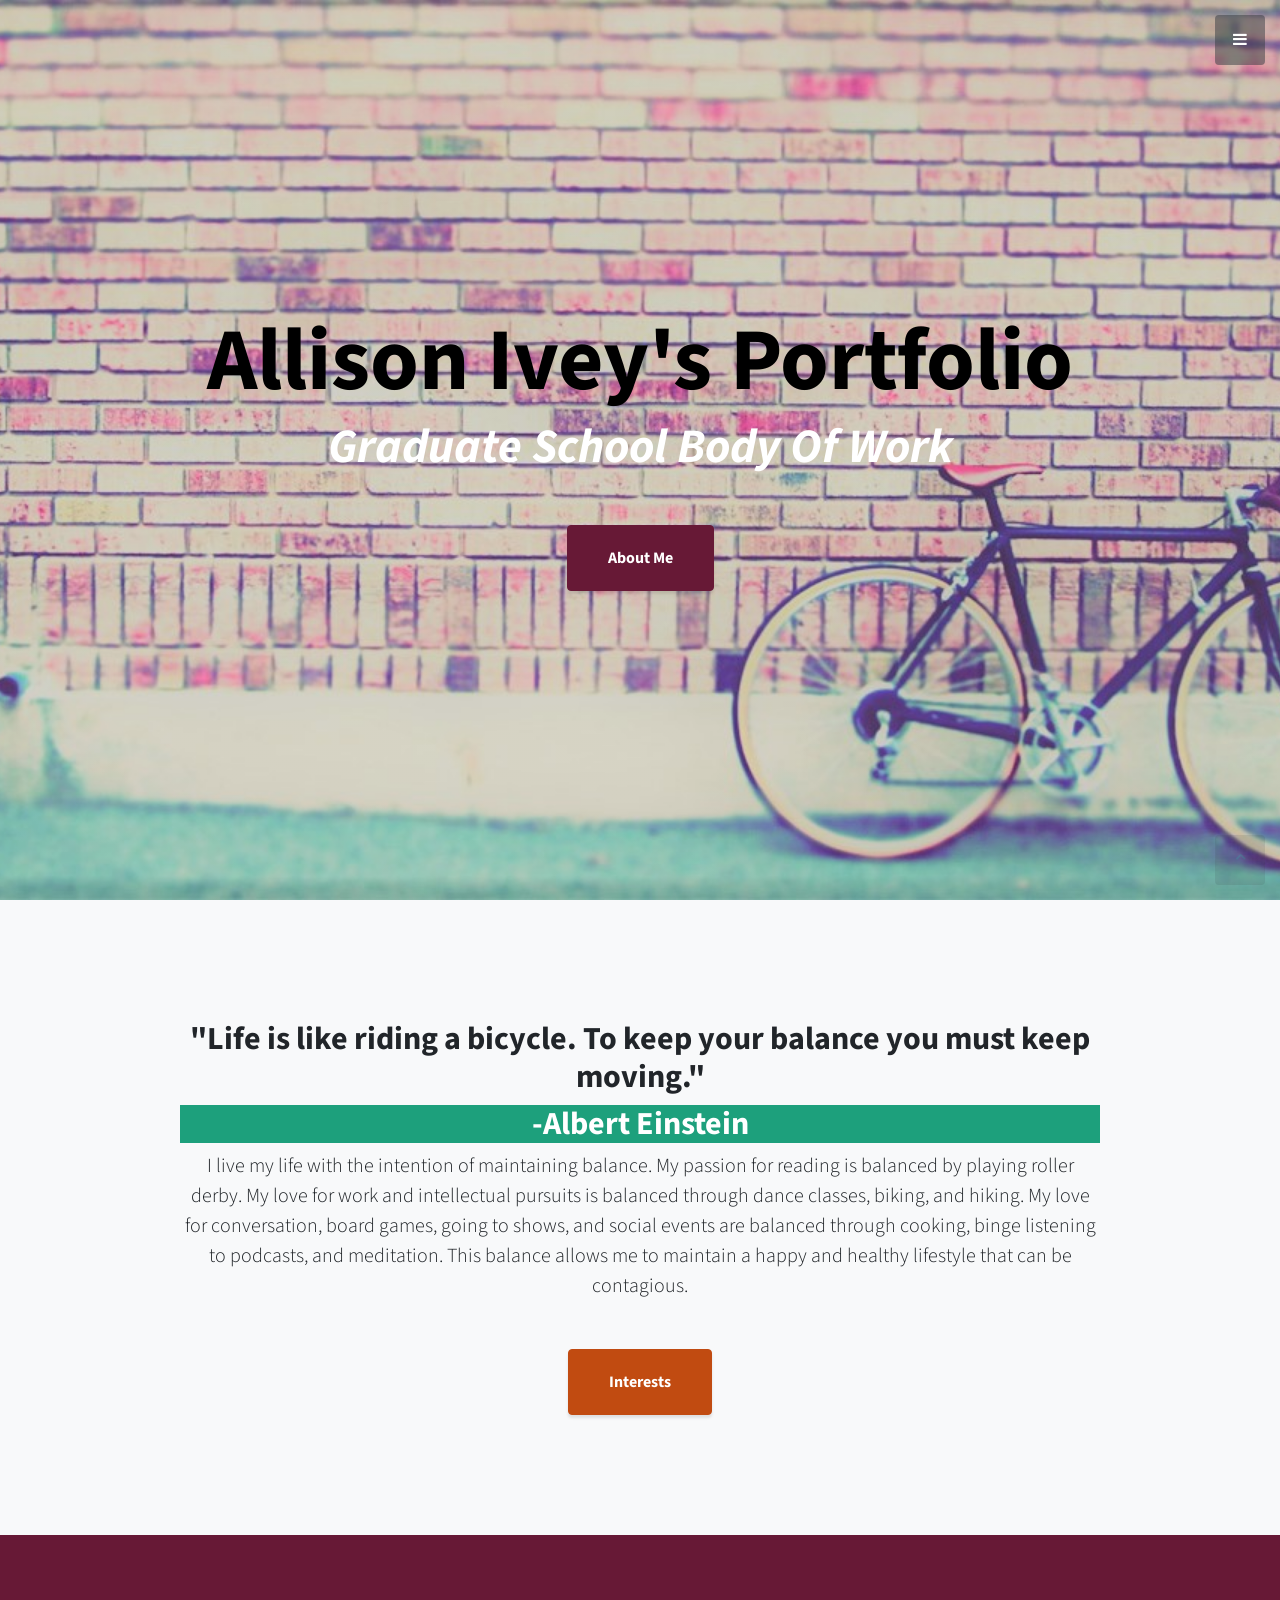
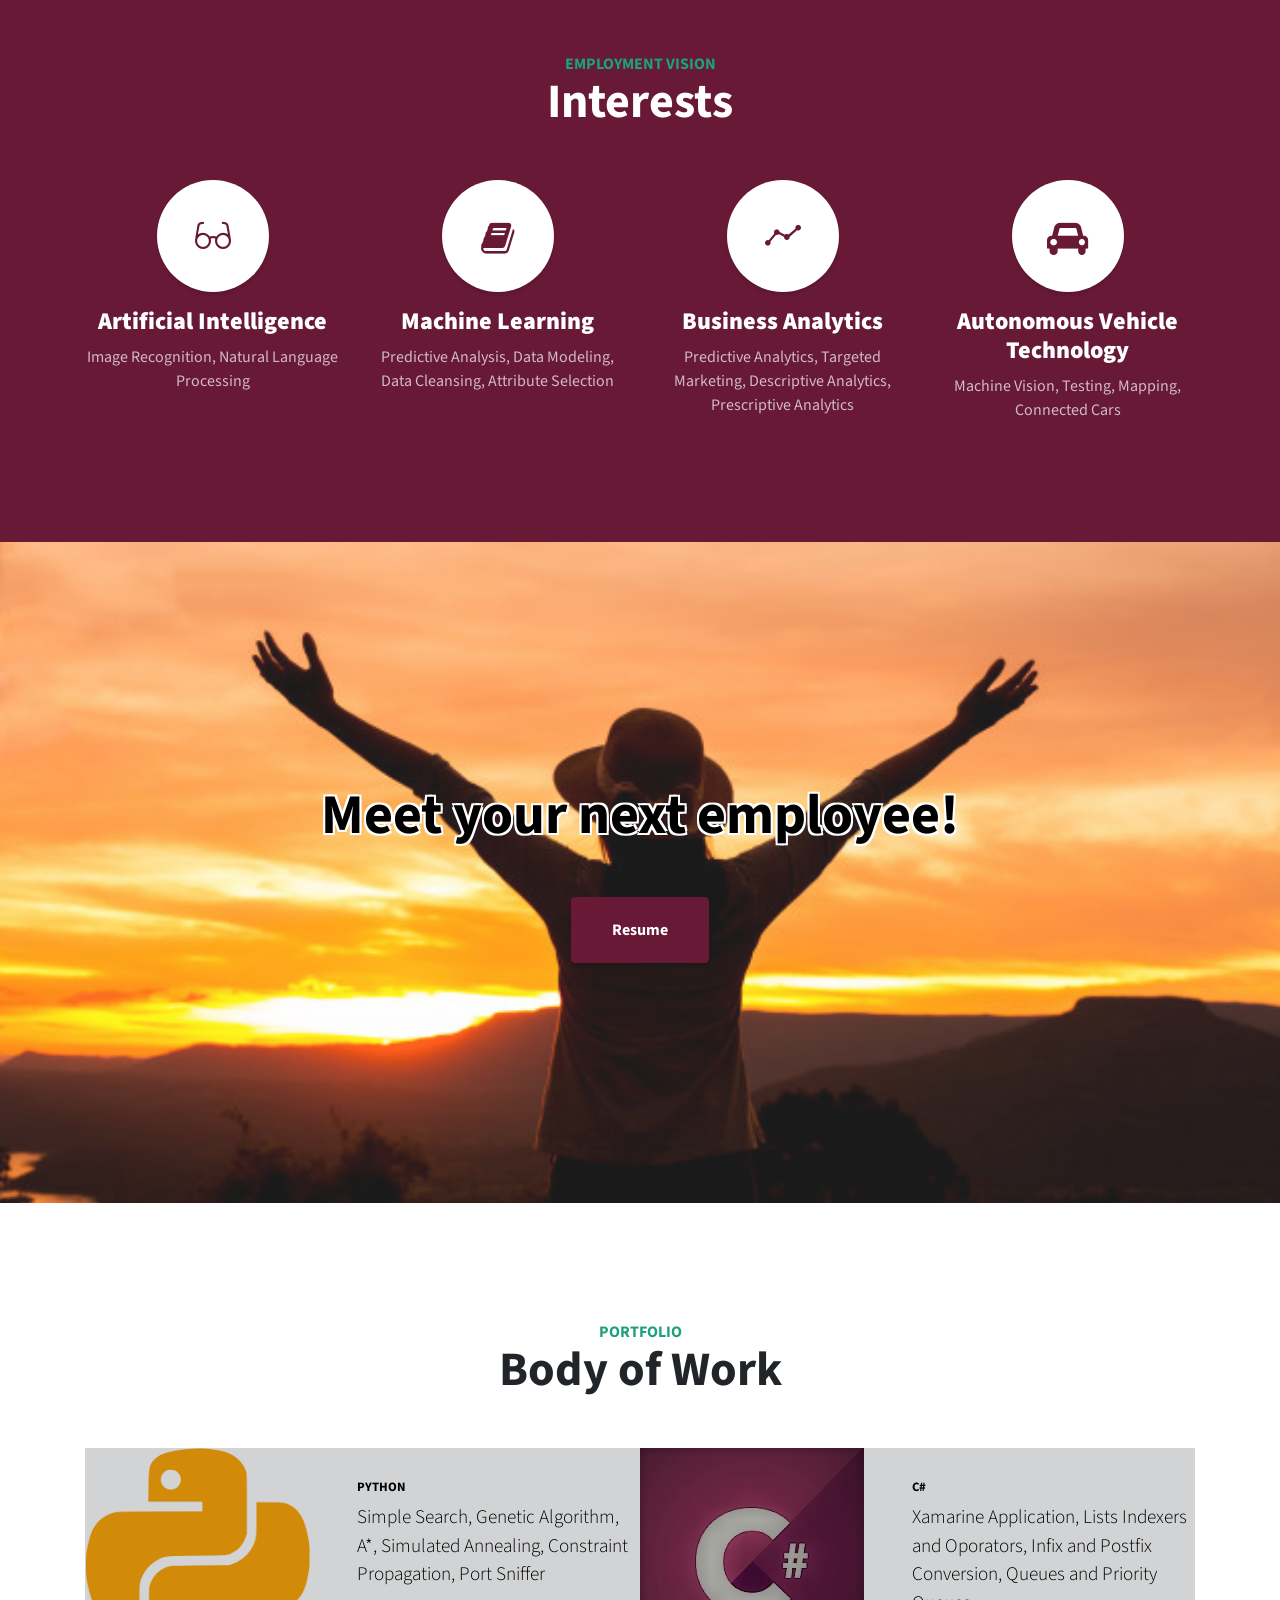
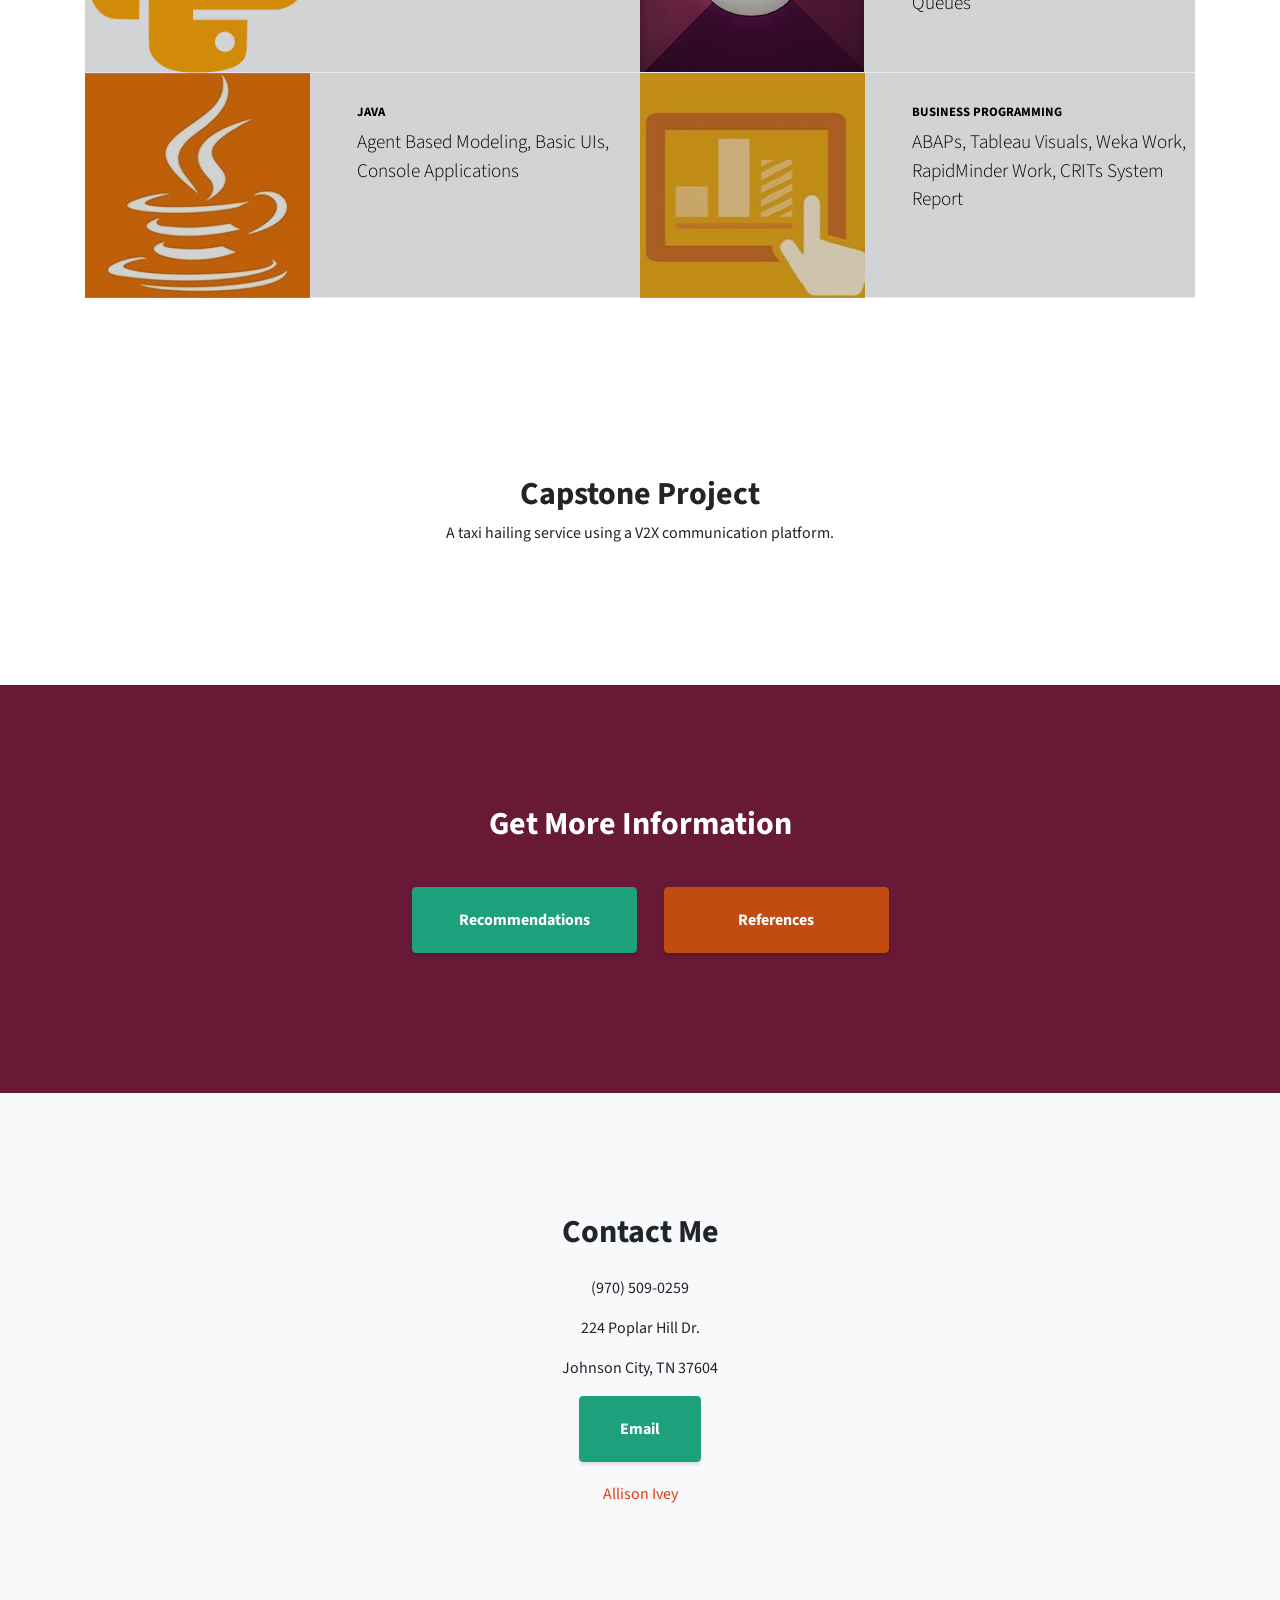
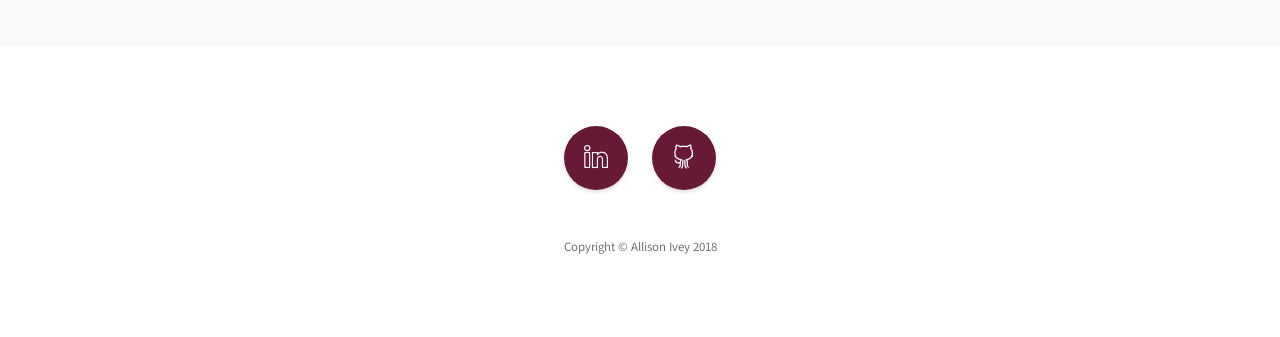
<file: index.html>
<!DOCTYPE html>
<html lang="en">

  <head>

    <meta charset="utf-8">
    <meta name="viewport" content="width=device-width, initial-scale=1, shrink-to-fit=no">
    <meta name="description" content="">
	<link rel="shortcut icon" type="image/png" href="img/favicon.jpg"/>

    <meta name="author" content="Allison Ivey">
    <title>Ivey Portfolio</title>
    <!-- Bootstrap Core CSS -->
    <link href="vendor/bootstrap/css/bootstrap.min.css" rel="stylesheet">

    <!-- Custom Fonts -->
    <link href="vendor/font-awesome/css/font-awesome.min.css" rel="stylesheet" type="text/css">
    <link href="https://fonts.googleapis.com/css?family=Source+Sans+Pro:300,400,700,300italic,400italic,700italic" rel="stylesheet" type="text/css">
    <link href="vendor/simple-line-icons/css/simple-line-icons.css" rel="stylesheet">
	<link rel="image_src" href="img/me"/>
    <!-- Custom CSS -->
    <link href="css/stylish-portfolio.min.css" rel="stylesheet">
	
  </head>

  <body id="page-top">
    <!-- Navigation -->
    <a class="menu-toggle rounded" href="#">
      <i class="fa fa-bars"></i>
    </a>
    <nav id="sidebar-wrapper">
      <ul class="sidebar-nav">
        <li class="sidebar-brand">
          <a class="js-scroll-trigger" href="#page-top">Allison's Portfolio</a>
        </li>
        <li class="sidebar-nav-item">
          <a class="js-scroll-trigger" href="#page-top">Home</a>
        </li>
        <li class="sidebar-nav-item">
          <a class="js-scroll-trigger" href="#about">About</a>
        </li>
        <li class="sidebar-nav-item">
          <a class="js-scroll-trigger" href="#services">Interests</a>
        </li>
        <li class="sidebar-nav-item">
          <a class="js-scroll-trigger" href="#portfolio">Portfolio</a>
        </li>
        <li class="sidebar-nav-item">
          <a class="js-scroll-trigger" href="#contact">Contact</a>
        </li>
      </ul>
    </nav>

    <!-- Header -->
    <header class="masthead d-flex">
      <div class="container text-center my-auto">
        <h1  class="mb-1" style="color:#000;">Allison Ivey's Portfolio</h1>
        <h3 class="mb-5" style="color:#fff; font-size:3rem">
          <em>Graduate School Body Of Work</em>
        </h3>
        <a class="btn btn-primary btn-xl js-scroll-trigger" href="#about">About Me</a>
      </div>
      <div class="overlay"></div>
    </header>

    <!-- About -->
    <section class="content-section bg-light" id="about">
      <div class="container text-center">
        <div class="row">
          <div class="col-lg-10 mx-auto">
            <h2>"Life is like riding a bicycle.  To keep your balance you must keep moving."</h2> 
			<h2 style="background-color:#1DA07C; border-color:#1DA07C; color:#fff">-Albert Einstein</h2>
            <p class="lead mb-5">I live my life with the intention of maintaining balance.  
				My passion for reading is balanced by playing roller derby.  
				My love for work and intellectual pursuits is balanced through dance classes, 
				biking, and hiking.  My love for conversation, board games, going to shows, 
				and social events are balanced through cooking, binge listening to podcasts, 
				and meditation.  This balance allows me to maintain a happy and healthy lifestyle 
				that can be contagious.  
			</p>
            <a class="btn btn-dark btn-xl js-scroll-trigger" href="#services" style="background-color:#c14b11; border-color:#c14b11; color:#fff">Interests</a>
          </div>
        </div>
      </div>
    </section>

    <!-- Services -->
    <section class="content-section bg-primary text-white text-center" id="services">
      <div class="container">
        <div class="content-section-heading">
          <h3 class="text-secondary mb-0">Employment Vision</h3>
          <h2 class="mb-5">Interests</h2>
        </div>
        <div class="row">
          <div class="col-lg-3 col-md-6 mb-5 mb-lg-0">
            <span class="service-icon rounded-circle mx-auto mb-3">
              <i class="icon-eyeglass"></i>
            </span>
            <h4>
              <strong>Artificial Intelligence</strong>
            </h4>
            <p class="text-faded mb-0">Image Recognition, Natural Language Processing</p>
          </div>
          <div class="col-lg-3 col-md-6 mb-5 mb-lg-0">
            <span class="service-icon rounded-circle mx-auto mb-3">
              <i class="fa fa-book"></i>
            </span>
            <h4>
              <strong>Machine Learning</strong>
            </h4>
            <p class="text-faded mb-0">Predictive Analysis, Data Modeling, Data Cleansing, Attribute Selection</p>
          </div>
          <div class="col-lg-3 col-md-6 mb-5 mb-md-0">
            <span class="service-icon rounded-circle mx-auto mb-3">
              <i class="icon-graph"></i>
            </span>
            <h4>
              <strong>Business Analytics</strong>
            </h4>
            <p class="text-faded mb-0">
              Predictive Analytics, Targeted Marketing, Descriptive Analytics, Prescriptive Analytics</p>
          </div>
          <div class="col-lg-3 col-md-6">
            <span class="service-icon rounded-circle mx-auto mb-3">
              <i class="fa fa-car"></i>
            </span>
            <h4>
              <strong>Autonomous Vehicle Technology</strong>
            </h4>
            <p class="text-faded mb-0">Machine Vision, Testing, Mapping, Connected Cars</p>
          </div>
        </div>
      </div>
    </section>

    <!-- Callout -->
    <section class="callout">
      <div class="container text-center text-top">
        <h2 class="mx-auto mb-5" style="color:#000; text-shadow:-2px -2px 0 #fff, 2px -2px 0 #fff, -2px 2px 0 #fff, 2px 2px 0 #fff;">Meet your next employee!</h2>
        <a class="btn btn-primary btn-xl" href="Resume.html">Resume</a>
      </div>
    </section>

    <!-- Portfolio -->
    <section class="content-section" id="portfolio">
      <div class="container">
        <div class="content-section-heading text-center">
          <h3 class="text-secondary mb-0">Portfolio</h3>
          <h2 class="mb-5">Body of Work</h2>
        </div>
        <div class="row no-gutters">
          <div class="col-lg-6">
            <a class="portfolio-item" href="https://github.com/iveyas/iveyas.github.io/tree/master/PythonProjects">
              <span class="caption">
                <span class="caption-content">
                  <h2>Python</h2>
                  <p class="mb-0">Simple Search, Genetic Algorithm, A*, Simulated Annealing, Constraint Propagation, Port Sniffer </p>
                </span>
              </span>
              <img class="img-fluid" src="img/portfolio-1.jpg" alt="">
            </a>
          </div>
          <div class="col-lg-6">
            <a class="portfolio-item" href="https://github.com/iveyas/iveyas.github.io/tree/master/cSharpProjects">
              <span class="caption">
                <span class="caption-content">
                  <h2>C#</h2>
                  <p class="mb-0">Xamarine Application, Lists Indexers and Oporators, Infix and Postfix Conversion, Queues and Priority Queues</p>
                </span>
              </span>
              <img class="img-fluid" src="img/portfolio-2.jpg" alt="">
            </a>
          </div>
          <div class="col-lg-6">
            <a class="portfolio-item" href="https://github.com/iveyas/iveyas.github.io/tree/master/JavaProjects">
              <span class="caption">
                <span class="caption-content">
                  <h2>Java</h2>
                  <p class="mb-0">Agent Based Modeling, Basic UIs, Console Applications</p>
                </span>
              </span>
              <img class="img-fluid" src="img/portfolio-3.jpg" alt="">
            </a>
          </div>
          <div class="col-lg-6">
            <a class="portfolio-item" href="https://github.com/iveyas/iveyas.github.io/tree/master/BusinessProgramming">
              <span class="caption">
                <span class="caption-content">
                  <h2>Business Programming</h2>
                  <p class="mb-0">ABAPs, Tableau Visuals, Weka Work, RapidMinder Work, CRITs System Report</p>
                </span>
              </span>
              <img class="img-fluid" src="img/portfolio-4.jpg" alt="">
            </a>
          </div>
	    </div>
      </div>
	  <div class="container" align="center" style="padding:20px" marginheight="0" marginwidth="0"> 
		<iframe src="https://www.youtube.com/embed/qCwCiSY4oik" frameborder="0" allow="autoplay; encrypted-media" allowfullscre>
		</iframe>
		<span class="caption-content">
			<h2>Capstone Project</h2>
			<p class="mb-0" >A taxi hailing service using a V2X communication platform.</p>
		</span>	
	  </div>
	</section>

    <!-- Call to Action -->
    <section class="content-section bg-primary text-white" >
      <div class="container text-center"  >
        <h2 class="mb-4">Get More Information</h2>
        <a href="LetterOfRecs.html" class="btn btn-xl btn-light mr-4" style="background-color:#1DA07C; border-color:#1DA07C; color:#fff; display:block-center; margin:20px; width: 225px">Recommendations</a>
        <a href="IveyAllison_References.htm" class="btn btn-xl btn-dark" style="background-color:#c14b11; border-color:#c14b11; color:#fff; display:block-center; width: 225px">References</a>
      </div>
    </section>

    <!-- Map -->
     <section class="content-section bg-light" id="contact">
      <div class="container text-center">
        <h2 class="mb-4">Contact Me</h2>
		<p>(970) 509-0259</p>
		<p>224 Poplar Hill Dr.</p>
		<p>Johnson City, TN 37604</p>
        <a href="mailto:iveyas@etsu.edu?subject=We want you!" class="btn btn-xl btn-dark" style="background-color:#1DA07C; border-color:#1DA07C; color:#fff">Email</a>
		<div class="LI-profile-badge"  data-version="v1" data-size="medium" data-locale="en_US" data-type="vertical" data-theme="light" data-vanity="allison-ivey" style="padding:20px"><a class="LI-simple-link" href='https://www.linkedin.com/in/allison-ivey?trk=profile-badge'>Allison Ivey</a></div>
	  </div>

	
	</section>
	<!-- Footer -->
    <footer class="footer text-center">
      <div class="container">
        <ul class="list-inline mb-5">
          <li class="list-inline-item">
            <a class="social-link rounded-circle text-white mr-3" href="https://www.linkedin.com/in/allison-ivey">
              <i class="icon-social-linkedin"></i>
            </a>
          <li class="list-inline-item">
            <a class="social-link rounded-circle text-white" href="https://iveyas.github.io/">
              <i class="icon-social-github"></i>
            </a>
		  </li>
        </ul>
        <p class="text-muted small mb-0">Copyright &copy; Allison Ivey 2018</p>
      </div>
    </footer>


    <!-- Scroll to Top Button-->
    <a class="scroll-to-top rounded js-scroll-trigger" href="#page-top">
      <i class="fa fa-angle-up"></i>
    </a>

    <!-- Bootstrap core JavaScript -->
    <script src="vendor/jquery/jquery.min.js"></script>
    <script src="vendor/bootstrap/js/bootstrap.bundle.min.js"></script>
	<script type="text/javascript" src="https://platform.linkedin.com/badges/js/profile.js" async defer></script>	

    <!-- Plugin JavaScript -->
    <script src="vendor/jquery-easing/jquery.easing.min.js"></script>

    <!-- Custom scripts for this template -->
    <script src="js/stylish-portfolio.min.js"></script>

  </body>

</html>
</file>
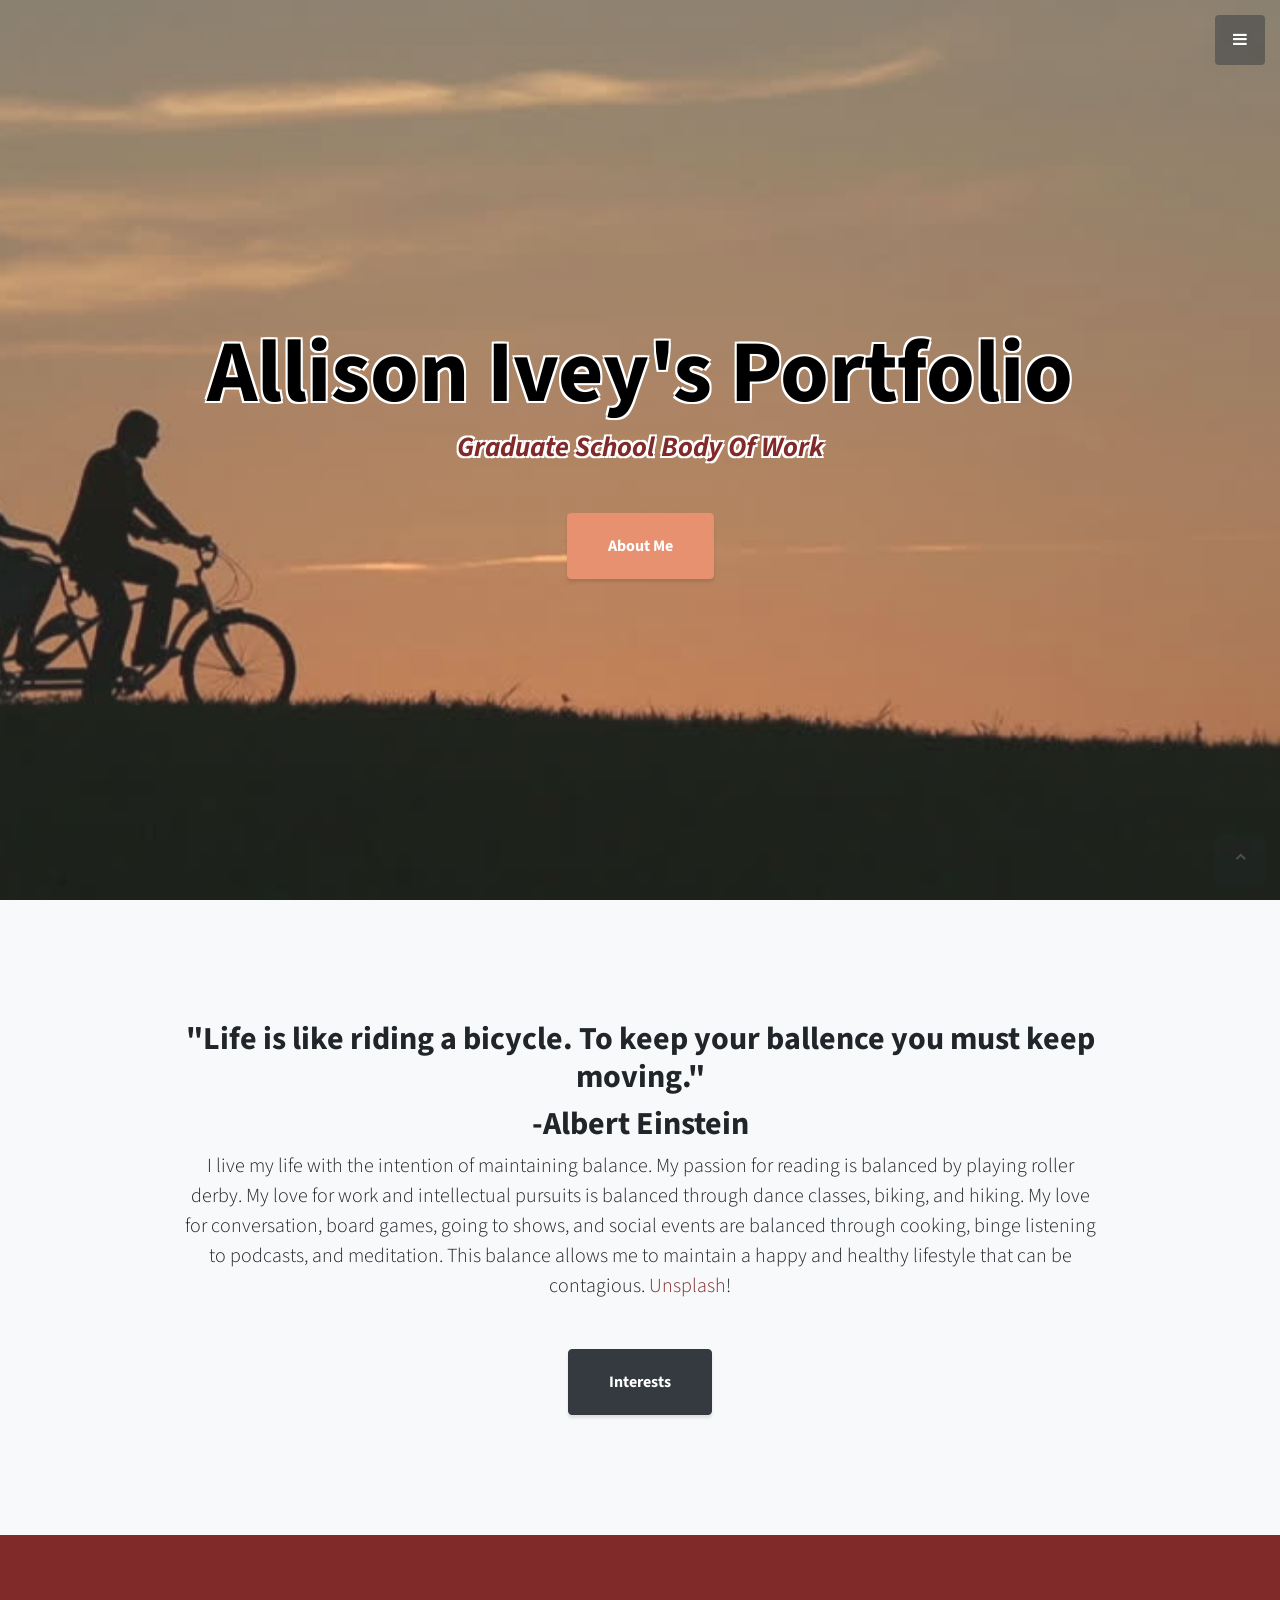
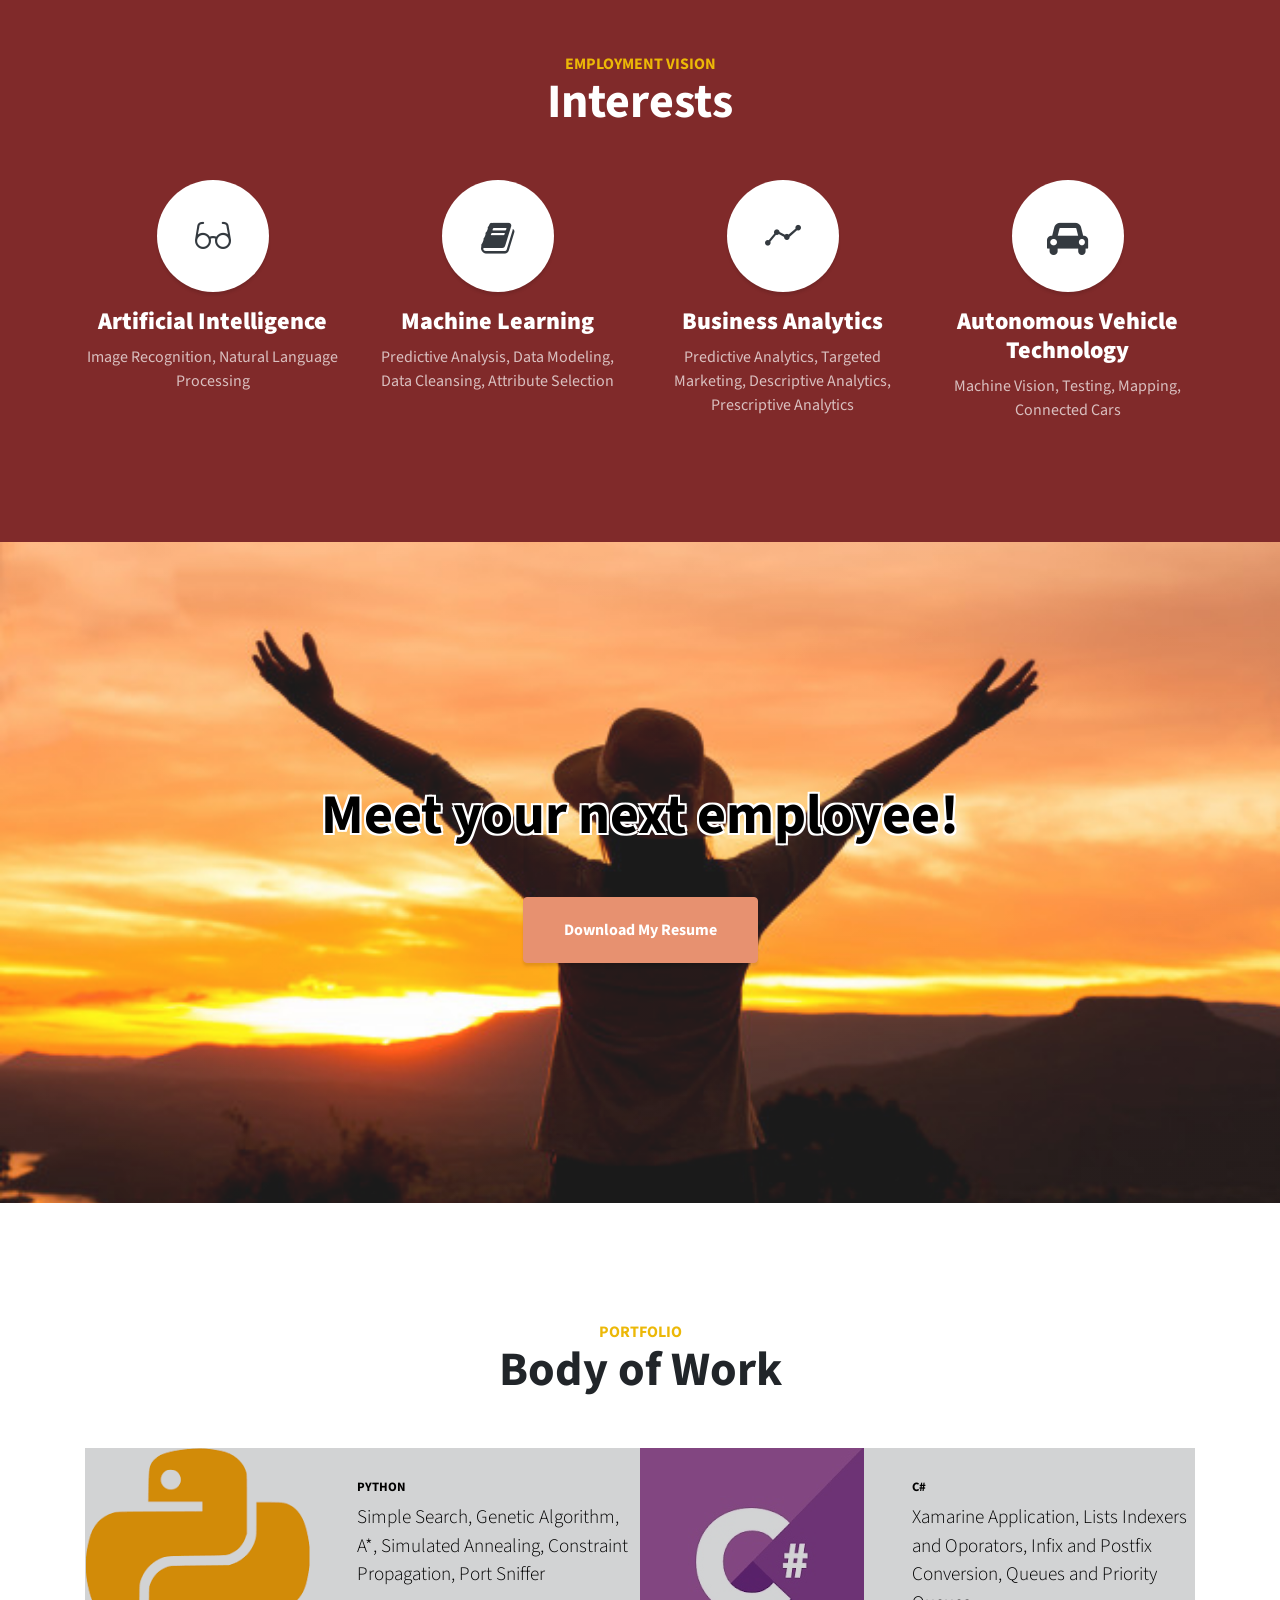
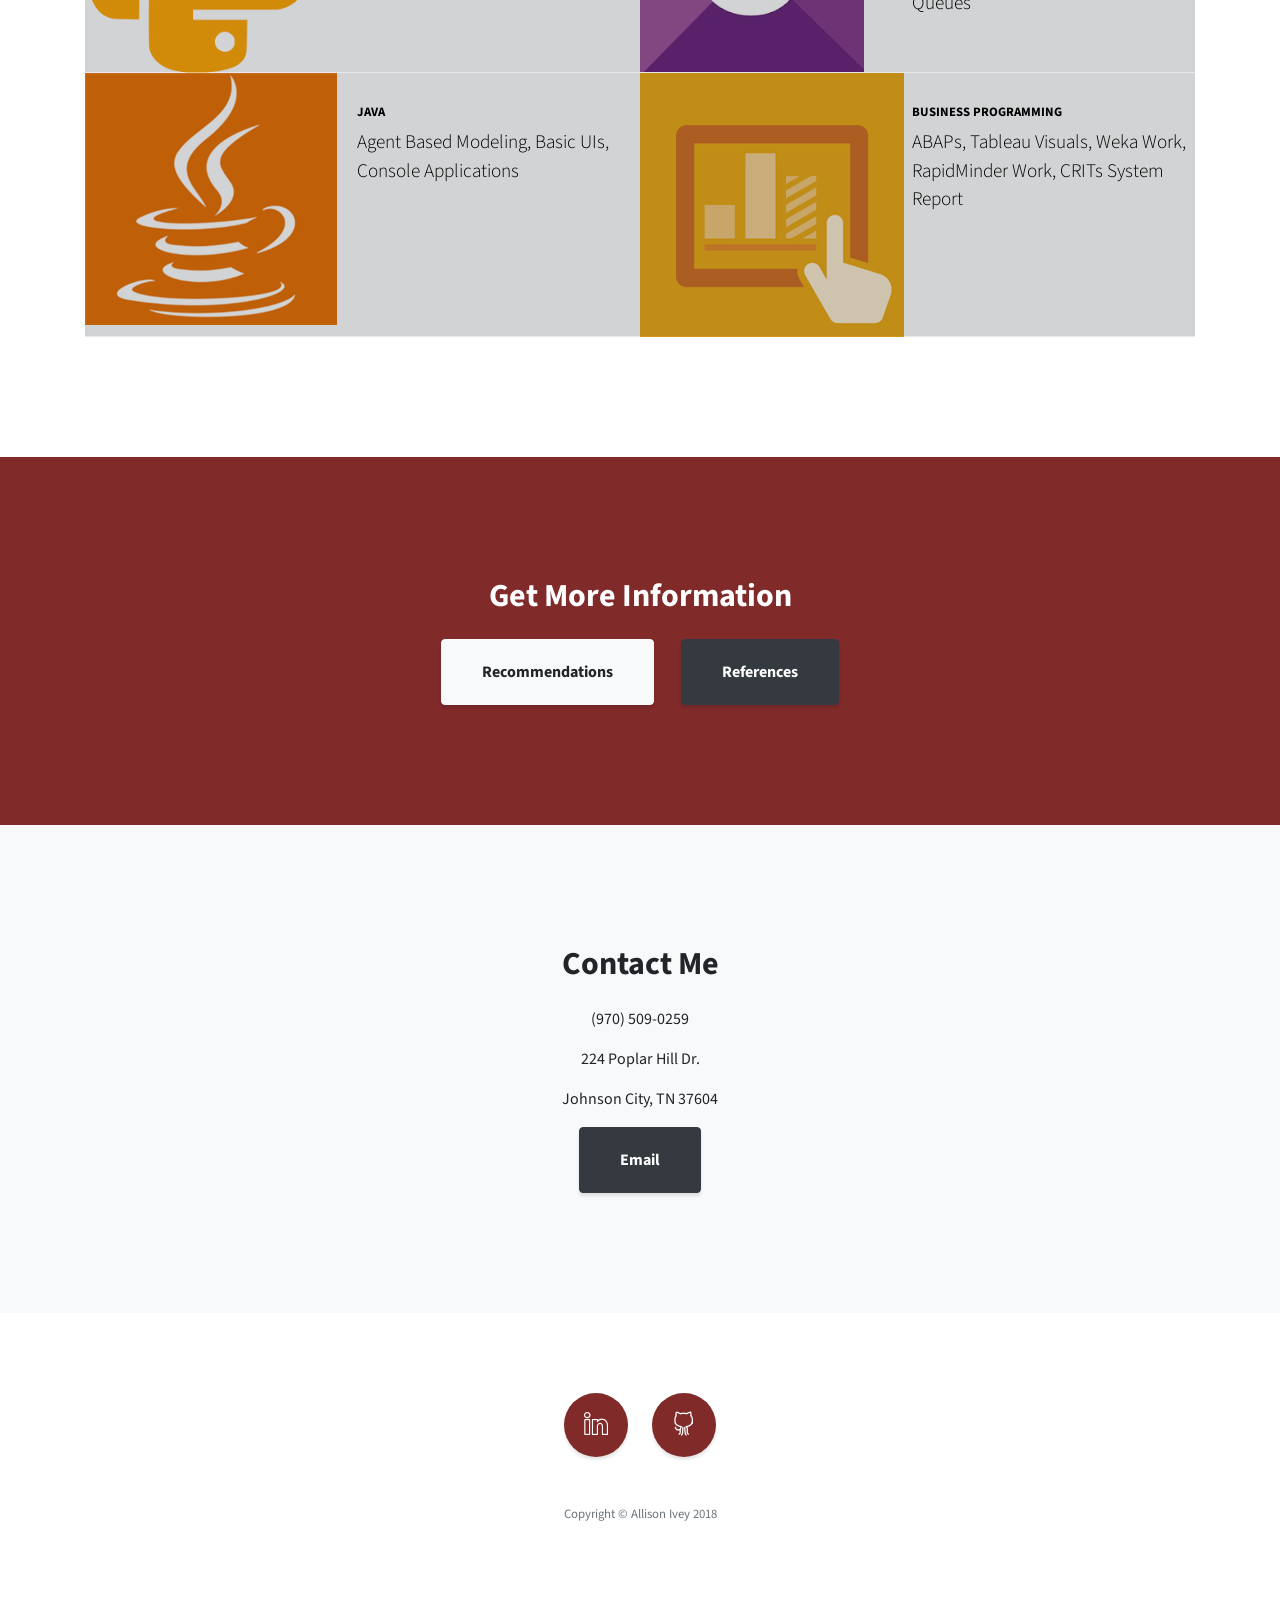
<file: startbootstrap-stylish-portfolio-gh-pages/index.html>
<!DOCTYPE html>
<html lang="en">

  <head>

    <meta charset="utf-8">
    <meta name="viewport" content="width=device-width, initial-scale=1, shrink-to-fit=no">
    <meta name="description" content="">
    <meta name="author" content="">

    <title>Allison Ivey's Portfolio</title>
    <!-- Bootstrap Core CSS -->
    <link href="vendor/bootstrap/css/bootstrap.min.css" rel="stylesheet">

    <!-- Custom Fonts -->
    <link href="vendor/font-awesome/css/font-awesome.min.css" rel="stylesheet" type="text/css">
    <link href="https://fonts.googleapis.com/css?family=Source+Sans+Pro:300,400,700,300italic,400italic,700italic" rel="stylesheet" type="text/css">
    <link href="vendor/simple-line-icons/css/simple-line-icons.css" rel="stylesheet">
	
    <!-- Custom CSS -->
    <link href="css/stylish-portfolio.min.css" rel="stylesheet">

  </head>

  <body id="page-top">
    <!-- Navigation -->
    <a class="menu-toggle rounded" href="#">
      <i class="fa fa-bars"></i>
    </a>
    <nav id="sidebar-wrapper">
      <ul class="sidebar-nav">
        <li class="sidebar-brand">
          <a class="js-scroll-trigger" href="#page-top">Allison's Portfolio</a>
        </li>
        <li class="sidebar-nav-item">
          <a class="js-scroll-trigger" href="#page-top">Home</a>
        </li>
        <li class="sidebar-nav-item">
          <a class="js-scroll-trigger" href="#about">About</a>
        </li>
        <li class="sidebar-nav-item">
          <a class="js-scroll-trigger" href="#services">Interests</a>
        </li>
        <li class="sidebar-nav-item">
          <a class="js-scroll-trigger" href="#portfolio">Portfolio</a>
        </li>
        <li class="sidebar-nav-item">
          <a class="js-scroll-trigger" href="#contact">Contact</a>
        </li>
      </ul>
    </nav>

    <!-- Header -->
    <header class="masthead d-flex">
      <div class="container text-center my-auto">
        <h1  class="mb-1" style="color:#000; text-shadow:-2px -2px 0 #fff, 2px -2px 0 #fff, -2px 2px 0 #fff, 2px 2px 0 #fff;">Allison Ivey's Portfolio</h1>
        <h3 class="mb-5" style="color:#802A2A; text-shadow:-2px -2px 0 #fff, 2px -2px 0 #fff, -2px 2px 0 #fff, 2px 2px 0 #fff;">
          <em>Graduate School Body Of Work</em>
        </h3>
        <a class="btn btn-primary btn-xl js-scroll-trigger" href="#about">About Me</a>
      </div>
      <div class="overlay"></div>
    </header>

    <!-- About -->
    <section class="content-section bg-light" id="about">
      <div class="container text-center">
        <div class="row">
          <div class="col-lg-10 mx-auto">
            <h2>"Life is like riding a bicycle.  To keep your ballence you must keep moving."</h2> 
			<h2>-Albert Einstein</h2>
            <p class="lead mb-5">I live my life with the intention of maintaining balance.  
				My passion for reading is balanced by playing roller derby.  
				My love for work and intellectual pursuits is balanced through dance classes, 
				biking, and hiking.  My love for conversation, board games, going to shows, 
				and social events are balanced through cooking, binge listening to podcasts, 
				and meditation.  This balance allows me to maintain a happy and healthy lifestyle 
				that can be contagious.  
              <a href="https://unsplash.com/">Unsplash</a>!</p>
            <a class="btn btn-dark btn-xl js-scroll-trigger" href="#services">Interests</a>
          </div>
        </div>
      </div>
    </section>

    <!-- Services -->
    <section class="content-section bg-primary text-white text-center" id="services">
      <div class="container">
        <div class="content-section-heading">
          <h3 class="text-secondary mb-0">Employment Vision</h3>
          <h2 class="mb-5">Interests</h2>
        </div>
        <div class="row">
          <div class="col-lg-3 col-md-6 mb-5 mb-lg-0">
            <span class="service-icon rounded-circle mx-auto mb-3">
              <i class="icon-eyeglass"></i>
            </span>
            <h4>
              <strong>Artificial Intelligence</strong>
            </h4>
            <p class="text-faded mb-0">Image Recognition, Natural Language Processing</p>
          </div>
          <div class="col-lg-3 col-md-6 mb-5 mb-lg-0">
            <span class="service-icon rounded-circle mx-auto mb-3">
              <i class="fa fa-book"></i>
            </span>
            <h4>
              <strong>Machine Learning</strong>
            </h4>
            <p class="text-faded mb-0">Predictive Analysis, Data Modeling, Data Cleansing, Attribute Selection</p>
          </div>
          <div class="col-lg-3 col-md-6 mb-5 mb-md-0">
            <span class="service-icon rounded-circle mx-auto mb-3">
              <i class="icon-graph"></i>
            </span>
            <h4>
              <strong>Business Analytics</strong>
            </h4>
            <p class="text-faded mb-0">
              Predictive Analytics, Targeted Marketing, Descriptive Analytics, Prescriptive Analytics</p>
          </div>
          <div class="col-lg-3 col-md-6">
            <span class="service-icon rounded-circle mx-auto mb-3">
              <i class="fa fa-car"></i>
            </span>
            <h4>
              <strong>Autonomous Vehicle Technology</strong>
            </h4>
            <p class="text-faded mb-0">Machine Vision, Testing, Mapping, Connected Cars</p>
          </div>
        </div>
      </div>
    </section>

    <!-- Callout -->
    <section class="callout">
      <div class="container text-center text-top">
        <h2 class="mx-auto mb-5" style="color:#000; text-shadow:-2px -2px 0 #fff, 2px -2px 0 #fff, -2px 2px 0 #fff, 2px 2px 0 #fff;">Meet your next employee!</h2>
        <a class="btn btn-primary btn-xl" href="https://startbootstrap.com/template-overviews/stylish-portfolio/">Download My Resume</a>
      </div>
    </section>

    <!-- Portfolio -->
    <section class="content-section" id="portfolio">
      <div class="container">
        <div class="content-section-heading text-center">
          <h3 class="text-secondary mb-0">Portfolio</h3>
          <h2 class="mb-5">Body of Work</h2>
        </div>
        <div class="row no-gutters">
          <div class="col-lg-6">
            <a class="portfolio-item" href="#">
              <span class="caption">
                <span class="caption-content">
                  <h2>Python</h2>
                  <p class="mb-0">Simple Search, Genetic Algorithm, A*, Simulated Annealing, Constraint Propagation, Port Sniffer </p>
                </span>
              </span>
              <img class="img-fluid" src="img/portfolio-1.jpg" alt="">
            </a>
          </div>
          <div class="col-lg-6">
            <a class="portfolio-item" href="#">
              <span class="caption">
                <span class="caption-content">
                  <h2>C#</h2>
                  <p class="mb-0">Xamarine Application, Lists Indexers and Oporators, Infix and Postfix Conversion, Queues and Priority Queues</p>
                </span>
              </span>
              <img class="img-fluid" src="img/portfolio-2.jpg" alt="">
            </a>
          </div>
          <div class="col-lg-6">
            <a class="portfolio-item" href="#">
              <span class="caption">
                <span class="caption-content">
                  <h2>Java</h2>
                  <p class="mb-0">Agent Based Modeling, Basic UIs, Console Applications</p>
                </span>
              </span>
              <img class="img-fluid" src="img/portfolio-3.jpg" alt="">
            </a>
          </div>
          <div class="col-lg-6">
            <a class="portfolio-item" href="#">
              <span class="caption">
                <span class="caption-content">
                  <h2>Business Programming</h2>
                  <p class="mb-0">ABAPs, Tableau Visuals, Weka Work, RapidMinder Work, CRITs System Report</p>
                </span>
              </span>
              <img class="img-fluid" src="img/portfolio-4.jpg" alt="">
            </a>
          </div>
        </div>
      </div>
    </section>

    <!-- Call to Action -->
    <section class="content-section bg-primary text-white">
      <div class="container text-center">
        <h2 class="mb-4">Get More Information</h2>
        <a href="#" class="btn btn-xl btn-light mr-4">Recommendations</a>
        <a href="#" class="btn btn-xl btn-dark">References</a>
      </div>
    </section>

    <!-- Map -->
     <section class="content-section bg-light" id="contact">
      <div class="container text-center">
        <h2 class="mb-4">Contact Me</h2>
		<p>(970) 509-0259</p>
		<p>224 Poplar Hill Dr.</p>
		<p>Johnson City, TN 37604</p>
        <a href="#" class="btn btn-xl btn-dark">Email</a>
      </div>
    </section>

    <!-- Footer -->
    <footer class="footer text-center">
      <div class="container">
        <ul class="list-inline mb-5">
          <li class="list-inline-item">
            <a class="social-link rounded-circle text-white mr-3" href="#">
              <i class="icon-social-linkedin"></i>
            </a>
          <li class="list-inline-item">
            <a class="social-link rounded-circle text-white" href="#">
              <i class="icon-social-github"></i>
            </a>
          </li>
        </ul>
        <p class="text-muted small mb-0">Copyright &copy; Allison Ivey 2018</p>
      </div>
    </footer>

    <!-- Scroll to Top Button-->
    <a class="scroll-to-top rounded js-scroll-trigger" href="#page-top">
      <i class="fa fa-angle-up"></i>
    </a>

    <!-- Bootstrap core JavaScript -->
    <script src="vendor/jquery/jquery.min.js"></script>
    <script src="vendor/bootstrap/js/bootstrap.bundle.min.js"></script>

    <!-- Plugin JavaScript -->
    <script src="vendor/jquery-easing/jquery.easing.min.js"></script>

    <!-- Custom scripts for this template -->
    <script src="js/stylish-portfolio.min.js"></script>

  </body>

</html>
</file>
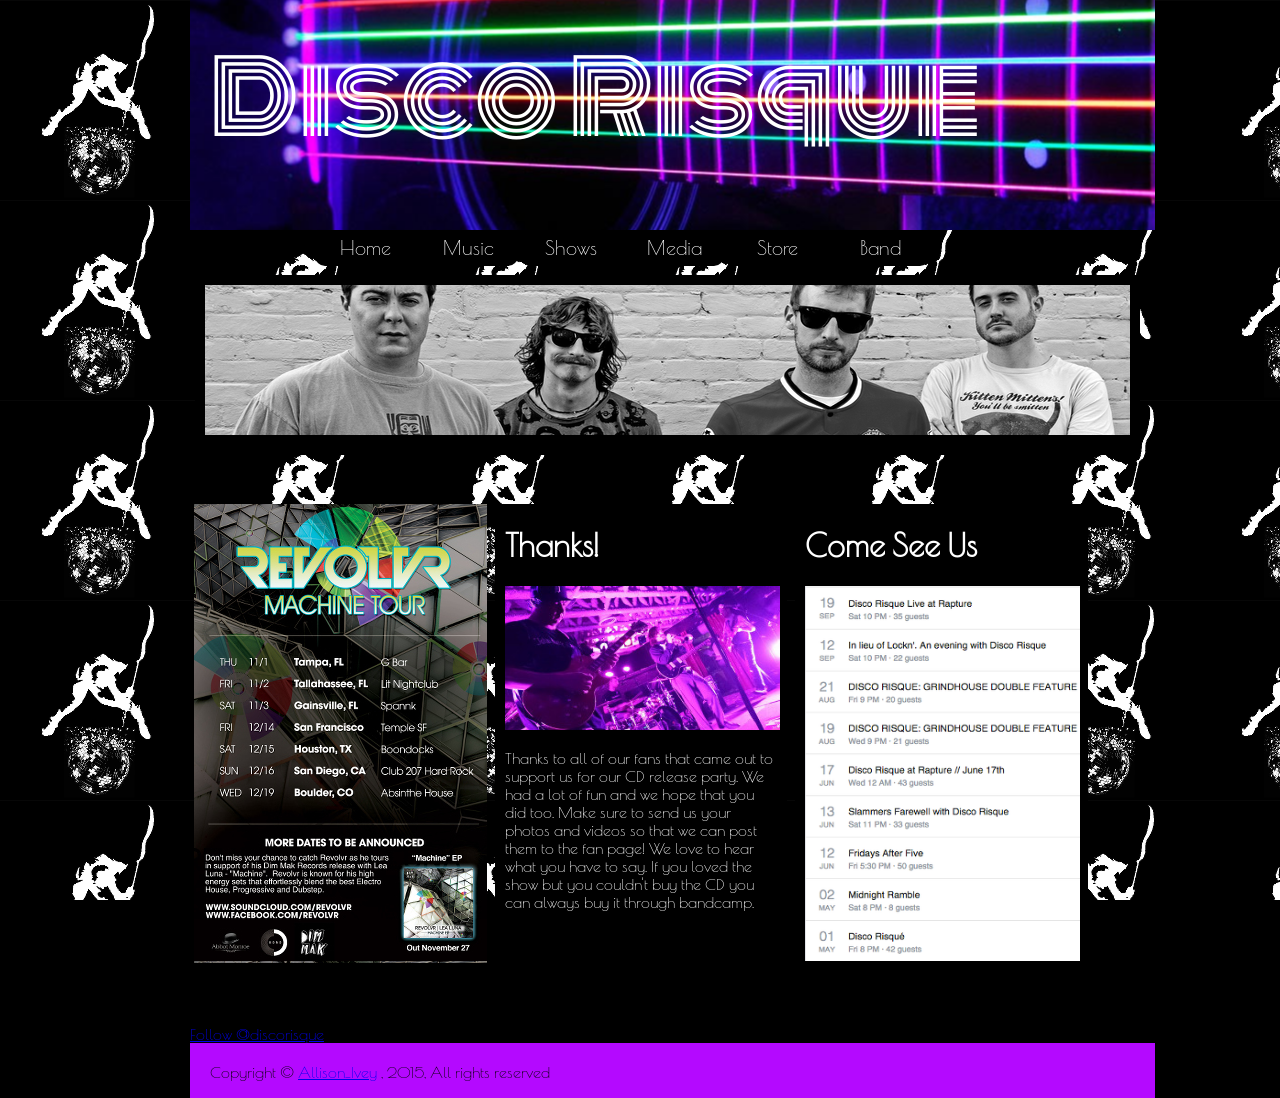
<file: BusinessProgramming/BandWebsite/index.html>
<!DOCTYPE html>
<html>

	<head>
		<link rel= "stylesheet" href= "style.css" />
		<meta name="author" content="Allison Ivey" />
		<meta name="description" content="index page"  />
		<meta name="keywords" content="disco, risque, jam, band, Charlottesville, dance"/>
		<meta charset="utf-8" />
		<link href='https://fonts.googleapis.com/css?family=Poiret+One|Monoton' rel='stylesheet' type='text/css'/>
		<title>Disco Risque</title>
		<!--	Name:			Allison Ivey
				Assignment:		Capstone
				Date:			10.26.2015
				Purpose:		To create a webpage to help promote Disco Risque 
				
		-->
		
		<link rel="icon" href="icon2.png"/>
		
	</head>
	
	<body>
		
		<header>Disco Risque</header>
		<div style="width: 650px; margin: 0 auto;" id="body">
		<nav>
			<ul>
				<li><a href="index.html">Home</a></li>
				<li><a href="music.html">Music</a></li>
				<li><a href="shows.html">Shows</a></li>
				<li><a href="media.html">Media</a></li>
				<li><a href="store.html">Store</a></li>
				<li><a href="band.html">Band</a></li>
			</ul>
		</nav>
		</div>
		<div id="content" style="height: 750px;">
			<div id="feature" style="margin: 45px 5px; padding: 10px; width: 925px; background:#000000;">
			<img src="bandbanner.png" alt="disco risque band" height="150" width="925"/>
			</div>
			<div class="article column1" style="height: 457px;">
			</div>
			<div class="article column2" style="height: 457px; background:#000000; color:#FFFFFF;">
			<h1>Thanks!</h1>
			<img src="partyphoto.jpg" alt="band photo" height="144" width="275"/>
			<p>Thanks to all of our fans that came out to support us for our CD release party.  We had a lot of fun and we hope that you did too.  Make sure to send us your photos and videos so that we can post them to the fan page!  We love to hear what you have to say.  If you  loved the show but you couldn't buy the CD you can always buy it through bandcamp.</p>
			
			</div>
			<div class="article column3" style="height: 457px; background:#000000; color:#FFFFFF;">
			<h1>Come See Us</h1>
			<img src="upcoming.png" alt="tour dates" height="375" width="275"/>
			</div>
		</div>
		
		<a href="https://twitter.com/discorisque" class="twitter-follow-button" data-show-count="false">Follow @discorisque</a>
		<script>!function(d,s,id){var js,fjs=d.getElementsByTagName(s)[0],p=/^http:/.test(d.location)?'http':'https';if(!d.getElementById(id)){js=d.createElement(s);js.id=id;js.src=p+'://platform.twitter.com/widgets.js';fjs.parentNode.insertBefore(js,fjs);}}(document, 'script', 'twitter-wjs');</script>
		
		
		<footer>Copyright &copy; <a href="resume.html">Allison_Ivey</a> , 2015, All rights reserved </footer>
	<!--#include virtual="/w3c.html" -->
	
	</body>
	
</html>
</file>
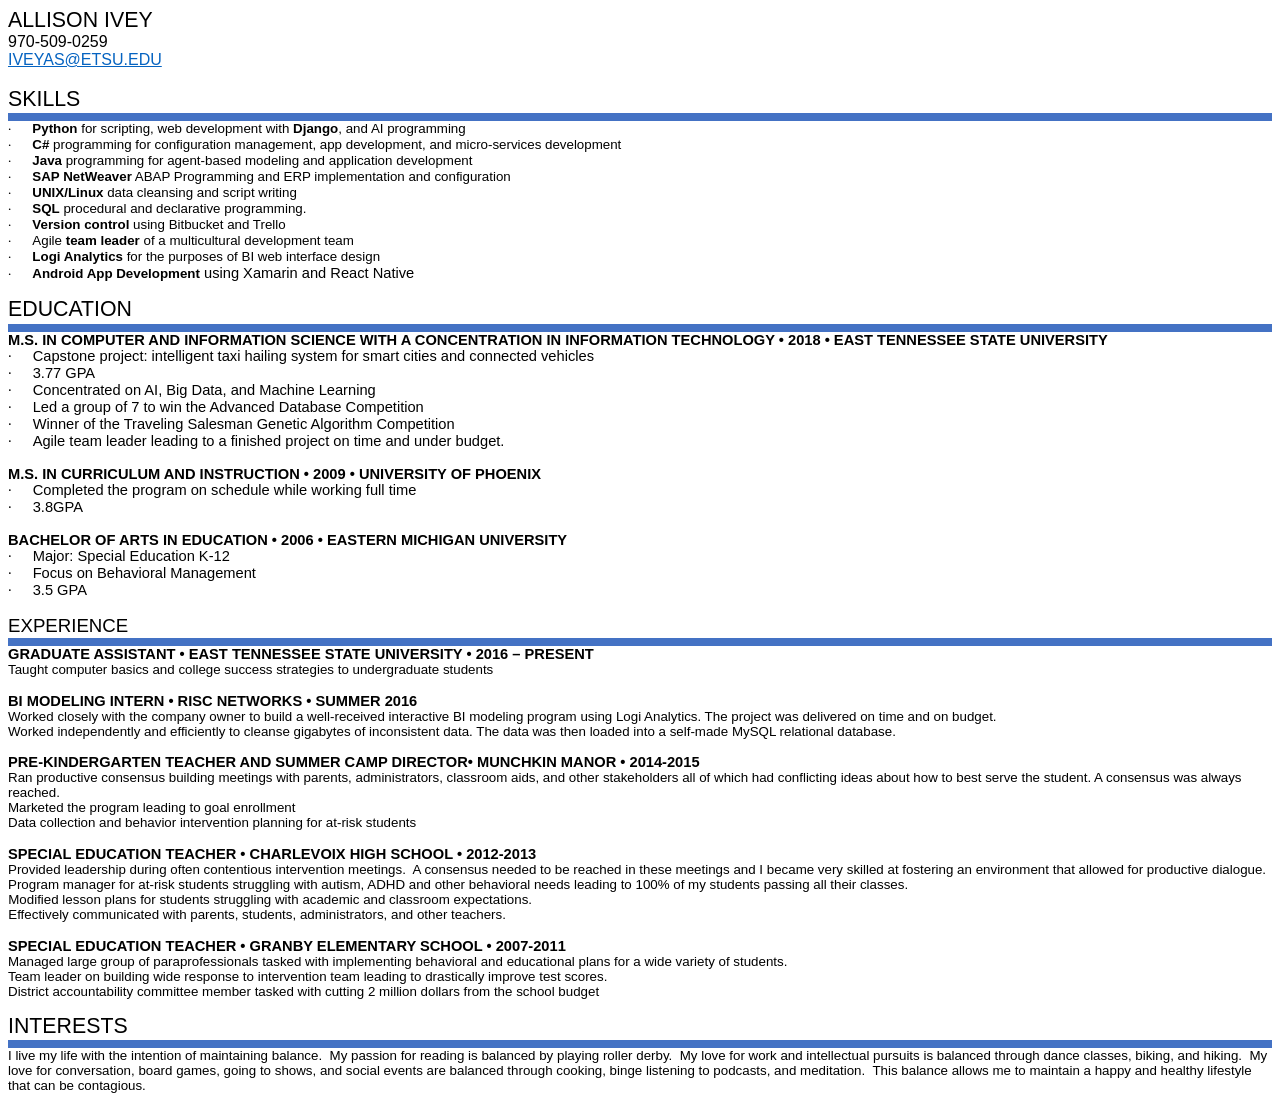
<file: Ivey_Allison_Resume.htm>
<html xmlns:v="urn:schemas-microsoft-com:vml"
xmlns:o="urn:schemas-microsoft-com:office:office"
xmlns:w="urn:schemas-microsoft-com:office:word"
xmlns:m="http://schemas.microsoft.com/office/2004/12/omml"
xmlns="http://www.w3.org/TR/REC-html40">

<head>
<meta http-equiv=Content-Type content="text/html; charset=windows-1252">
<meta name=ProgId content=Word.Document>
<meta name=Generator content="Microsoft Word 15">
<meta name=Originator content="Microsoft Word 15">
<link rel=File-List href="Ivey_Allison_Resume_files/filelist.xml">
<link rel=Preview href="Ivey_Allison_Resume_files/preview.wmf">
<link rel=Edit-Time-Data href="Ivey_Allison_Resume_files/editdata.mso">
<!--[if !mso]>
<style>
v\:* {behavior:url(#default#VML);}
o\:* {behavior:url(#default#VML);}
w\:* {behavior:url(#default#VML);}
.shape {behavior:url(#default#VML);}
</style>
<![endif]-->
<title>Allison Ivey's Resume</title>
<!--[if gte mso 9]><xml>
 <o:DocumentProperties>
  <o:Author>Allison Ivey</o:Author>
  <o:Template>Normal</o:Template>
  <o:LastAuthor>Allison Ivey</o:LastAuthor>
  <o:Revision>4</o:Revision>
  <o:TotalTime>4009</o:TotalTime>
  <o:LastPrinted>2018-03-07T00:33:00Z</o:LastPrinted>
  <o:Created>2018-03-11T16:37:00Z</o:Created>
  <o:LastSaved>2018-03-11T16:40:00Z</o:LastSaved>
  <o:Pages>1</o:Pages>
  <o:Words>580</o:Words>
  <o:Characters>3307</o:Characters>
  <o:Lines>27</o:Lines>
  <o:Paragraphs>7</o:Paragraphs>
  <o:CharactersWithSpaces>3880</o:CharactersWithSpaces>
  <o:Version>16.00</o:Version>
 </o:DocumentProperties>
 <o:OfficeDocumentSettings>
  <o:AllowPNG/>
 </o:OfficeDocumentSettings>
</xml><![endif]-->
<link rel=themeData href="Ivey_Allison_Resume_files/themedata.thmx">
<link rel=colorSchemeMapping
href="Ivey_Allison_Resume_files/colorschememapping.xml">
<!--[if gte mso 9]><xml>
 <w:WordDocument>
  <w:SpellingState>Clean</w:SpellingState>
  <w:GrammarState>Clean</w:GrammarState>
  <w:TrackMoves>false</w:TrackMoves>
  <w:TrackFormatting/>
  <w:PunctuationKerning/>
  <w:ValidateAgainstSchemas/>
  <w:SaveIfXMLInvalid>false</w:SaveIfXMLInvalid>
  <w:IgnoreMixedContent>false</w:IgnoreMixedContent>
  <w:AlwaysShowPlaceholderText>false</w:AlwaysShowPlaceholderText>
  <w:DoNotPromoteQF/>
  <w:LidThemeOther>EN-US</w:LidThemeOther>
  <w:LidThemeAsian>X-NONE</w:LidThemeAsian>
  <w:LidThemeComplexScript>X-NONE</w:LidThemeComplexScript>
  <w:Compatibility>
   <w:BreakWrappedTables/>
   <w:SnapToGridInCell/>
   <w:WrapTextWithPunct/>
   <w:UseAsianBreakRules/>
   <w:DontGrowAutofit/>
   <w:SplitPgBreakAndParaMark/>
   <w:EnableOpenTypeKerning/>
   <w:DontFlipMirrorIndents/>
   <w:OverrideTableStyleHps/>
  </w:Compatibility>
  <w:DocumentVariables>
   <w:__Grammarly_42____i>H4sIAAAAAAAEAKtWckksSQxILCpxzi/NK1GyMqwFAAEhoTITAAAA</w:__Grammarly_42____i>
   <w:__Grammarly_42___1>H4sIAAAAAAAEAKtWcslP9kxRslIyNDY0MzGzMDG1NDM0NjExMzNS0lEKTi0uzszPAykwrgUANhCBVywAAAA=</w:__Grammarly_42___1>
  </w:DocumentVariables>
  <m:mathPr>
   <m:mathFont m:val="Cambria Math"/>
   <m:brkBin m:val="before"/>
   <m:brkBinSub m:val="&#45;-"/>
   <m:smallFrac m:val="off"/>
   <m:dispDef/>
   <m:lMargin m:val="0"/>
   <m:rMargin m:val="0"/>
   <m:defJc m:val="centerGroup"/>
   <m:wrapIndent m:val="1440"/>
   <m:intLim m:val="subSup"/>
   <m:naryLim m:val="undOvr"/>
  </m:mathPr></w:WordDocument>
</xml><![endif]--><!--[if gte mso 9]><xml>
 <w:LatentStyles DefLockedState="false" DefUnhideWhenUsed="false"
  DefSemiHidden="false" DefQFormat="false" DefPriority="99"
  LatentStyleCount="375">
  <w:LsdException Locked="false" Priority="0" QFormat="true" Name="Normal"/>
  <w:LsdException Locked="false" Priority="9" QFormat="true" Name="heading 1"/>
  <w:LsdException Locked="false" Priority="9" SemiHidden="true"
   UnhideWhenUsed="true" QFormat="true" Name="heading 2"/>
  <w:LsdException Locked="false" Priority="9" SemiHidden="true"
   UnhideWhenUsed="true" QFormat="true" Name="heading 3"/>
  <w:LsdException Locked="false" Priority="9" SemiHidden="true"
   UnhideWhenUsed="true" QFormat="true" Name="heading 4"/>
  <w:LsdException Locked="false" Priority="9" SemiHidden="true"
   UnhideWhenUsed="true" QFormat="true" Name="heading 5"/>
  <w:LsdException Locked="false" Priority="9" SemiHidden="true"
   UnhideWhenUsed="true" QFormat="true" Name="heading 6"/>
  <w:LsdException Locked="false" Priority="9" SemiHidden="true"
   UnhideWhenUsed="true" QFormat="true" Name="heading 7"/>
  <w:LsdException Locked="false" Priority="9" SemiHidden="true"
   UnhideWhenUsed="true" QFormat="true" Name="heading 8"/>
  <w:LsdException Locked="false" Priority="9" SemiHidden="true"
   UnhideWhenUsed="true" QFormat="true" Name="heading 9"/>
  <w:LsdException Locked="false" SemiHidden="true" UnhideWhenUsed="true"
   Name="index 1"/>
  <w:LsdException Locked="false" SemiHidden="true" UnhideWhenUsed="true"
   Name="index 2"/>
  <w:LsdException Locked="false" SemiHidden="true" UnhideWhenUsed="true"
   Name="index 3"/>
  <w:LsdException Locked="false" SemiHidden="true" UnhideWhenUsed="true"
   Name="index 4"/>
  <w:LsdException Locked="false" SemiHidden="true" UnhideWhenUsed="true"
   Name="index 5"/>
  <w:LsdException Locked="false" SemiHidden="true" UnhideWhenUsed="true"
   Name="index 6"/>
  <w:LsdException Locked="false" SemiHidden="true" UnhideWhenUsed="true"
   Name="index 7"/>
  <w:LsdException Locked="false" SemiHidden="true" UnhideWhenUsed="true"
   Name="index 8"/>
  <w:LsdException Locked="false" SemiHidden="true" UnhideWhenUsed="true"
   Name="index 9"/>
  <w:LsdException Locked="false" Priority="39" SemiHidden="true"
   UnhideWhenUsed="true" Name="toc 1"/>
  <w:LsdException Locked="false" Priority="39" SemiHidden="true"
   UnhideWhenUsed="true" Name="toc 2"/>
  <w:LsdException Locked="false" Priority="39" SemiHidden="true"
   UnhideWhenUsed="true" Name="toc 3"/>
  <w:LsdException Locked="false" Priority="39" SemiHidden="true"
   UnhideWhenUsed="true" Name="toc 4"/>
  <w:LsdException Locked="false" Priority="39" SemiHidden="true"
   UnhideWhenUsed="true" Name="toc 5"/>
  <w:LsdException Locked="false" Priority="39" SemiHidden="true"
   UnhideWhenUsed="true" Name="toc 6"/>
  <w:LsdException Locked="false" Priority="39" SemiHidden="true"
   UnhideWhenUsed="true" Name="toc 7"/>
  <w:LsdException Locked="false" Priority="39" SemiHidden="true"
   UnhideWhenUsed="true" Name="toc 8"/>
  <w:LsdException Locked="false" Priority="39" SemiHidden="true"
   UnhideWhenUsed="true" Name="toc 9"/>
  <w:LsdException Locked="false" SemiHidden="true" UnhideWhenUsed="true"
   Name="Normal Indent"/>
  <w:LsdException Locked="false" SemiHidden="true" UnhideWhenUsed="true"
   Name="footnote text"/>
  <w:LsdException Locked="false" SemiHidden="true" UnhideWhenUsed="true"
   Name="annotation text"/>
  <w:LsdException Locked="false" SemiHidden="true" UnhideWhenUsed="true"
   Name="header"/>
  <w:LsdException Locked="false" SemiHidden="true" UnhideWhenUsed="true"
   Name="footer"/>
  <w:LsdException Locked="false" SemiHidden="true" UnhideWhenUsed="true"
   Name="index heading"/>
  <w:LsdException Locked="false" Priority="35" SemiHidden="true"
   UnhideWhenUsed="true" QFormat="true" Name="caption"/>
  <w:LsdException Locked="false" SemiHidden="true" UnhideWhenUsed="true"
   Name="table of figures"/>
  <w:LsdException Locked="false" SemiHidden="true" UnhideWhenUsed="true"
   Name="envelope address"/>
  <w:LsdException Locked="false" SemiHidden="true" UnhideWhenUsed="true"
   Name="envelope return"/>
  <w:LsdException Locked="false" SemiHidden="true" UnhideWhenUsed="true"
   Name="footnote reference"/>
  <w:LsdException Locked="false" SemiHidden="true" UnhideWhenUsed="true"
   Name="annotation reference"/>
  <w:LsdException Locked="false" SemiHidden="true" UnhideWhenUsed="true"
   Name="line number"/>
  <w:LsdException Locked="false" SemiHidden="true" UnhideWhenUsed="true"
   Name="page number"/>
  <w:LsdException Locked="false" SemiHidden="true" UnhideWhenUsed="true"
   Name="endnote reference"/>
  <w:LsdException Locked="false" SemiHidden="true" UnhideWhenUsed="true"
   Name="endnote text"/>
  <w:LsdException Locked="false" SemiHidden="true" UnhideWhenUsed="true"
   Name="table of authorities"/>
  <w:LsdException Locked="false" SemiHidden="true" UnhideWhenUsed="true"
   Name="macro"/>
  <w:LsdException Locked="false" SemiHidden="true" UnhideWhenUsed="true"
   Name="toa heading"/>
  <w:LsdException Locked="false" SemiHidden="true" UnhideWhenUsed="true"
   Name="List"/>
  <w:LsdException Locked="false" SemiHidden="true" UnhideWhenUsed="true"
   Name="List Bullet"/>
  <w:LsdException Locked="false" SemiHidden="true" UnhideWhenUsed="true"
   Name="List Number"/>
  <w:LsdException Locked="false" SemiHidden="true" UnhideWhenUsed="true"
   Name="List 2"/>
  <w:LsdException Locked="false" SemiHidden="true" UnhideWhenUsed="true"
   Name="List 3"/>
  <w:LsdException Locked="false" SemiHidden="true" UnhideWhenUsed="true"
   Name="List 4"/>
  <w:LsdException Locked="false" SemiHidden="true" UnhideWhenUsed="true"
   Name="List 5"/>
  <w:LsdException Locked="false" SemiHidden="true" UnhideWhenUsed="true"
   Name="List Bullet 2"/>
  <w:LsdException Locked="false" SemiHidden="true" UnhideWhenUsed="true"
   Name="List Bullet 3"/>
  <w:LsdException Locked="false" SemiHidden="true" UnhideWhenUsed="true"
   Name="List Bullet 4"/>
  <w:LsdException Locked="false" SemiHidden="true" UnhideWhenUsed="true"
   Name="List Bullet 5"/>
  <w:LsdException Locked="false" SemiHidden="true" UnhideWhenUsed="true"
   Name="List Number 2"/>
  <w:LsdException Locked="false" SemiHidden="true" UnhideWhenUsed="true"
   Name="List Number 3"/>
  <w:LsdException Locked="false" SemiHidden="true" UnhideWhenUsed="true"
   Name="List Number 4"/>
  <w:LsdException Locked="false" SemiHidden="true" UnhideWhenUsed="true"
   Name="List Number 5"/>
  <w:LsdException Locked="false" Priority="10" QFormat="true" Name="Title"/>
  <w:LsdException Locked="false" SemiHidden="true" UnhideWhenUsed="true"
   Name="Closing"/>
  <w:LsdException Locked="false" SemiHidden="true" UnhideWhenUsed="true"
   Name="Signature"/>
  <w:LsdException Locked="false" Priority="1" SemiHidden="true"
   UnhideWhenUsed="true" Name="Default Paragraph Font"/>
  <w:LsdException Locked="false" SemiHidden="true" UnhideWhenUsed="true"
   Name="Body Text"/>
  <w:LsdException Locked="false" SemiHidden="true" UnhideWhenUsed="true"
   Name="Body Text Indent"/>
  <w:LsdException Locked="false" SemiHidden="true" UnhideWhenUsed="true"
   Name="List Continue"/>
  <w:LsdException Locked="false" SemiHidden="true" UnhideWhenUsed="true"
   Name="List Continue 2"/>
  <w:LsdException Locked="false" SemiHidden="true" UnhideWhenUsed="true"
   Name="List Continue 3"/>
  <w:LsdException Locked="false" SemiHidden="true" UnhideWhenUsed="true"
   Name="List Continue 4"/>
  <w:LsdException Locked="false" SemiHidden="true" UnhideWhenUsed="true"
   Name="List Continue 5"/>
  <w:LsdException Locked="false" SemiHidden="true" UnhideWhenUsed="true"
   Name="Message Header"/>
  <w:LsdException Locked="false" Priority="11" QFormat="true" Name="Subtitle"/>
  <w:LsdException Locked="false" SemiHidden="true" UnhideWhenUsed="true"
   Name="Salutation"/>
  <w:LsdException Locked="false" SemiHidden="true" UnhideWhenUsed="true"
   Name="Date"/>
  <w:LsdException Locked="false" SemiHidden="true" UnhideWhenUsed="true"
   Name="Body Text First Indent"/>
  <w:LsdException Locked="false" SemiHidden="true" UnhideWhenUsed="true"
   Name="Body Text First Indent 2"/>
  <w:LsdException Locked="false" SemiHidden="true" UnhideWhenUsed="true"
   Name="Note Heading"/>
  <w:LsdException Locked="false" SemiHidden="true" UnhideWhenUsed="true"
   Name="Body Text 2"/>
  <w:LsdException Locked="false" SemiHidden="true" UnhideWhenUsed="true"
   Name="Body Text 3"/>
  <w:LsdException Locked="false" SemiHidden="true" UnhideWhenUsed="true"
   Name="Body Text Indent 2"/>
  <w:LsdException Locked="false" SemiHidden="true" UnhideWhenUsed="true"
   Name="Body Text Indent 3"/>
  <w:LsdException Locked="false" SemiHidden="true" UnhideWhenUsed="true"
   Name="Block Text"/>
  <w:LsdException Locked="false" SemiHidden="true" UnhideWhenUsed="true"
   Name="Hyperlink"/>
  <w:LsdException Locked="false" SemiHidden="true" UnhideWhenUsed="true"
   Name="FollowedHyperlink"/>
  <w:LsdException Locked="false" Priority="22" QFormat="true" Name="Strong"/>
  <w:LsdException Locked="false" Priority="20" QFormat="true" Name="Emphasis"/>
  <w:LsdException Locked="false" SemiHidden="true" UnhideWhenUsed="true"
   Name="Document Map"/>
  <w:LsdException Locked="false" SemiHidden="true" UnhideWhenUsed="true"
   Name="Plain Text"/>
  <w:LsdException Locked="false" SemiHidden="true" UnhideWhenUsed="true"
   Name="E-mail Signature"/>
  <w:LsdException Locked="false" SemiHidden="true" UnhideWhenUsed="true"
   Name="HTML Top of Form"/>
  <w:LsdException Locked="false" SemiHidden="true" UnhideWhenUsed="true"
   Name="HTML Bottom of Form"/>
  <w:LsdException Locked="false" SemiHidden="true" UnhideWhenUsed="true"
   Name="Normal (Web)"/>
  <w:LsdException Locked="false" SemiHidden="true" UnhideWhenUsed="true"
   Name="HTML Acronym"/>
  <w:LsdException Locked="false" SemiHidden="true" UnhideWhenUsed="true"
   Name="HTML Address"/>
  <w:LsdException Locked="false" SemiHidden="true" UnhideWhenUsed="true"
   Name="HTML Cite"/>
  <w:LsdException Locked="false" SemiHidden="true" UnhideWhenUsed="true"
   Name="HTML Code"/>
  <w:LsdException Locked="false" SemiHidden="true" UnhideWhenUsed="true"
   Name="HTML Definition"/>
  <w:LsdException Locked="false" SemiHidden="true" UnhideWhenUsed="true"
   Name="HTML Keyboard"/>
  <w:LsdException Locked="false" SemiHidden="true" UnhideWhenUsed="true"
   Name="HTML Preformatted"/>
  <w:LsdException Locked="false" SemiHidden="true" UnhideWhenUsed="true"
   Name="HTML Sample"/>
  <w:LsdException Locked="false" SemiHidden="true" UnhideWhenUsed="true"
   Name="HTML Typewriter"/>
  <w:LsdException Locked="false" SemiHidden="true" UnhideWhenUsed="true"
   Name="HTML Variable"/>
  <w:LsdException Locked="false" SemiHidden="true" UnhideWhenUsed="true"
   Name="Normal Table"/>
  <w:LsdException Locked="false" SemiHidden="true" UnhideWhenUsed="true"
   Name="annotation subject"/>
  <w:LsdException Locked="false" SemiHidden="true" UnhideWhenUsed="true"
   Name="No List"/>
  <w:LsdException Locked="false" SemiHidden="true" UnhideWhenUsed="true"
   Name="Outline List 1"/>
  <w:LsdException Locked="false" SemiHidden="true" UnhideWhenUsed="true"
   Name="Outline List 2"/>
  <w:LsdException Locked="false" SemiHidden="true" UnhideWhenUsed="true"
   Name="Outline List 3"/>
  <w:LsdException Locked="false" SemiHidden="true" UnhideWhenUsed="true"
   Name="Table Simple 1"/>
  <w:LsdException Locked="false" SemiHidden="true" UnhideWhenUsed="true"
   Name="Table Simple 2"/>
  <w:LsdException Locked="false" SemiHidden="true" UnhideWhenUsed="true"
   Name="Table Simple 3"/>
  <w:LsdException Locked="false" SemiHidden="true" UnhideWhenUsed="true"
   Name="Table Classic 1"/>
  <w:LsdException Locked="false" SemiHidden="true" UnhideWhenUsed="true"
   Name="Table Classic 2"/>
  <w:LsdException Locked="false" SemiHidden="true" UnhideWhenUsed="true"
   Name="Table Classic 3"/>
  <w:LsdException Locked="false" SemiHidden="true" UnhideWhenUsed="true"
   Name="Table Classic 4"/>
  <w:LsdException Locked="false" SemiHidden="true" UnhideWhenUsed="true"
   Name="Table Colorful 1"/>
  <w:LsdException Locked="false" SemiHidden="true" UnhideWhenUsed="true"
   Name="Table Colorful 2"/>
  <w:LsdException Locked="false" SemiHidden="true" UnhideWhenUsed="true"
   Name="Table Colorful 3"/>
  <w:LsdException Locked="false" SemiHidden="true" UnhideWhenUsed="true"
   Name="Table Columns 1"/>
  <w:LsdException Locked="false" SemiHidden="true" UnhideWhenUsed="true"
   Name="Table Columns 2"/>
  <w:LsdException Locked="false" SemiHidden="true" UnhideWhenUsed="true"
   Name="Table Columns 3"/>
  <w:LsdException Locked="false" SemiHidden="true" UnhideWhenUsed="true"
   Name="Table Columns 4"/>
  <w:LsdException Locked="false" SemiHidden="true" UnhideWhenUsed="true"
   Name="Table Columns 5"/>
  <w:LsdException Locked="false" SemiHidden="true" UnhideWhenUsed="true"
   Name="Table Grid 1"/>
  <w:LsdException Locked="false" SemiHidden="true" UnhideWhenUsed="true"
   Name="Table Grid 2"/>
  <w:LsdException Locked="false" SemiHidden="true" UnhideWhenUsed="true"
   Name="Table Grid 3"/>
  <w:LsdException Locked="false" SemiHidden="true" UnhideWhenUsed="true"
   Name="Table Grid 4"/>
  <w:LsdException Locked="false" SemiHidden="true" UnhideWhenUsed="true"
   Name="Table Grid 5"/>
  <w:LsdException Locked="false" SemiHidden="true" UnhideWhenUsed="true"
   Name="Table Grid 6"/>
  <w:LsdException Locked="false" SemiHidden="true" UnhideWhenUsed="true"
   Name="Table Grid 7"/>
  <w:LsdException Locked="false" SemiHidden="true" UnhideWhenUsed="true"
   Name="Table Grid 8"/>
  <w:LsdException Locked="false" SemiHidden="true" UnhideWhenUsed="true"
   Name="Table List 1"/>
  <w:LsdException Locked="false" SemiHidden="true" UnhideWhenUsed="true"
   Name="Table List 2"/>
  <w:LsdException Locked="false" SemiHidden="true" UnhideWhenUsed="true"
   Name="Table List 3"/>
  <w:LsdException Locked="false" SemiHidden="true" UnhideWhenUsed="true"
   Name="Table List 4"/>
  <w:LsdException Locked="false" SemiHidden="true" UnhideWhenUsed="true"
   Name="Table List 5"/>
  <w:LsdException Locked="false" SemiHidden="true" UnhideWhenUsed="true"
   Name="Table List 6"/>
  <w:LsdException Locked="false" SemiHidden="true" UnhideWhenUsed="true"
   Name="Table List 7"/>
  <w:LsdException Locked="false" SemiHidden="true" UnhideWhenUsed="true"
   Name="Table List 8"/>
  <w:LsdException Locked="false" SemiHidden="true" UnhideWhenUsed="true"
   Name="Table 3D effects 1"/>
  <w:LsdException Locked="false" SemiHidden="true" UnhideWhenUsed="true"
   Name="Table 3D effects 2"/>
  <w:LsdException Locked="false" SemiHidden="true" UnhideWhenUsed="true"
   Name="Table 3D effects 3"/>
  <w:LsdException Locked="false" SemiHidden="true" UnhideWhenUsed="true"
   Name="Table Contemporary"/>
  <w:LsdException Locked="false" SemiHidden="true" UnhideWhenUsed="true"
   Name="Table Elegant"/>
  <w:LsdException Locked="false" SemiHidden="true" UnhideWhenUsed="true"
   Name="Table Professional"/>
  <w:LsdException Locked="false" SemiHidden="true" UnhideWhenUsed="true"
   Name="Table Subtle 1"/>
  <w:LsdException Locked="false" SemiHidden="true" UnhideWhenUsed="true"
   Name="Table Subtle 2"/>
  <w:LsdException Locked="false" SemiHidden="true" UnhideWhenUsed="true"
   Name="Table Web 1"/>
  <w:LsdException Locked="false" SemiHidden="true" UnhideWhenUsed="true"
   Name="Table Web 2"/>
  <w:LsdException Locked="false" SemiHidden="true" UnhideWhenUsed="true"
   Name="Table Web 3"/>
  <w:LsdException Locked="false" SemiHidden="true" UnhideWhenUsed="true"
   Name="Balloon Text"/>
  <w:LsdException Locked="false" Priority="39" Name="Table Grid"/>
  <w:LsdException Locked="false" SemiHidden="true" UnhideWhenUsed="true"
   Name="Table Theme"/>
  <w:LsdException Locked="false" SemiHidden="true" Name="Placeholder Text"/>
  <w:LsdException Locked="false" Priority="1" QFormat="true" Name="No Spacing"/>
  <w:LsdException Locked="false" Priority="60" Name="Light Shading"/>
  <w:LsdException Locked="false" Priority="61" Name="Light List"/>
  <w:LsdException Locked="false" Priority="62" Name="Light Grid"/>
  <w:LsdException Locked="false" Priority="63" Name="Medium Shading 1"/>
  <w:LsdException Locked="false" Priority="64" Name="Medium Shading 2"/>
  <w:LsdException Locked="false" Priority="65" Name="Medium List 1"/>
  <w:LsdException Locked="false" Priority="66" Name="Medium List 2"/>
  <w:LsdException Locked="false" Priority="67" Name="Medium Grid 1"/>
  <w:LsdException Locked="false" Priority="68" Name="Medium Grid 2"/>
  <w:LsdException Locked="false" Priority="69" Name="Medium Grid 3"/>
  <w:LsdException Locked="false" Priority="70" Name="Dark List"/>
  <w:LsdException Locked="false" Priority="71" Name="Colorful Shading"/>
  <w:LsdException Locked="false" Priority="72" Name="Colorful List"/>
  <w:LsdException Locked="false" Priority="73" Name="Colorful Grid"/>
  <w:LsdException Locked="false" Priority="60" Name="Light Shading Accent 1"/>
  <w:LsdException Locked="false" Priority="61" Name="Light List Accent 1"/>
  <w:LsdException Locked="false" Priority="62" Name="Light Grid Accent 1"/>
  <w:LsdException Locked="false" Priority="63" Name="Medium Shading 1 Accent 1"/>
  <w:LsdException Locked="false" Priority="64" Name="Medium Shading 2 Accent 1"/>
  <w:LsdException Locked="false" Priority="65" Name="Medium List 1 Accent 1"/>
  <w:LsdException Locked="false" SemiHidden="true" Name="Revision"/>
  <w:LsdException Locked="false" Priority="34" QFormat="true"
   Name="List Paragraph"/>
  <w:LsdException Locked="false" Priority="29" QFormat="true" Name="Quote"/>
  <w:LsdException Locked="false" Priority="30" QFormat="true"
   Name="Intense Quote"/>
  <w:LsdException Locked="false" Priority="66" Name="Medium List 2 Accent 1"/>
  <w:LsdException Locked="false" Priority="67" Name="Medium Grid 1 Accent 1"/>
  <w:LsdException Locked="false" Priority="68" Name="Medium Grid 2 Accent 1"/>
  <w:LsdException Locked="false" Priority="69" Name="Medium Grid 3 Accent 1"/>
  <w:LsdException Locked="false" Priority="70" Name="Dark List Accent 1"/>
  <w:LsdException Locked="false" Priority="71" Name="Colorful Shading Accent 1"/>
  <w:LsdException Locked="false" Priority="72" Name="Colorful List Accent 1"/>
  <w:LsdException Locked="false" Priority="73" Name="Colorful Grid Accent 1"/>
  <w:LsdException Locked="false" Priority="60" Name="Light Shading Accent 2"/>
  <w:LsdException Locked="false" Priority="61" Name="Light List Accent 2"/>
  <w:LsdException Locked="false" Priority="62" Name="Light Grid Accent 2"/>
  <w:LsdException Locked="false" Priority="63" Name="Medium Shading 1 Accent 2"/>
  <w:LsdException Locked="false" Priority="64" Name="Medium Shading 2 Accent 2"/>
  <w:LsdException Locked="false" Priority="65" Name="Medium List 1 Accent 2"/>
  <w:LsdException Locked="false" Priority="66" Name="Medium List 2 Accent 2"/>
  <w:LsdException Locked="false" Priority="67" Name="Medium Grid 1 Accent 2"/>
  <w:LsdException Locked="false" Priority="68" Name="Medium Grid 2 Accent 2"/>
  <w:LsdException Locked="false" Priority="69" Name="Medium Grid 3 Accent 2"/>
  <w:LsdException Locked="false" Priority="70" Name="Dark List Accent 2"/>
  <w:LsdException Locked="false" Priority="71" Name="Colorful Shading Accent 2"/>
  <w:LsdException Locked="false" Priority="72" Name="Colorful List Accent 2"/>
  <w:LsdException Locked="false" Priority="73" Name="Colorful Grid Accent 2"/>
  <w:LsdException Locked="false" Priority="60" Name="Light Shading Accent 3"/>
  <w:LsdException Locked="false" Priority="61" Name="Light List Accent 3"/>
  <w:LsdException Locked="false" Priority="62" Name="Light Grid Accent 3"/>
  <w:LsdException Locked="false" Priority="63" Name="Medium Shading 1 Accent 3"/>
  <w:LsdException Locked="false" Priority="64" Name="Medium Shading 2 Accent 3"/>
  <w:LsdException Locked="false" Priority="65" Name="Medium List 1 Accent 3"/>
  <w:LsdException Locked="false" Priority="66" Name="Medium List 2 Accent 3"/>
  <w:LsdException Locked="false" Priority="67" Name="Medium Grid 1 Accent 3"/>
  <w:LsdException Locked="false" Priority="68" Name="Medium Grid 2 Accent 3"/>
  <w:LsdException Locked="false" Priority="69" Name="Medium Grid 3 Accent 3"/>
  <w:LsdException Locked="false" Priority="70" Name="Dark List Accent 3"/>
  <w:LsdException Locked="false" Priority="71" Name="Colorful Shading Accent 3"/>
  <w:LsdException Locked="false" Priority="72" Name="Colorful List Accent 3"/>
  <w:LsdException Locked="false" Priority="73" Name="Colorful Grid Accent 3"/>
  <w:LsdException Locked="false" Priority="60" Name="Light Shading Accent 4"/>
  <w:LsdException Locked="false" Priority="61" Name="Light List Accent 4"/>
  <w:LsdException Locked="false" Priority="62" Name="Light Grid Accent 4"/>
  <w:LsdException Locked="false" Priority="63" Name="Medium Shading 1 Accent 4"/>
  <w:LsdException Locked="false" Priority="64" Name="Medium Shading 2 Accent 4"/>
  <w:LsdException Locked="false" Priority="65" Name="Medium List 1 Accent 4"/>
  <w:LsdException Locked="false" Priority="66" Name="Medium List 2 Accent 4"/>
  <w:LsdException Locked="false" Priority="67" Name="Medium Grid 1 Accent 4"/>
  <w:LsdException Locked="false" Priority="68" Name="Medium Grid 2 Accent 4"/>
  <w:LsdException Locked="false" Priority="69" Name="Medium Grid 3 Accent 4"/>
  <w:LsdException Locked="false" Priority="70" Name="Dark List Accent 4"/>
  <w:LsdException Locked="false" Priority="71" Name="Colorful Shading Accent 4"/>
  <w:LsdException Locked="false" Priority="72" Name="Colorful List Accent 4"/>
  <w:LsdException Locked="false" Priority="73" Name="Colorful Grid Accent 4"/>
  <w:LsdException Locked="false" Priority="60" Name="Light Shading Accent 5"/>
  <w:LsdException Locked="false" Priority="61" Name="Light List Accent 5"/>
  <w:LsdException Locked="false" Priority="62" Name="Light Grid Accent 5"/>
  <w:LsdException Locked="false" Priority="63" Name="Medium Shading 1 Accent 5"/>
  <w:LsdException Locked="false" Priority="64" Name="Medium Shading 2 Accent 5"/>
  <w:LsdException Locked="false" Priority="65" Name="Medium List 1 Accent 5"/>
  <w:LsdException Locked="false" Priority="66" Name="Medium List 2 Accent 5"/>
  <w:LsdException Locked="false" Priority="67" Name="Medium Grid 1 Accent 5"/>
  <w:LsdException Locked="false" Priority="68" Name="Medium Grid 2 Accent 5"/>
  <w:LsdException Locked="false" Priority="69" Name="Medium Grid 3 Accent 5"/>
  <w:LsdException Locked="false" Priority="70" Name="Dark List Accent 5"/>
  <w:LsdException Locked="false" Priority="71" Name="Colorful Shading Accent 5"/>
  <w:LsdException Locked="false" Priority="72" Name="Colorful List Accent 5"/>
  <w:LsdException Locked="false" Priority="73" Name="Colorful Grid Accent 5"/>
  <w:LsdException Locked="false" Priority="60" Name="Light Shading Accent 6"/>
  <w:LsdException Locked="false" Priority="61" Name="Light List Accent 6"/>
  <w:LsdException Locked="false" Priority="62" Name="Light Grid Accent 6"/>
  <w:LsdException Locked="false" Priority="63" Name="Medium Shading 1 Accent 6"/>
  <w:LsdException Locked="false" Priority="64" Name="Medium Shading 2 Accent 6"/>
  <w:LsdException Locked="false" Priority="65" Name="Medium List 1 Accent 6"/>
  <w:LsdException Locked="false" Priority="66" Name="Medium List 2 Accent 6"/>
  <w:LsdException Locked="false" Priority="67" Name="Medium Grid 1 Accent 6"/>
  <w:LsdException Locked="false" Priority="68" Name="Medium Grid 2 Accent 6"/>
  <w:LsdException Locked="false" Priority="69" Name="Medium Grid 3 Accent 6"/>
  <w:LsdException Locked="false" Priority="70" Name="Dark List Accent 6"/>
  <w:LsdException Locked="false" Priority="71" Name="Colorful Shading Accent 6"/>
  <w:LsdException Locked="false" Priority="72" Name="Colorful List Accent 6"/>
  <w:LsdException Locked="false" Priority="73" Name="Colorful Grid Accent 6"/>
  <w:LsdException Locked="false" Priority="19" QFormat="true"
   Name="Subtle Emphasis"/>
  <w:LsdException Locked="false" Priority="21" QFormat="true"
   Name="Intense Emphasis"/>
  <w:LsdException Locked="false" Priority="31" QFormat="true"
   Name="Subtle Reference"/>
  <w:LsdException Locked="false" Priority="32" QFormat="true"
   Name="Intense Reference"/>
  <w:LsdException Locked="false" Priority="33" QFormat="true" Name="Book Title"/>
  <w:LsdException Locked="false" Priority="37" SemiHidden="true"
   UnhideWhenUsed="true" Name="Bibliography"/>
  <w:LsdException Locked="false" Priority="39" SemiHidden="true"
   UnhideWhenUsed="true" QFormat="true" Name="TOC Heading"/>
  <w:LsdException Locked="false" Priority="41" Name="Plain Table 1"/>
  <w:LsdException Locked="false" Priority="42" Name="Plain Table 2"/>
  <w:LsdException Locked="false" Priority="43" Name="Plain Table 3"/>
  <w:LsdException Locked="false" Priority="44" Name="Plain Table 4"/>
  <w:LsdException Locked="false" Priority="45" Name="Plain Table 5"/>
  <w:LsdException Locked="false" Priority="40" Name="Grid Table Light"/>
  <w:LsdException Locked="false" Priority="46" Name="Grid Table 1 Light"/>
  <w:LsdException Locked="false" Priority="47" Name="Grid Table 2"/>
  <w:LsdException Locked="false" Priority="48" Name="Grid Table 3"/>
  <w:LsdException Locked="false" Priority="49" Name="Grid Table 4"/>
  <w:LsdException Locked="false" Priority="50" Name="Grid Table 5 Dark"/>
  <w:LsdException Locked="false" Priority="51" Name="Grid Table 6 Colorful"/>
  <w:LsdException Locked="false" Priority="52" Name="Grid Table 7 Colorful"/>
  <w:LsdException Locked="false" Priority="46"
   Name="Grid Table 1 Light Accent 1"/>
  <w:LsdException Locked="false" Priority="47" Name="Grid Table 2 Accent 1"/>
  <w:LsdException Locked="false" Priority="48" Name="Grid Table 3 Accent 1"/>
  <w:LsdException Locked="false" Priority="49" Name="Grid Table 4 Accent 1"/>
  <w:LsdException Locked="false" Priority="50" Name="Grid Table 5 Dark Accent 1"/>
  <w:LsdException Locked="false" Priority="51"
   Name="Grid Table 6 Colorful Accent 1"/>
  <w:LsdException Locked="false" Priority="52"
   Name="Grid Table 7 Colorful Accent 1"/>
  <w:LsdException Locked="false" Priority="46"
   Name="Grid Table 1 Light Accent 2"/>
  <w:LsdException Locked="false" Priority="47" Name="Grid Table 2 Accent 2"/>
  <w:LsdException Locked="false" Priority="48" Name="Grid Table 3 Accent 2"/>
  <w:LsdException Locked="false" Priority="49" Name="Grid Table 4 Accent 2"/>
  <w:LsdException Locked="false" Priority="50" Name="Grid Table 5 Dark Accent 2"/>
  <w:LsdException Locked="false" Priority="51"
   Name="Grid Table 6 Colorful Accent 2"/>
  <w:LsdException Locked="false" Priority="52"
   Name="Grid Table 7 Colorful Accent 2"/>
  <w:LsdException Locked="false" Priority="46"
   Name="Grid Table 1 Light Accent 3"/>
  <w:LsdException Locked="false" Priority="47" Name="Grid Table 2 Accent 3"/>
  <w:LsdException Locked="false" Priority="48" Name="Grid Table 3 Accent 3"/>
  <w:LsdException Locked="false" Priority="49" Name="Grid Table 4 Accent 3"/>
  <w:LsdException Locked="false" Priority="50" Name="Grid Table 5 Dark Accent 3"/>
  <w:LsdException Locked="false" Priority="51"
   Name="Grid Table 6 Colorful Accent 3"/>
  <w:LsdException Locked="false" Priority="52"
   Name="Grid Table 7 Colorful Accent 3"/>
  <w:LsdException Locked="false" Priority="46"
   Name="Grid Table 1 Light Accent 4"/>
  <w:LsdException Locked="false" Priority="47" Name="Grid Table 2 Accent 4"/>
  <w:LsdException Locked="false" Priority="48" Name="Grid Table 3 Accent 4"/>
  <w:LsdException Locked="false" Priority="49" Name="Grid Table 4 Accent 4"/>
  <w:LsdException Locked="false" Priority="50" Name="Grid Table 5 Dark Accent 4"/>
  <w:LsdException Locked="false" Priority="51"
   Name="Grid Table 6 Colorful Accent 4"/>
  <w:LsdException Locked="false" Priority="52"
   Name="Grid Table 7 Colorful Accent 4"/>
  <w:LsdException Locked="false" Priority="46"
   Name="Grid Table 1 Light Accent 5"/>
  <w:LsdException Locked="false" Priority="47" Name="Grid Table 2 Accent 5"/>
  <w:LsdException Locked="false" Priority="48" Name="Grid Table 3 Accent 5"/>
  <w:LsdException Locked="false" Priority="49" Name="Grid Table 4 Accent 5"/>
  <w:LsdException Locked="false" Priority="50" Name="Grid Table 5 Dark Accent 5"/>
  <w:LsdException Locked="false" Priority="51"
   Name="Grid Table 6 Colorful Accent 5"/>
  <w:LsdException Locked="false" Priority="52"
   Name="Grid Table 7 Colorful Accent 5"/>
  <w:LsdException Locked="false" Priority="46"
   Name="Grid Table 1 Light Accent 6"/>
  <w:LsdException Locked="false" Priority="47" Name="Grid Table 2 Accent 6"/>
  <w:LsdException Locked="false" Priority="48" Name="Grid Table 3 Accent 6"/>
  <w:LsdException Locked="false" Priority="49" Name="Grid Table 4 Accent 6"/>
  <w:LsdException Locked="false" Priority="50" Name="Grid Table 5 Dark Accent 6"/>
  <w:LsdException Locked="false" Priority="51"
   Name="Grid Table 6 Colorful Accent 6"/>
  <w:LsdException Locked="false" Priority="52"
   Name="Grid Table 7 Colorful Accent 6"/>
  <w:LsdException Locked="false" Priority="46" Name="List Table 1 Light"/>
  <w:LsdException Locked="false" Priority="47" Name="List Table 2"/>
  <w:LsdException Locked="false" Priority="48" Name="List Table 3"/>
  <w:LsdException Locked="false" Priority="49" Name="List Table 4"/>
  <w:LsdException Locked="false" Priority="50" Name="List Table 5 Dark"/>
  <w:LsdException Locked="false" Priority="51" Name="List Table 6 Colorful"/>
  <w:LsdException Locked="false" Priority="52" Name="List Table 7 Colorful"/>
  <w:LsdException Locked="false" Priority="46"
   Name="List Table 1 Light Accent 1"/>
  <w:LsdException Locked="false" Priority="47" Name="List Table 2 Accent 1"/>
  <w:LsdException Locked="false" Priority="48" Name="List Table 3 Accent 1"/>
  <w:LsdException Locked="false" Priority="49" Name="List Table 4 Accent 1"/>
  <w:LsdException Locked="false" Priority="50" Name="List Table 5 Dark Accent 1"/>
  <w:LsdException Locked="false" Priority="51"
   Name="List Table 6 Colorful Accent 1"/>
  <w:LsdException Locked="false" Priority="52"
   Name="List Table 7 Colorful Accent 1"/>
  <w:LsdException Locked="false" Priority="46"
   Name="List Table 1 Light Accent 2"/>
  <w:LsdException Locked="false" Priority="47" Name="List Table 2 Accent 2"/>
  <w:LsdException Locked="false" Priority="48" Name="List Table 3 Accent 2"/>
  <w:LsdException Locked="false" Priority="49" Name="List Table 4 Accent 2"/>
  <w:LsdException Locked="false" Priority="50" Name="List Table 5 Dark Accent 2"/>
  <w:LsdException Locked="false" Priority="51"
   Name="List Table 6 Colorful Accent 2"/>
  <w:LsdException Locked="false" Priority="52"
   Name="List Table 7 Colorful Accent 2"/>
  <w:LsdException Locked="false" Priority="46"
   Name="List Table 1 Light Accent 3"/>
  <w:LsdException Locked="false" Priority="47" Name="List Table 2 Accent 3"/>
  <w:LsdException Locked="false" Priority="48" Name="List Table 3 Accent 3"/>
  <w:LsdException Locked="false" Priority="49" Name="List Table 4 Accent 3"/>
  <w:LsdException Locked="false" Priority="50" Name="List Table 5 Dark Accent 3"/>
  <w:LsdException Locked="false" Priority="51"
   Name="List Table 6 Colorful Accent 3"/>
  <w:LsdException Locked="false" Priority="52"
   Name="List Table 7 Colorful Accent 3"/>
  <w:LsdException Locked="false" Priority="46"
   Name="List Table 1 Light Accent 4"/>
  <w:LsdException Locked="false" Priority="47" Name="List Table 2 Accent 4"/>
  <w:LsdException Locked="false" Priority="48" Name="List Table 3 Accent 4"/>
  <w:LsdException Locked="false" Priority="49" Name="List Table 4 Accent 4"/>
  <w:LsdException Locked="false" Priority="50" Name="List Table 5 Dark Accent 4"/>
  <w:LsdException Locked="false" Priority="51"
   Name="List Table 6 Colorful Accent 4"/>
  <w:LsdException Locked="false" Priority="52"
   Name="List Table 7 Colorful Accent 4"/>
  <w:LsdException Locked="false" Priority="46"
   Name="List Table 1 Light Accent 5"/>
  <w:LsdException Locked="false" Priority="47" Name="List Table 2 Accent 5"/>
  <w:LsdException Locked="false" Priority="48" Name="List Table 3 Accent 5"/>
  <w:LsdException Locked="false" Priority="49" Name="List Table 4 Accent 5"/>
  <w:LsdException Locked="false" Priority="50" Name="List Table 5 Dark Accent 5"/>
  <w:LsdException Locked="false" Priority="51"
   Name="List Table 6 Colorful Accent 5"/>
  <w:LsdException Locked="false" Priority="52"
   Name="List Table 7 Colorful Accent 5"/>
  <w:LsdException Locked="false" Priority="46"
   Name="List Table 1 Light Accent 6"/>
  <w:LsdException Locked="false" Priority="47" Name="List Table 2 Accent 6"/>
  <w:LsdException Locked="false" Priority="48" Name="List Table 3 Accent 6"/>
  <w:LsdException Locked="false" Priority="49" Name="List Table 4 Accent 6"/>
  <w:LsdException Locked="false" Priority="50" Name="List Table 5 Dark Accent 6"/>
  <w:LsdException Locked="false" Priority="51"
   Name="List Table 6 Colorful Accent 6"/>
  <w:LsdException Locked="false" Priority="52"
   Name="List Table 7 Colorful Accent 6"/>
  <w:LsdException Locked="false" SemiHidden="true" UnhideWhenUsed="true"
   Name="Mention"/>
  <w:LsdException Locked="false" SemiHidden="true" UnhideWhenUsed="true"
   Name="Smart Hyperlink"/>
  <w:LsdException Locked="false" SemiHidden="true" UnhideWhenUsed="true"
   Name="Hashtag"/>
  <w:LsdException Locked="false" SemiHidden="true" UnhideWhenUsed="true"
   Name="Unresolved Mention"/>
 </w:LatentStyles>
</xml><![endif]-->
<link rel=plchdr href="Ivey_Allison_Resume_files/plchdr.htm">
<style>
<!--
 /* Font Definitions */
 @font-face
	{font-family:Wingdings;
	panose-1:5 0 0 0 0 0 0 0 0 0;
	mso-font-charset:2;
	mso-generic-font-family:auto;
	mso-font-pitch:variable;
	mso-font-signature:0 268435456 0 0 -2147483648 0;}
@font-face
	{font-family:"Cambria Math";
	panose-1:2 4 5 3 5 4 6 3 2 4;
	mso-font-charset:0;
	mso-generic-font-family:roman;
	mso-font-pitch:variable;
	mso-font-signature:-536869121 1107305727 33554432 0 415 0;}
@font-face
	{font-family:Calibri;
	panose-1:2 15 5 2 2 2 4 3 2 4;
	mso-font-charset:0;
	mso-generic-font-family:swiss;
	mso-font-pitch:variable;
	mso-font-signature:-536859905 1073786111 1 0 511 0;}
@font-face
	{font-family:"Calibri Light";
	panose-1:2 15 3 2 2 2 4 3 2 4;
	mso-font-charset:0;
	mso-generic-font-family:swiss;
	mso-font-pitch:variable;
	mso-font-signature:-1610601745 1073750139 0 0 511 0;}
 /* Style Definitions */
 p.MsoNormal, li.MsoNormal, div.MsoNormal
	{mso-style-unhide:no;
	mso-style-qformat:yes;
	mso-style-parent:"";
	margin:0in;
	margin-bottom:.0001pt;
	line-height:107%;
	mso-pagination:widow-orphan;
	font-size:11.0pt;
	font-family:"Calibri",sans-serif;
	mso-ascii-font-family:Calibri;
	mso-ascii-theme-font:minor-latin;
	mso-fareast-font-family:Calibri;
	mso-fareast-theme-font:minor-latin;
	mso-hansi-font-family:Calibri;
	mso-hansi-theme-font:minor-latin;
	mso-bidi-font-family:"Times New Roman";
	mso-bidi-theme-font:minor-bidi;}
h3
	{mso-style-priority:9;
	mso-style-qformat:yes;
	mso-style-link:"Heading 3 Char";
	margin-top:30.0pt;
	margin-right:0in;
	margin-bottom:8.0pt;
	margin-left:0in;
	mso-add-space:auto;
	line-height:107%;
	mso-pagination:widow-orphan lines-together;
	page-break-after:avoid;
	mso-outline-level:3;
	border:none;
	mso-border-bottom-alt:solid #4472C4 6.0pt;
	mso-border-bottom-themecolor:accent1;
	padding:0in;
	mso-padding-alt:0in 0in 1.0pt 0in;
	font-size:16.0pt;
	mso-bidi-font-size:12.0pt;
	font-family:"Calibri Light",sans-serif;
	mso-ascii-font-family:"Calibri Light";
	mso-ascii-theme-font:major-latin;
	mso-fareast-font-family:"Times New Roman";
	mso-fareast-theme-font:major-fareast;
	mso-hansi-font-family:"Calibri Light";
	mso-hansi-theme-font:major-latin;
	mso-bidi-font-family:"Times New Roman";
	mso-bidi-theme-font:major-bidi;
	text-transform:uppercase;
	font-weight:normal;}
h3.CxSpFirst
	{mso-style-priority:9;
	mso-style-qformat:yes;
	mso-style-link:"Heading 3 Char";
	mso-style-type:export-only;
	margin-top:30.0pt;
	margin-right:0in;
	margin-bottom:0in;
	margin-left:0in;
	margin-bottom:.0001pt;
	mso-add-space:auto;
	line-height:107%;
	mso-pagination:widow-orphan lines-together;
	page-break-after:avoid;
	mso-outline-level:3;
	border:none;
	mso-border-bottom-alt:solid #4472C4 6.0pt;
	mso-border-bottom-themecolor:accent1;
	padding:0in;
	mso-padding-alt:0in 0in 1.0pt 0in;
	font-size:16.0pt;
	mso-bidi-font-size:12.0pt;
	font-family:"Calibri Light",sans-serif;
	mso-ascii-font-family:"Calibri Light";
	mso-ascii-theme-font:major-latin;
	mso-fareast-font-family:"Times New Roman";
	mso-fareast-theme-font:major-fareast;
	mso-hansi-font-family:"Calibri Light";
	mso-hansi-theme-font:major-latin;
	mso-bidi-font-family:"Times New Roman";
	mso-bidi-theme-font:major-bidi;
	text-transform:uppercase;
	font-weight:normal;}
h3.CxSpMiddle
	{mso-style-priority:9;
	mso-style-qformat:yes;
	mso-style-link:"Heading 3 Char";
	mso-style-type:export-only;
	margin:0in;
	margin-bottom:.0001pt;
	mso-add-space:auto;
	line-height:107%;
	mso-pagination:widow-orphan lines-together;
	page-break-after:avoid;
	mso-outline-level:3;
	border:none;
	mso-border-bottom-alt:solid #4472C4 6.0pt;
	mso-border-bottom-themecolor:accent1;
	padding:0in;
	mso-padding-alt:0in 0in 1.0pt 0in;
	font-size:16.0pt;
	mso-bidi-font-size:12.0pt;
	font-family:"Calibri Light",sans-serif;
	mso-ascii-font-family:"Calibri Light";
	mso-ascii-theme-font:major-latin;
	mso-fareast-font-family:"Times New Roman";
	mso-fareast-theme-font:major-fareast;
	mso-hansi-font-family:"Calibri Light";
	mso-hansi-theme-font:major-latin;
	mso-bidi-font-family:"Times New Roman";
	mso-bidi-theme-font:major-bidi;
	text-transform:uppercase;
	font-weight:normal;}
h3.CxSpLast
	{mso-style-priority:9;
	mso-style-qformat:yes;
	mso-style-link:"Heading 3 Char";
	mso-style-type:export-only;
	margin-top:0in;
	margin-right:0in;
	margin-bottom:8.0pt;
	margin-left:0in;
	mso-add-space:auto;
	line-height:107%;
	mso-pagination:widow-orphan lines-together;
	page-break-after:avoid;
	mso-outline-level:3;
	border:none;
	mso-border-bottom-alt:solid #4472C4 6.0pt;
	mso-border-bottom-themecolor:accent1;
	padding:0in;
	mso-padding-alt:0in 0in 1.0pt 0in;
	font-size:16.0pt;
	mso-bidi-font-size:12.0pt;
	font-family:"Calibri Light",sans-serif;
	mso-ascii-font-family:"Calibri Light";
	mso-ascii-theme-font:major-latin;
	mso-fareast-font-family:"Times New Roman";
	mso-fareast-theme-font:major-fareast;
	mso-hansi-font-family:"Calibri Light";
	mso-hansi-theme-font:major-latin;
	mso-bidi-font-family:"Times New Roman";
	mso-bidi-theme-font:major-bidi;
	text-transform:uppercase;
	font-weight:normal;}
h4
	{mso-style-priority:9;
	mso-style-qformat:yes;
	mso-style-link:"Heading 4 Char";
	margin-top:10.0pt;
	margin-right:0in;
	margin-bottom:0in;
	margin-left:0in;
	margin-bottom:.0001pt;
	mso-add-space:auto;
	line-height:107%;
	mso-pagination:widow-orphan lines-together;
	page-break-after:avoid;
	mso-outline-level:4;
	font-size:11.0pt;
	font-family:"Calibri Light",sans-serif;
	mso-ascii-font-family:"Calibri Light";
	mso-ascii-theme-font:major-latin;
	mso-fareast-font-family:"Times New Roman";
	mso-fareast-theme-font:major-fareast;
	mso-hansi-font-family:"Calibri Light";
	mso-hansi-theme-font:major-latin;
	mso-bidi-font-family:"Times New Roman";
	mso-bidi-theme-font:major-bidi;
	text-transform:uppercase;
	font-weight:normal;
	mso-bidi-font-style:italic;}
h4.CxSpFirst
	{mso-style-priority:9;
	mso-style-qformat:yes;
	mso-style-link:"Heading 4 Char";
	mso-style-type:export-only;
	margin-top:10.0pt;
	margin-right:0in;
	margin-bottom:0in;
	margin-left:0in;
	margin-bottom:.0001pt;
	mso-add-space:auto;
	line-height:107%;
	mso-pagination:widow-orphan lines-together;
	page-break-after:avoid;
	mso-outline-level:4;
	font-size:11.0pt;
	font-family:"Calibri Light",sans-serif;
	mso-ascii-font-family:"Calibri Light";
	mso-ascii-theme-font:major-latin;
	mso-fareast-font-family:"Times New Roman";
	mso-fareast-theme-font:major-fareast;
	mso-hansi-font-family:"Calibri Light";
	mso-hansi-theme-font:major-latin;
	mso-bidi-font-family:"Times New Roman";
	mso-bidi-theme-font:major-bidi;
	text-transform:uppercase;
	font-weight:normal;
	mso-bidi-font-style:italic;}
h4.CxSpMiddle
	{mso-style-priority:9;
	mso-style-qformat:yes;
	mso-style-link:"Heading 4 Char";
	mso-style-type:export-only;
	margin:0in;
	margin-bottom:.0001pt;
	mso-add-space:auto;
	line-height:107%;
	mso-pagination:widow-orphan lines-together;
	page-break-after:avoid;
	mso-outline-level:4;
	font-size:11.0pt;
	font-family:"Calibri Light",sans-serif;
	mso-ascii-font-family:"Calibri Light";
	mso-ascii-theme-font:major-latin;
	mso-fareast-font-family:"Times New Roman";
	mso-fareast-theme-font:major-fareast;
	mso-hansi-font-family:"Calibri Light";
	mso-hansi-theme-font:major-latin;
	mso-bidi-font-family:"Times New Roman";
	mso-bidi-theme-font:major-bidi;
	text-transform:uppercase;
	font-weight:normal;
	mso-bidi-font-style:italic;}
h4.CxSpLast
	{mso-style-priority:9;
	mso-style-qformat:yes;
	mso-style-link:"Heading 4 Char";
	mso-style-type:export-only;
	margin:0in;
	margin-bottom:.0001pt;
	mso-add-space:auto;
	line-height:107%;
	mso-pagination:widow-orphan lines-together;
	page-break-after:avoid;
	mso-outline-level:4;
	font-size:11.0pt;
	font-family:"Calibri Light",sans-serif;
	mso-ascii-font-family:"Calibri Light";
	mso-ascii-theme-font:major-latin;
	mso-fareast-font-family:"Times New Roman";
	mso-fareast-theme-font:major-fareast;
	mso-hansi-font-family:"Calibri Light";
	mso-hansi-theme-font:major-latin;
	mso-bidi-font-family:"Times New Roman";
	mso-bidi-theme-font:major-bidi;
	text-transform:uppercase;
	font-weight:normal;
	mso-bidi-font-style:italic;}
p.MsoHeader, li.MsoHeader, div.MsoHeader
	{mso-style-priority:99;
	mso-style-link:"Header Char";
	margin:0in;
	margin-bottom:.0001pt;
	mso-pagination:widow-orphan;
	tab-stops:center 3.25in right 6.5in;
	font-size:11.0pt;
	font-family:"Calibri",sans-serif;
	mso-ascii-font-family:Calibri;
	mso-ascii-theme-font:minor-latin;
	mso-fareast-font-family:Calibri;
	mso-fareast-theme-font:minor-latin;
	mso-hansi-font-family:Calibri;
	mso-hansi-theme-font:minor-latin;
	mso-bidi-font-family:"Times New Roman";
	mso-bidi-theme-font:minor-bidi;}
p.MsoFooter, li.MsoFooter, div.MsoFooter
	{mso-style-priority:99;
	mso-style-link:"Footer Char";
	margin:0in;
	margin-bottom:.0001pt;
	mso-pagination:widow-orphan;
	tab-stops:center 3.25in right 6.5in;
	font-size:11.0pt;
	font-family:"Calibri",sans-serif;
	mso-ascii-font-family:Calibri;
	mso-ascii-theme-font:minor-latin;
	mso-fareast-font-family:Calibri;
	mso-fareast-theme-font:minor-latin;
	mso-hansi-font-family:Calibri;
	mso-hansi-theme-font:minor-latin;
	mso-bidi-font-family:"Times New Roman";
	mso-bidi-theme-font:minor-bidi;}
a:link, span.MsoHyperlink
	{mso-style-priority:99;
	color:#0563C1;
	mso-themecolor:hyperlink;
	text-decoration:underline;
	text-underline:single;}
a:visited, span.MsoHyperlinkFollowed
	{mso-style-noshow:yes;
	mso-style-priority:99;
	color:#954F72;
	mso-themecolor:followedhyperlink;
	text-decoration:underline;
	text-underline:single;}
p.MsoListParagraph, li.MsoListParagraph, div.MsoListParagraph
	{mso-style-priority:34;
	mso-style-qformat:yes;
	margin-top:0in;
	margin-right:0in;
	margin-bottom:0in;
	margin-left:.5in;
	margin-bottom:.0001pt;
	mso-add-space:auto;
	line-height:107%;
	mso-pagination:widow-orphan;
	font-size:11.0pt;
	font-family:"Calibri",sans-serif;
	mso-ascii-font-family:Calibri;
	mso-ascii-theme-font:minor-latin;
	mso-fareast-font-family:Calibri;
	mso-fareast-theme-font:minor-latin;
	mso-hansi-font-family:Calibri;
	mso-hansi-theme-font:minor-latin;
	mso-bidi-font-family:"Times New Roman";
	mso-bidi-theme-font:minor-bidi;}
p.MsoListParagraphCxSpFirst, li.MsoListParagraphCxSpFirst, div.MsoListParagraphCxSpFirst
	{mso-style-priority:34;
	mso-style-qformat:yes;
	mso-style-type:export-only;
	margin-top:0in;
	margin-right:0in;
	margin-bottom:0in;
	margin-left:.5in;
	margin-bottom:.0001pt;
	mso-add-space:auto;
	line-height:107%;
	mso-pagination:widow-orphan;
	font-size:11.0pt;
	font-family:"Calibri",sans-serif;
	mso-ascii-font-family:Calibri;
	mso-ascii-theme-font:minor-latin;
	mso-fareast-font-family:Calibri;
	mso-fareast-theme-font:minor-latin;
	mso-hansi-font-family:Calibri;
	mso-hansi-theme-font:minor-latin;
	mso-bidi-font-family:"Times New Roman";
	mso-bidi-theme-font:minor-bidi;}
p.MsoListParagraphCxSpMiddle, li.MsoListParagraphCxSpMiddle, div.MsoListParagraphCxSpMiddle
	{mso-style-priority:34;
	mso-style-qformat:yes;
	mso-style-type:export-only;
	margin-top:0in;
	margin-right:0in;
	margin-bottom:0in;
	margin-left:.5in;
	margin-bottom:.0001pt;
	mso-add-space:auto;
	line-height:107%;
	mso-pagination:widow-orphan;
	font-size:11.0pt;
	font-family:"Calibri",sans-serif;
	mso-ascii-font-family:Calibri;
	mso-ascii-theme-font:minor-latin;
	mso-fareast-font-family:Calibri;
	mso-fareast-theme-font:minor-latin;
	mso-hansi-font-family:Calibri;
	mso-hansi-theme-font:minor-latin;
	mso-bidi-font-family:"Times New Roman";
	mso-bidi-theme-font:minor-bidi;}
p.MsoListParagraphCxSpLast, li.MsoListParagraphCxSpLast, div.MsoListParagraphCxSpLast
	{mso-style-priority:34;
	mso-style-qformat:yes;
	mso-style-type:export-only;
	margin-top:0in;
	margin-right:0in;
	margin-bottom:0in;
	margin-left:.5in;
	margin-bottom:.0001pt;
	mso-add-space:auto;
	line-height:107%;
	mso-pagination:widow-orphan;
	font-size:11.0pt;
	font-family:"Calibri",sans-serif;
	mso-ascii-font-family:Calibri;
	mso-ascii-theme-font:minor-latin;
	mso-fareast-font-family:Calibri;
	mso-fareast-theme-font:minor-latin;
	mso-hansi-font-family:Calibri;
	mso-hansi-theme-font:minor-latin;
	mso-bidi-font-family:"Times New Roman";
	mso-bidi-theme-font:minor-bidi;}
span.Heading3Char
	{mso-style-name:"Heading 3 Char";
	mso-style-priority:9;
	mso-style-unhide:no;
	mso-style-locked:yes;
	mso-style-link:"Heading 3";
	mso-ansi-font-size:16.0pt;
	mso-bidi-font-size:12.0pt;
	font-family:"Calibri Light",sans-serif;
	mso-ascii-font-family:"Calibri Light";
	mso-ascii-theme-font:major-latin;
	mso-fareast-font-family:"Times New Roman";
	mso-fareast-theme-font:major-fareast;
	mso-hansi-font-family:"Calibri Light";
	mso-hansi-theme-font:major-latin;
	mso-bidi-font-family:"Times New Roman";
	mso-bidi-theme-font:major-bidi;
	text-transform:uppercase;}
span.Heading4Char
	{mso-style-name:"Heading 4 Char";
	mso-style-priority:9;
	mso-style-unhide:no;
	mso-style-locked:yes;
	mso-style-link:"Heading 4";
	font-family:"Calibri Light",sans-serif;
	mso-ascii-font-family:"Calibri Light";
	mso-ascii-theme-font:major-latin;
	mso-fareast-font-family:"Times New Roman";
	mso-fareast-theme-font:major-fareast;
	mso-hansi-font-family:"Calibri Light";
	mso-hansi-theme-font:major-latin;
	mso-bidi-font-family:"Times New Roman";
	mso-bidi-theme-font:major-bidi;
	text-transform:uppercase;
	mso-bidi-font-style:italic;}
span.HeaderChar
	{mso-style-name:"Header Char";
	mso-style-priority:99;
	mso-style-unhide:no;
	mso-style-locked:yes;
	mso-style-link:Header;}
span.FooterChar
	{mso-style-name:"Footer Char";
	mso-style-priority:99;
	mso-style-unhide:no;
	mso-style-locked:yes;
	mso-style-link:Footer;}
span.SpellE
	{mso-style-name:"";
	mso-spl-e:yes;}
.MsoChpDefault
	{mso-style-type:export-only;
	mso-default-props:yes;
	font-family:"Calibri",sans-serif;
	mso-ascii-font-family:Calibri;
	mso-ascii-theme-font:minor-latin;
	mso-fareast-font-family:Calibri;
	mso-fareast-theme-font:minor-latin;
	mso-hansi-font-family:Calibri;
	mso-hansi-theme-font:minor-latin;
	mso-bidi-font-family:"Times New Roman";
	mso-bidi-theme-font:minor-bidi;}
.MsoPapDefault
	{mso-style-type:export-only;
	margin-bottom:8.0pt;
	line-height:107%;}
 /* Page Definitions */
 @page
	{mso-footnote-separator:url("Ivey_Allison_Resume_files/header.htm") fs;
	mso-footnote-continuation-separator:url("Ivey_Allison_Resume_files/header.htm") fcs;
	mso-endnote-separator:url("Ivey_Allison_Resume_files/header.htm") es;
	mso-endnote-continuation-separator:url("Ivey_Allison_Resume_files/header.htm") ecs;}
@page WordSection1
	{size:8.5in 11.0in;
	margin:.5in .5in .5in .5in;
	mso-header-margin:.5in;
	mso-footer-margin:.5in;
	mso-columns:2 not-even 2.9in .3in 4.3in;
	mso-even-header:url("Ivey_Allison_Resume_files/header.htm") eh1;
	mso-header:url("Ivey_Allison_Resume_files/header.htm") h1;
	mso-even-footer:url("Ivey_Allison_Resume_files/header.htm") ef1;
	mso-footer:url("Ivey_Allison_Resume_files/header.htm") f1;
	mso-first-header:url("Ivey_Allison_Resume_files/header.htm") fh1;
	mso-first-footer:url("Ivey_Allison_Resume_files/header.htm") ff1;
	mso-paper-source:0;}
div.WordSection1
	{page:WordSection1;}
 /* List Definitions */
 @list l0
	{mso-list-id:823085518;
	mso-list-type:hybrid;
	mso-list-template-ids:1018438230 67698689 67698691 67698693 67698689 67698691 67698693 67698689 67698691 67698693;}
@list l0:level1
	{mso-level-number-format:bullet;
	mso-level-text:\F0B7;
	mso-level-tab-stop:none;
	mso-level-number-position:left;
	margin-left:.25in;
	text-indent:-.25in;
	font-family:Symbol;}
@list l0:level2
	{mso-level-number-format:bullet;
	mso-level-text:o;
	mso-level-tab-stop:none;
	mso-level-number-position:left;
	margin-left:.75in;
	text-indent:-.25in;
	font-family:"Courier New";}
@list l0:level3
	{mso-level-number-format:bullet;
	mso-level-text:\F0A7;
	mso-level-tab-stop:none;
	mso-level-number-position:left;
	margin-left:1.25in;
	text-indent:-.25in;
	font-family:Wingdings;}
@list l0:level4
	{mso-level-number-format:bullet;
	mso-level-text:\F0B7;
	mso-level-tab-stop:none;
	mso-level-number-position:left;
	margin-left:1.75in;
	text-indent:-.25in;
	font-family:Symbol;}
@list l0:level5
	{mso-level-number-format:bullet;
	mso-level-text:o;
	mso-level-tab-stop:none;
	mso-level-number-position:left;
	margin-left:2.25in;
	text-indent:-.25in;
	font-family:"Courier New";}
@list l0:level6
	{mso-level-number-format:bullet;
	mso-level-text:\F0A7;
	mso-level-tab-stop:none;
	mso-level-number-position:left;
	margin-left:2.75in;
	text-indent:-.25in;
	font-family:Wingdings;}
@list l0:level7
	{mso-level-number-format:bullet;
	mso-level-text:\F0B7;
	mso-level-tab-stop:none;
	mso-level-number-position:left;
	margin-left:3.25in;
	text-indent:-.25in;
	font-family:Symbol;}
@list l0:level8
	{mso-level-number-format:bullet;
	mso-level-text:o;
	mso-level-tab-stop:none;
	mso-level-number-position:left;
	margin-left:3.75in;
	text-indent:-.25in;
	font-family:"Courier New";}
@list l0:level9
	{mso-level-number-format:bullet;
	mso-level-text:\F0A7;
	mso-level-tab-stop:none;
	mso-level-number-position:left;
	margin-left:4.25in;
	text-indent:-.25in;
	font-family:Wingdings;}
@list l1
	{mso-list-id:1234394102;
	mso-list-type:hybrid;
	mso-list-template-ids:1480590354 67698689 67698691 67698693 67698689 67698691 67698693 67698689 67698691 67698693;}
@list l1:level1
	{mso-level-number-format:bullet;
	mso-level-text:\F0B7;
	mso-level-tab-stop:none;
	mso-level-number-position:left;
	margin-left:.25in;
	text-indent:-.25in;
	font-family:Symbol;}
@list l1:level2
	{mso-level-number-format:bullet;
	mso-level-text:o;
	mso-level-tab-stop:none;
	mso-level-number-position:left;
	margin-left:.75in;
	text-indent:-.25in;
	font-family:"Courier New";}
@list l1:level3
	{mso-level-number-format:bullet;
	mso-level-text:\F0A7;
	mso-level-tab-stop:none;
	mso-level-number-position:left;
	margin-left:1.25in;
	text-indent:-.25in;
	font-family:Wingdings;}
@list l1:level4
	{mso-level-number-format:bullet;
	mso-level-text:\F0B7;
	mso-level-tab-stop:none;
	mso-level-number-position:left;
	margin-left:1.75in;
	text-indent:-.25in;
	font-family:Symbol;}
@list l1:level5
	{mso-level-number-format:bullet;
	mso-level-text:o;
	mso-level-tab-stop:none;
	mso-level-number-position:left;
	margin-left:2.25in;
	text-indent:-.25in;
	font-family:"Courier New";}
@list l1:level6
	{mso-level-number-format:bullet;
	mso-level-text:\F0A7;
	mso-level-tab-stop:none;
	mso-level-number-position:left;
	margin-left:2.75in;
	text-indent:-.25in;
	font-family:Wingdings;}
@list l1:level7
	{mso-level-number-format:bullet;
	mso-level-text:\F0B7;
	mso-level-tab-stop:none;
	mso-level-number-position:left;
	margin-left:3.25in;
	text-indent:-.25in;
	font-family:Symbol;}
@list l1:level8
	{mso-level-number-format:bullet;
	mso-level-text:o;
	mso-level-tab-stop:none;
	mso-level-number-position:left;
	margin-left:3.75in;
	text-indent:-.25in;
	font-family:"Courier New";}
@list l1:level9
	{mso-level-number-format:bullet;
	mso-level-text:\F0A7;
	mso-level-tab-stop:none;
	mso-level-number-position:left;
	margin-left:4.25in;
	text-indent:-.25in;
	font-family:Wingdings;}
@list l2
	{mso-list-id:1461529605;
	mso-list-type:hybrid;
	mso-list-template-ids:-61695630 67698689 67698691 67698693 67698689 67698691 67698693 67698689 67698691 67698693;}
@list l2:level1
	{mso-level-number-format:bullet;
	mso-level-text:\F0B7;
	mso-level-tab-stop:none;
	mso-level-number-position:left;
	margin-left:.25in;
	text-indent:-.25in;
	font-family:Symbol;}
@list l2:level2
	{mso-level-number-format:bullet;
	mso-level-text:o;
	mso-level-tab-stop:none;
	mso-level-number-position:left;
	margin-left:.75in;
	text-indent:-.25in;
	font-family:"Courier New";}
@list l2:level3
	{mso-level-number-format:bullet;
	mso-level-text:\F0A7;
	mso-level-tab-stop:none;
	mso-level-number-position:left;
	margin-left:1.25in;
	text-indent:-.25in;
	font-family:Wingdings;}
@list l2:level4
	{mso-level-number-format:bullet;
	mso-level-text:\F0B7;
	mso-level-tab-stop:none;
	mso-level-number-position:left;
	margin-left:1.75in;
	text-indent:-.25in;
	font-family:Symbol;}
@list l2:level5
	{mso-level-number-format:bullet;
	mso-level-text:o;
	mso-level-tab-stop:none;
	mso-level-number-position:left;
	margin-left:2.25in;
	text-indent:-.25in;
	font-family:"Courier New";}
@list l2:level6
	{mso-level-number-format:bullet;
	mso-level-text:\F0A7;
	mso-level-tab-stop:none;
	mso-level-number-position:left;
	margin-left:2.75in;
	text-indent:-.25in;
	font-family:Wingdings;}
@list l2:level7
	{mso-level-number-format:bullet;
	mso-level-text:\F0B7;
	mso-level-tab-stop:none;
	mso-level-number-position:left;
	margin-left:3.25in;
	text-indent:-.25in;
	font-family:Symbol;}
@list l2:level8
	{mso-level-number-format:bullet;
	mso-level-text:o;
	mso-level-tab-stop:none;
	mso-level-number-position:left;
	margin-left:3.75in;
	text-indent:-.25in;
	font-family:"Courier New";}
@list l2:level9
	{mso-level-number-format:bullet;
	mso-level-text:\F0A7;
	mso-level-tab-stop:none;
	mso-level-number-position:left;
	margin-left:4.25in;
	text-indent:-.25in;
	font-family:Wingdings;}
@list l3
	{mso-list-id:1713656537;
	mso-list-type:hybrid;
	mso-list-template-ids:1078488396 67698689 67698691 67698693 67698689 67698691 67698693 67698689 67698691 67698693;}
@list l3:level1
	{mso-level-number-format:bullet;
	mso-level-text:\F0B7;
	mso-level-tab-stop:none;
	mso-level-number-position:left;
	margin-left:.25in;
	text-indent:-.25in;
	font-family:Symbol;}
@list l3:level2
	{mso-level-number-format:bullet;
	mso-level-text:o;
	mso-level-tab-stop:none;
	mso-level-number-position:left;
	margin-left:.75in;
	text-indent:-.25in;
	font-family:"Courier New";}
@list l3:level3
	{mso-level-number-format:bullet;
	mso-level-text:\F0A7;
	mso-level-tab-stop:none;
	mso-level-number-position:left;
	margin-left:1.25in;
	text-indent:-.25in;
	font-family:Wingdings;}
@list l3:level4
	{mso-level-number-format:bullet;
	mso-level-text:\F0B7;
	mso-level-tab-stop:none;
	mso-level-number-position:left;
	margin-left:1.75in;
	text-indent:-.25in;
	font-family:Symbol;}
@list l3:level5
	{mso-level-number-format:bullet;
	mso-level-text:o;
	mso-level-tab-stop:none;
	mso-level-number-position:left;
	margin-left:2.25in;
	text-indent:-.25in;
	font-family:"Courier New";}
@list l3:level6
	{mso-level-number-format:bullet;
	mso-level-text:\F0A7;
	mso-level-tab-stop:none;
	mso-level-number-position:left;
	margin-left:2.75in;
	text-indent:-.25in;
	font-family:Wingdings;}
@list l3:level7
	{mso-level-number-format:bullet;
	mso-level-text:\F0B7;
	mso-level-tab-stop:none;
	mso-level-number-position:left;
	margin-left:3.25in;
	text-indent:-.25in;
	font-family:Symbol;}
@list l3:level8
	{mso-level-number-format:bullet;
	mso-level-text:o;
	mso-level-tab-stop:none;
	mso-level-number-position:left;
	margin-left:3.75in;
	text-indent:-.25in;
	font-family:"Courier New";}
@list l3:level9
	{mso-level-number-format:bullet;
	mso-level-text:\F0A7;
	mso-level-tab-stop:none;
	mso-level-number-position:left;
	margin-left:4.25in;
	text-indent:-.25in;
	font-family:Wingdings;}
ol
	{margin-bottom:0in;}
ul
	{margin-bottom:0in;}
-->
</style>
<!--[if gte mso 10]>
<style>
 /* Style Definitions */
 table.MsoNormalTable
	{mso-style-name:"Table Normal";
	mso-tstyle-rowband-size:0;
	mso-tstyle-colband-size:0;
	mso-style-noshow:yes;
	mso-style-priority:99;
	mso-style-parent:"";
	mso-padding-alt:0in 5.4pt 0in 5.4pt;
	mso-para-margin-top:0in;
	mso-para-margin-right:0in;
	mso-para-margin-bottom:8.0pt;
	mso-para-margin-left:0in;
	line-height:107%;
	mso-pagination:widow-orphan;
	font-size:11.0pt;
	font-family:"Calibri",sans-serif;
	mso-ascii-font-family:Calibri;
	mso-ascii-theme-font:minor-latin;
	mso-hansi-font-family:Calibri;
	mso-hansi-theme-font:minor-latin;
	mso-bidi-font-family:"Times New Roman";
	mso-bidi-theme-font:minor-bidi;}
</style>
<![endif]--><!--[if gte mso 9]><xml>
 <o:shapedefaults v:ext="edit" spidmax="2050"/>
</xml><![endif]--><!--[if gte mso 9]><xml>
 <o:shapelayout v:ext="edit">
  <o:idmap v:ext="edit" data="1"/>
 </o:shapelayout></xml><![endif]-->
</head>

<body lang=EN-US link="#0563C1" vlink="#954F72" style='tab-interval:.5in'>

<div class=WordSection1>

<div style='mso-element:para-border-div;border:none;border-bottom:solid #4472C4 6.0pt;
mso-border-bottom-themecolor:accent1;padding:0in 0in 1.0pt 0in'>

<h3 style='margin:0in;margin-bottom:.0001pt;mso-add-space:auto;line-height:
normal'>Allison Ivey</h3>

<h3 style='margin:0in;margin-bottom:.0001pt;mso-add-space:auto;line-height:
normal'><span style='font-size:12.0pt'>970-509-0259<o:p></o:p></span></h3>

<h3 style='margin:0in;margin-bottom:.0001pt;mso-add-space:auto;line-height:
normal'><span style='font-size:12.0pt'><a href="mailto:iveyas@etsu.edu">iveyas@etsu.edu</a><o:p></o:p></span></h3>

<h3 style='margin:0in;margin-bottom:.0001pt;mso-add-space:auto;line-height:
normal'><span style='font-size:12.0pt'><o:p>&nbsp;</o:p></span></h3>

<h3 style='margin:0in;margin-bottom:.0001pt;mso-add-space:auto;line-height:
normal'>skills</h3>

</div>

<p class=MsoListParagraphCxSpFirst style='margin-left:.25in;mso-add-space:auto;
text-indent:-.25in;line-height:normal;mso-list:l3 level1 lfo4'><![if !supportLists]><span
style='font-size:10.0pt;mso-bidi-font-size:11.0pt;font-family:Symbol;
mso-fareast-font-family:Symbol;mso-bidi-font-family:Symbol'><span
style='mso-list:Ignore'>�<span style='font:7.0pt "Times New Roman"'>&nbsp;&nbsp;&nbsp;&nbsp;&nbsp;&nbsp;&nbsp;&nbsp;
</span></span></span><![endif]><b style='mso-bidi-font-weight:normal'><span
style='font-size:10.0pt;mso-bidi-font-size:11.0pt'>Python</span></b><span
style='font-size:10.0pt;mso-bidi-font-size:11.0pt'> for scripting, web
development with <b style='mso-bidi-font-weight:normal'>Django</b>, and AI
programming<o:p></o:p></span></p>

<p class=MsoListParagraphCxSpMiddle style='margin-left:.25in;mso-add-space:
auto;text-indent:-.25in;line-height:normal;mso-list:l3 level1 lfo4'><![if !supportLists]><span
style='font-size:10.0pt;mso-bidi-font-size:11.0pt;font-family:Symbol;
mso-fareast-font-family:Symbol;mso-bidi-font-family:Symbol'><span
style='mso-list:Ignore'>�<span style='font:7.0pt "Times New Roman"'>&nbsp;&nbsp;&nbsp;&nbsp;&nbsp;&nbsp;&nbsp;&nbsp;
</span></span></span><![endif]><b style='mso-bidi-font-weight:normal'><span
style='font-size:10.0pt;mso-bidi-font-size:11.0pt'>C#</span></b><span
style='font-size:10.0pt;mso-bidi-font-size:11.0pt'> programming for
configuration management, app development, and micro-services development<o:p></o:p></span></p>

<p class=MsoListParagraphCxSpMiddle style='margin-left:.25in;mso-add-space:
auto;text-indent:-.25in;line-height:normal;mso-list:l3 level1 lfo4'><![if !supportLists]><span
style='font-size:10.0pt;mso-bidi-font-size:11.0pt;font-family:Symbol;
mso-fareast-font-family:Symbol;mso-bidi-font-family:Symbol'><span
style='mso-list:Ignore'>�<span style='font:7.0pt "Times New Roman"'>&nbsp;&nbsp;&nbsp;&nbsp;&nbsp;&nbsp;&nbsp;&nbsp;
</span></span></span><![endif]><b style='mso-bidi-font-weight:normal'><span
style='font-size:10.0pt;mso-bidi-font-size:11.0pt'>Java</span></b><span
style='font-size:10.0pt;mso-bidi-font-size:11.0pt'> programming for agent-based
modeling and application development<o:p></o:p></span></p>

<p class=MsoListParagraphCxSpMiddle style='margin-left:.25in;mso-add-space:
auto;text-indent:-.25in;line-height:normal;mso-list:l3 level1 lfo4'><![if !supportLists]><span
style='font-size:10.0pt;mso-bidi-font-size:11.0pt;font-family:Symbol;
mso-fareast-font-family:Symbol;mso-bidi-font-family:Symbol'><span
style='mso-list:Ignore'>�<span style='font:7.0pt "Times New Roman"'>&nbsp;&nbsp;&nbsp;&nbsp;&nbsp;&nbsp;&nbsp;&nbsp;
</span></span></span><![endif]><b style='mso-bidi-font-weight:normal'><span
style='font-size:10.0pt;mso-bidi-font-size:11.0pt'>SAP NetWeaver</span></b><span
style='font-size:10.0pt;mso-bidi-font-size:11.0pt'> ABAP Programming and ERP
implementation and configuration<o:p></o:p></span></p>

<p class=MsoListParagraphCxSpMiddle style='margin-left:.25in;mso-add-space:
auto;text-indent:-.25in;line-height:normal;mso-list:l3 level1 lfo4'><![if !supportLists]><span
style='font-size:10.0pt;mso-bidi-font-size:11.0pt;font-family:Symbol;
mso-fareast-font-family:Symbol;mso-bidi-font-family:Symbol'><span
style='mso-list:Ignore'>�<span style='font:7.0pt "Times New Roman"'>&nbsp;&nbsp;&nbsp;&nbsp;&nbsp;&nbsp;&nbsp;&nbsp;
</span></span></span><![endif]><b style='mso-bidi-font-weight:normal'><span
style='font-size:10.0pt;mso-bidi-font-size:11.0pt'>UNIX/Linux</span></b><span
style='font-size:10.0pt;mso-bidi-font-size:11.0pt'> data cleansing and script
writing <o:p></o:p></span></p>

<p class=MsoListParagraphCxSpMiddle style='margin-left:.25in;mso-add-space:
auto;text-indent:-.25in;line-height:normal;mso-list:l3 level1 lfo4'><![if !supportLists]><span
style='font-size:10.0pt;mso-bidi-font-size:11.0pt;font-family:Symbol;
mso-fareast-font-family:Symbol;mso-bidi-font-family:Symbol'><span
style='mso-list:Ignore'>�<span style='font:7.0pt "Times New Roman"'>&nbsp;&nbsp;&nbsp;&nbsp;&nbsp;&nbsp;&nbsp;&nbsp;
</span></span></span><![endif]><b style='mso-bidi-font-weight:normal'><span
style='font-size:10.0pt;mso-bidi-font-size:11.0pt'>SQL</span></b><span
style='font-size:10.0pt;mso-bidi-font-size:11.0pt'> procedural and declarative
programming. <o:p></o:p></span></p>

<p class=MsoListParagraphCxSpMiddle style='margin-top:0in;margin-right:.9pt;
margin-bottom:0in;margin-left:.25in;margin-bottom:.0001pt;mso-add-space:auto;
text-indent:-.25in;line-height:normal;mso-list:l3 level1 lfo4'><![if !supportLists]><span
style='font-size:10.0pt;mso-bidi-font-size:11.0pt;font-family:Symbol;
mso-fareast-font-family:Symbol;mso-bidi-font-family:Symbol'><span
style='mso-list:Ignore'>�<span style='font:7.0pt "Times New Roman"'>&nbsp;&nbsp;&nbsp;&nbsp;&nbsp;&nbsp;&nbsp;&nbsp;
</span></span></span><![endif]><b style='mso-bidi-font-weight:normal'><span
style='font-size:10.0pt;mso-bidi-font-size:11.0pt'>Version control</span></b><span
style='font-size:10.0pt;mso-bidi-font-size:11.0pt'> using Bitbucket and Trello<o:p></o:p></span></p>

<p class=MsoListParagraphCxSpMiddle style='margin-left:.25in;mso-add-space:
auto;text-indent:-.25in;line-height:normal;mso-list:l3 level1 lfo4'><![if !supportLists]><span
style='font-size:10.0pt;mso-bidi-font-size:11.0pt;font-family:Symbol;
mso-fareast-font-family:Symbol;mso-bidi-font-family:Symbol'><span
style='mso-list:Ignore'>�<span style='font:7.0pt "Times New Roman"'>&nbsp;&nbsp;&nbsp;&nbsp;&nbsp;&nbsp;&nbsp;&nbsp;
</span></span></span><![endif]><span style='font-size:10.0pt;mso-bidi-font-size:
11.0pt'>Agile <b style='mso-bidi-font-weight:normal'>team leader</b> of a
multicultural development team<o:p></o:p></span></p>

<p class=MsoListParagraphCxSpMiddle style='margin-left:.25in;mso-add-space:
auto;text-indent:-.25in;line-height:normal;mso-list:l3 level1 lfo4'><![if !supportLists]><span
style='font-size:10.0pt;mso-bidi-font-size:11.0pt;font-family:Symbol;
mso-fareast-font-family:Symbol;mso-bidi-font-family:Symbol'><span
style='mso-list:Ignore'>�<span style='font:7.0pt "Times New Roman"'>&nbsp;&nbsp;&nbsp;&nbsp;&nbsp;&nbsp;&nbsp;&nbsp;
</span></span></span><![endif]><span class=SpellE><b style='mso-bidi-font-weight:
normal'><span style='font-size:10.0pt;mso-bidi-font-size:11.0pt'>Logi</span></b></span><b
style='mso-bidi-font-weight:normal'><span style='font-size:10.0pt;mso-bidi-font-size:
11.0pt'> Analytics</span></b><span style='font-size:10.0pt;mso-bidi-font-size:
11.0pt'> for the purposes of BI web interface design<o:p></o:p></span></p>

<p class=MsoListParagraphCxSpMiddle style='margin-left:.25in;mso-add-space:
auto;text-indent:-.25in;line-height:normal;mso-list:l3 level1 lfo4'><![if !supportLists]><span
style='font-size:10.0pt;mso-bidi-font-size:11.0pt;font-family:Symbol;
mso-fareast-font-family:Symbol;mso-bidi-font-family:Symbol'><span
style='mso-list:Ignore'>�<span style='font:7.0pt "Times New Roman"'>&nbsp;&nbsp;&nbsp;&nbsp;&nbsp;&nbsp;&nbsp;&nbsp;
</span></span></span><![endif]><b style='mso-bidi-font-weight:normal'><span
style='font-size:10.0pt;mso-bidi-font-size:11.0pt'>Android App Development</span></b>
using Xamarin and React Native<span style='font-size:10.0pt;mso-bidi-font-size:
11.0pt'><o:p></o:p></span></p>

<p class=MsoListParagraphCxSpLast style='margin-left:.25in;mso-add-space:auto;
line-height:normal'><span style='font-size:10.0pt;mso-bidi-font-size:11.0pt'><o:p>&nbsp;</o:p></span></p>

<div style='mso-element:para-border-div;border:none;border-bottom:solid #4472C4 6.0pt;
mso-border-bottom-themecolor:accent1;padding:0in 0in 1.0pt 0in'>

<h3 style='margin:0in;margin-bottom:.0001pt;mso-add-space:auto;line-height:
normal'><span style='mso-bidi-font-size:16.0pt'>Education <o:p></o:p></span></h3>

</div>

<h4 style='margin-top:0in;mso-add-space:auto;line-height:normal'><b
style='mso-bidi-font-weight:normal'>m.s. in COMPUTER and information SCIENCE with
a concentration in information technology � 2018 � east tennessee state
university<o:p></o:p></b></h4>

<p class=MsoListParagraphCxSpFirst style='margin-left:.25in;mso-add-space:auto;
text-indent:-.25in;line-height:normal;mso-list:l0 level1 lfo1'><![if !supportLists]><span
style='font-family:Symbol;mso-fareast-font-family:Symbol;mso-bidi-font-family:
Symbol'><span style='mso-list:Ignore'>�<span style='font:7.0pt "Times New Roman"'>&nbsp;&nbsp;&nbsp;&nbsp;&nbsp;&nbsp;&nbsp;&nbsp;
</span></span></span><![endif]>Capstone project: intelligent taxi hailing
system for smart cities and connected vehicles </p>

<p class=MsoListParagraphCxSpMiddle style='margin-left:.25in;mso-add-space:
auto;text-indent:-.25in;line-height:normal;mso-list:l0 level1 lfo1'><![if !supportLists]><span
style='font-family:Symbol;mso-fareast-font-family:Symbol;mso-bidi-font-family:
Symbol'><span style='mso-list:Ignore'>�<span style='font:7.0pt "Times New Roman"'>&nbsp;&nbsp;&nbsp;&nbsp;&nbsp;&nbsp;&nbsp;&nbsp;
</span></span></span><![endif]>3.77 GPA</p>

<p class=MsoListParagraphCxSpMiddle style='margin-left:.25in;mso-add-space:
auto;text-indent:-.25in;line-height:normal;mso-list:l0 level1 lfo1'><![if !supportLists]><span
style='font-family:Symbol;mso-fareast-font-family:Symbol;mso-bidi-font-family:
Symbol'><span style='mso-list:Ignore'>�<span style='font:7.0pt "Times New Roman"'>&nbsp;&nbsp;&nbsp;&nbsp;&nbsp;&nbsp;&nbsp;&nbsp;
</span></span></span><![endif]>Concentrated on AI, Big Data, and Machine
Learning </p>

<p class=MsoListParagraphCxSpMiddle style='margin-left:.25in;mso-add-space:
auto;text-indent:-.25in;line-height:normal;mso-list:l0 level1 lfo1'><![if !supportLists]><span
style='font-family:Symbol;mso-fareast-font-family:Symbol;mso-bidi-font-family:
Symbol'><span style='mso-list:Ignore'>�<span style='font:7.0pt "Times New Roman"'>&nbsp;&nbsp;&nbsp;&nbsp;&nbsp;&nbsp;&nbsp;&nbsp;
</span></span></span><![endif]>Led a group of 7 to win the Advanced Database
Competition </p>

<p class=MsoListParagraphCxSpMiddle style='margin-left:.25in;mso-add-space:
auto;text-indent:-.25in;line-height:normal;mso-list:l0 level1 lfo1'><![if !supportLists]><span
style='font-family:Symbol;mso-fareast-font-family:Symbol;mso-bidi-font-family:
Symbol'><span style='mso-list:Ignore'>�<span style='font:7.0pt "Times New Roman"'>&nbsp;&nbsp;&nbsp;&nbsp;&nbsp;&nbsp;&nbsp;&nbsp;
</span></span></span><![endif]>Winner of the Traveling Salesman Genetic
Algorithm Competition</p>

<p class=MsoListParagraphCxSpMiddle style='margin-left:.25in;mso-add-space:
auto;text-indent:-.25in;line-height:normal;mso-list:l0 level1 lfo1'><![if !supportLists]><span
style='font-family:Symbol;mso-fareast-font-family:Symbol;mso-bidi-font-family:
Symbol'><span style='mso-list:Ignore'>�<span style='font:7.0pt "Times New Roman"'>&nbsp;&nbsp;&nbsp;&nbsp;&nbsp;&nbsp;&nbsp;&nbsp;
</span></span></span><![endif]>Agile team leader leading to a finished project
on time and under budget. </p>

<p class=MsoListParagraphCxSpLast style='margin-left:.25in;mso-add-space:auto;
line-height:normal'><o:p>&nbsp;</o:p></p>

<h4 style='margin-top:0in;mso-add-space:auto;line-height:normal'><b
style='mso-bidi-font-weight:normal'>m.s. in curriculum and instruction � 2009 �
university of phoenix<o:p></o:p></b></h4>

<p class=MsoListParagraphCxSpFirst style='margin-left:.25in;mso-add-space:auto;
text-indent:-.25in;line-height:normal;mso-list:l2 level1 lfo2'><![if !supportLists]><span
style='font-family:Symbol;mso-fareast-font-family:Symbol;mso-bidi-font-family:
Symbol'><span style='mso-list:Ignore'>�<span style='font:7.0pt "Times New Roman"'>&nbsp;&nbsp;&nbsp;&nbsp;&nbsp;&nbsp;&nbsp;&nbsp;
</span></span></span><![endif]>Completed the program on schedule while working
full time </p>

<p class=MsoListParagraphCxSpLast style='margin-left:.25in;mso-add-space:auto;
text-indent:-.25in;line-height:normal;mso-list:l2 level1 lfo2'><![if !supportLists]><span
style='font-family:Symbol;mso-fareast-font-family:Symbol;mso-bidi-font-family:
Symbol'><span style='mso-list:Ignore'>�<span style='font:7.0pt "Times New Roman"'>&nbsp;&nbsp;&nbsp;&nbsp;&nbsp;&nbsp;&nbsp;&nbsp;
</span></span></span><![endif]>3.8GPA</p>

<p class=MsoNormal style='line-height:normal'><o:p>&nbsp;</o:p></p>

<h4 style='margin-top:0in;mso-add-space:auto;line-height:normal'><b
style='mso-bidi-font-weight:normal'>BACHELOR OF ARTS in education � 2006 �
Eastern michigan university <o:p></o:p></b></h4>

<p class=MsoListParagraphCxSpFirst style='margin-left:.25in;mso-add-space:auto;
text-indent:-.25in;line-height:normal;mso-list:l1 level1 lfo3'><![if !supportLists]><span
style='font-family:Symbol;mso-fareast-font-family:Symbol;mso-bidi-font-family:
Symbol'><span style='mso-list:Ignore'>�<span style='font:7.0pt "Times New Roman"'>&nbsp;&nbsp;&nbsp;&nbsp;&nbsp;&nbsp;&nbsp;&nbsp;
</span></span></span><![endif]>Major: Special Education K-12</p>

<p class=MsoListParagraphCxSpMiddle style='margin-left:.25in;mso-add-space:
auto;text-indent:-.25in;line-height:normal;mso-list:l1 level1 lfo3'><![if !supportLists]><span
style='font-family:Symbol;mso-fareast-font-family:Symbol;mso-bidi-font-family:
Symbol'><span style='mso-list:Ignore'>�<span style='font:7.0pt "Times New Roman"'>&nbsp;&nbsp;&nbsp;&nbsp;&nbsp;&nbsp;&nbsp;&nbsp;
</span></span></span><![endif]>Focus on Behavioral Management </p>

<p class=MsoListParagraphCxSpMiddle style='margin-left:.25in;mso-add-space:
auto;text-indent:-.25in;line-height:normal;mso-list:l1 level1 lfo3'><![if !supportLists]><span
style='font-family:Symbol;mso-fareast-font-family:Symbol;mso-bidi-font-family:
Symbol'><span style='mso-list:Ignore'>�<span style='font:7.0pt "Times New Roman"'>&nbsp;&nbsp;&nbsp;&nbsp;&nbsp;&nbsp;&nbsp;&nbsp;
</span></span></span><![endif]>3.5 GPA</p>

<p class=MsoListParagraphCxSpLast style='margin-left:.25in;mso-add-space:auto;
line-height:normal'><o:p>&nbsp;</o:p></p>

<div style='mso-element:para-border-div;border:none;border-bottom:solid #4472C4 6.0pt;
mso-border-bottom-themecolor:accent1;padding:0in 0in 1.0pt 0in'>

<h3 style='margin:0in;margin-bottom:.0001pt;mso-add-space:auto;line-height:
normal'><w:Sdt ShowingPlcHdr="t" Temporary="t"
 DocPart="AE12FE70EDAB48688286105C85C41DC3" Title="Experience:"
 SdtTag="Experience:" ID="1217937480"><span style='font-size:14.0pt;mso-bidi-font-size:
 12.0pt'>Experience</span></w:Sdt></h3>

</div>

<h4 style='margin-top:0in;mso-add-space:auto;line-height:normal'><b
style='mso-bidi-font-weight:normal'>Graduate Assistant � East Tennessee State
University � 2016 � Present<o:p></o:p></b></h4>

<p class=MsoNormal style='line-height:normal'><span style='font-size:10.0pt;
mso-bidi-font-size:11.0pt'>Taught computer basics and college success
strategies to undergraduate students<span style='mso-spacerun:yes'>� </span><o:p></o:p></span></p>

<h4 style='margin-top:0in;mso-add-space:auto;line-height:normal'><o:p>&nbsp;</o:p></h4>

<h4 style='margin-top:0in;mso-add-space:auto;line-height:normal'><b
style='mso-bidi-font-weight:normal'>BI Modeling intern � risc networks � Summer
2016<o:p></o:p></b></h4>

<p class=MsoNormal style='line-height:normal'><span style='font-size:10.0pt;
mso-bidi-font-size:11.0pt'>Worked closely with the company owner to build a
well-received interactive BI modeling program using <span class=SpellE>Logi</span>
Analytics. The project was delivered on time and on budget.<span
style='mso-spacerun:yes'>� </span><o:p></o:p></span></p>

<p class=MsoNormal style='line-height:normal'><span style='font-size:10.0pt;
mso-bidi-font-size:11.0pt'>Worked independently and efficiently to cleanse
gigabytes of inconsistent data. The data was then loaded into a self-made MySQL
relational database.<o:p></o:p></span></p>

<p class=MsoNormal style='line-height:normal'><span style='font-size:10.0pt;
mso-bidi-font-size:11.0pt'><o:p>&nbsp;</o:p></span></p>

<h4 style='margin-top:0in;mso-add-space:auto;line-height:normal'><b
style='mso-bidi-font-weight:normal'>Pre-kindergarten teacher and summer camp director�
Munchkin manor � 2014-2015<o:p></o:p></b></h4>

<p class=MsoNormal style='line-height:normal'><span style='font-size:10.0pt;
mso-bidi-font-size:11.0pt'>Ran productive consensus building meetings with
parents, administrators, classroom aids, and other stakeholders all of which
had conflicting ideas about how to best serve the student. A consensus was
always reached.<span style='mso-spacerun:yes'>� </span><o:p></o:p></span></p>

<p class=MsoNormal style='line-height:normal'><span style='font-size:10.0pt;
mso-bidi-font-size:11.0pt'>Marketed the program leading to goal enrollment <span
style='mso-spacerun:yes'>�</span><o:p></o:p></span></p>

<p class=MsoNormal style='line-height:normal'><span style='font-size:10.0pt;
mso-bidi-font-size:11.0pt'>Data collection and behavior intervention planning
for at-risk students<o:p></o:p></span></p>

<p class=MsoNormal style='line-height:normal'><o:p>&nbsp;</o:p></p>

<h4 style='margin-top:0in;mso-add-space:auto;line-height:normal'><b
style='mso-bidi-font-weight:normal'>Special Education Teacher � Charlevoix high
school � 2012-2013<o:p></o:p></b></h4>

<p class=MsoNormal style='line-height:normal'><span style='font-size:10.0pt;
mso-bidi-font-size:11.0pt'>Provided leadership during often contentious
intervention meetings.<span style='mso-spacerun:yes'>� </span>A consensus
needed to be reached in these meetings and I became very skilled at fostering
an environment that allowed for productive dialogue. <o:p></o:p></span></p>

<p class=MsoNormal style='line-height:normal'><span style='font-size:10.0pt;
mso-bidi-font-size:11.0pt'>Program manager for at-risk students struggling with
autism, ADHD and other behavioral needs leading to 100% of my students passing
all their classes.<o:p></o:p></span></p>

<p class=MsoNormal style='margin-left:.2pt;line-height:normal'><span
style='font-size:10.0pt;mso-bidi-font-size:11.0pt'>Modified lesson plans for
students struggling with academic and classroom expectations. <o:p></o:p></span></p>

<p class=MsoNormal style='margin-left:.2pt;line-height:normal'><span
style='font-size:10.0pt;mso-bidi-font-size:11.0pt'>Effectively communicated
with parents, students, administrators, and other teachers.<o:p></o:p></span></p>

<p class=MsoNormal style='line-height:normal'><o:p>&nbsp;</o:p></p>

<h4 style='margin-top:0in;mso-add-space:auto;line-height:normal'><b
style='mso-bidi-font-weight:normal'>Special Education Teacher � Granby
Elementary school � 2007-2011<o:p></o:p></b></h4>

<p class=MsoNormal style='line-height:normal'><span style='font-size:10.0pt;
mso-bidi-font-size:11.0pt'>Managed large group of paraprofessionals tasked with
implementing behavioral and educational plans for a wide variety of students. <span
style='mso-spacerun:yes'>�</span><o:p></o:p></span></p>

<p class=MsoNormal style='line-height:normal'><span style='font-size:10.0pt;
mso-bidi-font-size:11.0pt'>Team leader on building wide response to
intervention team leading to drastically improve test scores. <o:p></o:p></span></p>

<p class=MsoNormal style='line-height:normal'><span style='font-size:10.0pt;
mso-bidi-font-size:11.0pt'>District accountability committee member tasked with
cutting 2 million dollars from the school budget<o:p></o:p></span></p>

<p class=MsoNormal style='line-height:normal'><span style='font-size:10.0pt;
mso-bidi-font-size:11.0pt'><o:p>&nbsp;</o:p></span></p>

<div style='mso-element:para-border-div;border:none;border-bottom:solid #4472C4 6.0pt;
mso-border-bottom-themecolor:accent1;padding:0in 0in 1.0pt 0in'>

<h3 style='margin:0in;margin-bottom:.0001pt;mso-add-space:auto;line-height:
normal'>Interests</h3>

</div>

<p class=MsoNormal style='line-height:normal'><span style='font-size:10.0pt;
mso-bidi-font-size:11.0pt'>I live my life with the intention of maintaining
balance.<span style='mso-spacerun:yes'>� </span>My passion for reading is
balanced by playing roller derby.<span style='mso-spacerun:yes'>� </span>My
love for work and intellectual pursuits is balanced through dance classes,
biking, and hiking.<span style='mso-spacerun:yes'>� </span>My love for
conversation, board games, going to shows, and social events are balanced
through cooking, binge listening to podcasts, and meditation.<span
style='mso-spacerun:yes'>� </span>This balance allows me to maintain a happy
and healthy lifestyle that can be contagious.<span style='mso-spacerun:yes'>�
</span></span></p>

</div>

</body>

</html>
</file>
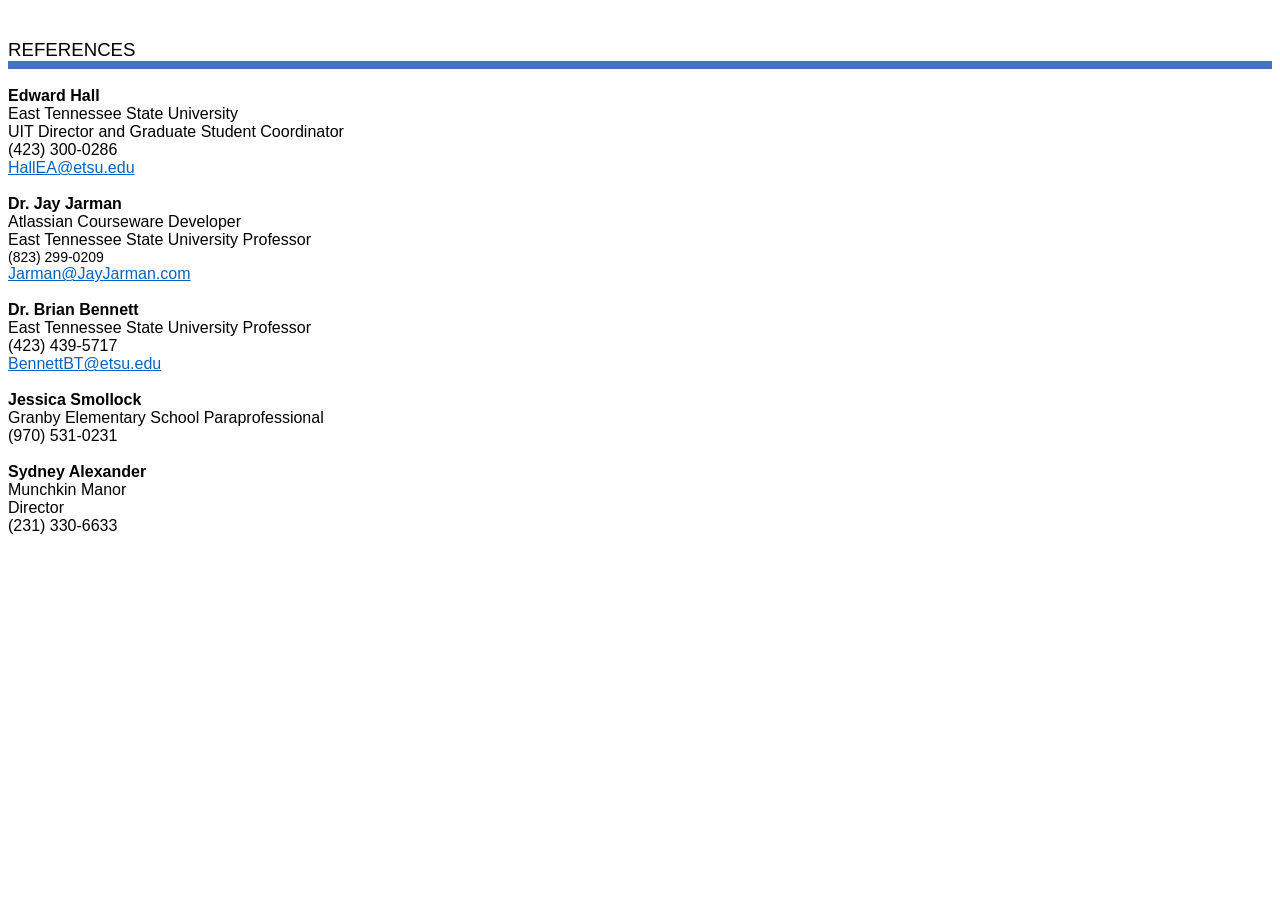
<file: IveyAllison_References.htm>
<html xmlns:v="urn:schemas-microsoft-com:vml"
xmlns:o="urn:schemas-microsoft-com:office:office"
xmlns:w="urn:schemas-microsoft-com:office:word"
xmlns:m="http://schemas.microsoft.com/office/2004/12/omml"
xmlns="http://www.w3.org/TR/REC-html40">

<head>
<meta http-equiv=Content-Type content="text/html; charset=windows-1252">
<meta name=ProgId content=Word.Document>
<meta name=Generator content="Microsoft Word 15">
<meta name=Originator content="Microsoft Word 15">
<link rel=File-List href="IveyAllison_References_files/filelist.xml">
<link rel=Preview href="IveyAllison_References_files/preview.wmf">
<!--[if gte mso 9]><xml>
 <o:DocumentProperties>
  <o:Author>Allison Ivey</o:Author>
  <o:Template>Normal</o:Template>
  <o:LastAuthor>Allison Ivey</o:LastAuthor>
  <o:Revision>2</o:Revision>
  <o:TotalTime>20</o:TotalTime>
  <o:Created>2018-03-11T21:32:00Z</o:Created>
  <o:LastSaved>2018-03-11T21:32:00Z</o:LastSaved>
  <o:Pages>1</o:Pages>
  <o:Words>93</o:Words>
  <o:Characters>532</o:Characters>
  <o:Lines>4</o:Lines>
  <o:Paragraphs>1</o:Paragraphs>
  <o:CharactersWithSpaces>624</o:CharactersWithSpaces>
  <o:Version>16.00</o:Version>
 </o:DocumentProperties>
 <o:OfficeDocumentSettings>
  <o:AllowPNG/>
 </o:OfficeDocumentSettings>
</xml><![endif]-->
<link rel=themeData href="IveyAllison_References_files/themedata.thmx">
<link rel=colorSchemeMapping
href="IveyAllison_References_files/colorschememapping.xml">
<!--[if gte mso 9]><xml>
 <w:WordDocument>
  <w:SpellingState>Clean</w:SpellingState>
  <w:GrammarState>Clean</w:GrammarState>
  <w:TrackMoves>false</w:TrackMoves>
  <w:TrackFormatting/>
  <w:PunctuationKerning/>
  <w:ValidateAgainstSchemas/>
  <w:SaveIfXMLInvalid>false</w:SaveIfXMLInvalid>
  <w:IgnoreMixedContent>false</w:IgnoreMixedContent>
  <w:AlwaysShowPlaceholderText>false</w:AlwaysShowPlaceholderText>
  <w:DoNotPromoteQF/>
  <w:LidThemeOther>EN-US</w:LidThemeOther>
  <w:LidThemeAsian>X-NONE</w:LidThemeAsian>
  <w:LidThemeComplexScript>X-NONE</w:LidThemeComplexScript>
  <w:Compatibility>
   <w:BreakWrappedTables/>
   <w:SnapToGridInCell/>
   <w:WrapTextWithPunct/>
   <w:UseAsianBreakRules/>
   <w:DontGrowAutofit/>
   <w:SplitPgBreakAndParaMark/>
   <w:EnableOpenTypeKerning/>
   <w:DontFlipMirrorIndents/>
   <w:OverrideTableStyleHps/>
  </w:Compatibility>
  <w:DocumentVariables>
   <w:__Grammarly_42____i>H4sIAAAAAAAEAKtWckksSQxILCpxzi/NK1GyMqwFAAEhoTITAAAA</w:__Grammarly_42____i>
   <w:__Grammarly_42___1>H4sIAAAAAAAEAKtWcslP9kxRslIyNDY0M7EwMzcxNDY2NjM1M7VU0lEKTi0uzszPAykwrgUAmiC3wywAAAA=</w:__Grammarly_42___1>
  </w:DocumentVariables>
  <m:mathPr>
   <m:mathFont m:val="Cambria Math"/>
   <m:brkBin m:val="before"/>
   <m:brkBinSub m:val="&#45;-"/>
   <m:smallFrac m:val="off"/>
   <m:dispDef/>
   <m:lMargin m:val="0"/>
   <m:rMargin m:val="0"/>
   <m:defJc m:val="centerGroup"/>
   <m:wrapIndent m:val="1440"/>
   <m:intLim m:val="subSup"/>
   <m:naryLim m:val="undOvr"/>
  </m:mathPr></w:WordDocument>
</xml><![endif]--><!--[if gte mso 9]><xml>
 <w:LatentStyles DefLockedState="false" DefUnhideWhenUsed="false"
  DefSemiHidden="false" DefQFormat="false" DefPriority="99"
  LatentStyleCount="375">
  <w:LsdException Locked="false" Priority="0" QFormat="true" Name="Normal"/>
  <w:LsdException Locked="false" Priority="9" QFormat="true" Name="heading 1"/>
  <w:LsdException Locked="false" Priority="9" SemiHidden="true"
   UnhideWhenUsed="true" QFormat="true" Name="heading 2"/>
  <w:LsdException Locked="false" Priority="9" SemiHidden="true"
   UnhideWhenUsed="true" QFormat="true" Name="heading 3"/>
  <w:LsdException Locked="false" Priority="9" SemiHidden="true"
   UnhideWhenUsed="true" QFormat="true" Name="heading 4"/>
  <w:LsdException Locked="false" Priority="9" SemiHidden="true"
   UnhideWhenUsed="true" QFormat="true" Name="heading 5"/>
  <w:LsdException Locked="false" Priority="9" SemiHidden="true"
   UnhideWhenUsed="true" QFormat="true" Name="heading 6"/>
  <w:LsdException Locked="false" Priority="9" SemiHidden="true"
   UnhideWhenUsed="true" QFormat="true" Name="heading 7"/>
  <w:LsdException Locked="false" Priority="9" SemiHidden="true"
   UnhideWhenUsed="true" QFormat="true" Name="heading 8"/>
  <w:LsdException Locked="false" Priority="9" SemiHidden="true"
   UnhideWhenUsed="true" QFormat="true" Name="heading 9"/>
  <w:LsdException Locked="false" SemiHidden="true" UnhideWhenUsed="true"
   Name="index 1"/>
  <w:LsdException Locked="false" SemiHidden="true" UnhideWhenUsed="true"
   Name="index 2"/>
  <w:LsdException Locked="false" SemiHidden="true" UnhideWhenUsed="true"
   Name="index 3"/>
  <w:LsdException Locked="false" SemiHidden="true" UnhideWhenUsed="true"
   Name="index 4"/>
  <w:LsdException Locked="false" SemiHidden="true" UnhideWhenUsed="true"
   Name="index 5"/>
  <w:LsdException Locked="false" SemiHidden="true" UnhideWhenUsed="true"
   Name="index 6"/>
  <w:LsdException Locked="false" SemiHidden="true" UnhideWhenUsed="true"
   Name="index 7"/>
  <w:LsdException Locked="false" SemiHidden="true" UnhideWhenUsed="true"
   Name="index 8"/>
  <w:LsdException Locked="false" SemiHidden="true" UnhideWhenUsed="true"
   Name="index 9"/>
  <w:LsdException Locked="false" Priority="39" SemiHidden="true"
   UnhideWhenUsed="true" Name="toc 1"/>
  <w:LsdException Locked="false" Priority="39" SemiHidden="true"
   UnhideWhenUsed="true" Name="toc 2"/>
  <w:LsdException Locked="false" Priority="39" SemiHidden="true"
   UnhideWhenUsed="true" Name="toc 3"/>
  <w:LsdException Locked="false" Priority="39" SemiHidden="true"
   UnhideWhenUsed="true" Name="toc 4"/>
  <w:LsdException Locked="false" Priority="39" SemiHidden="true"
   UnhideWhenUsed="true" Name="toc 5"/>
  <w:LsdException Locked="false" Priority="39" SemiHidden="true"
   UnhideWhenUsed="true" Name="toc 6"/>
  <w:LsdException Locked="false" Priority="39" SemiHidden="true"
   UnhideWhenUsed="true" Name="toc 7"/>
  <w:LsdException Locked="false" Priority="39" SemiHidden="true"
   UnhideWhenUsed="true" Name="toc 8"/>
  <w:LsdException Locked="false" Priority="39" SemiHidden="true"
   UnhideWhenUsed="true" Name="toc 9"/>
  <w:LsdException Locked="false" SemiHidden="true" UnhideWhenUsed="true"
   Name="Normal Indent"/>
  <w:LsdException Locked="false" SemiHidden="true" UnhideWhenUsed="true"
   Name="footnote text"/>
  <w:LsdException Locked="false" SemiHidden="true" UnhideWhenUsed="true"
   Name="annotation text"/>
  <w:LsdException Locked="false" SemiHidden="true" UnhideWhenUsed="true"
   Name="header"/>
  <w:LsdException Locked="false" SemiHidden="true" UnhideWhenUsed="true"
   Name="footer"/>
  <w:LsdException Locked="false" SemiHidden="true" UnhideWhenUsed="true"
   Name="index heading"/>
  <w:LsdException Locked="false" Priority="35" SemiHidden="true"
   UnhideWhenUsed="true" QFormat="true" Name="caption"/>
  <w:LsdException Locked="false" SemiHidden="true" UnhideWhenUsed="true"
   Name="table of figures"/>
  <w:LsdException Locked="false" SemiHidden="true" UnhideWhenUsed="true"
   Name="envelope address"/>
  <w:LsdException Locked="false" SemiHidden="true" UnhideWhenUsed="true"
   Name="envelope return"/>
  <w:LsdException Locked="false" SemiHidden="true" UnhideWhenUsed="true"
   Name="footnote reference"/>
  <w:LsdException Locked="false" SemiHidden="true" UnhideWhenUsed="true"
   Name="annotation reference"/>
  <w:LsdException Locked="false" SemiHidden="true" UnhideWhenUsed="true"
   Name="line number"/>
  <w:LsdException Locked="false" SemiHidden="true" UnhideWhenUsed="true"
   Name="page number"/>
  <w:LsdException Locked="false" SemiHidden="true" UnhideWhenUsed="true"
   Name="endnote reference"/>
  <w:LsdException Locked="false" SemiHidden="true" UnhideWhenUsed="true"
   Name="endnote text"/>
  <w:LsdException Locked="false" SemiHidden="true" UnhideWhenUsed="true"
   Name="table of authorities"/>
  <w:LsdException Locked="false" SemiHidden="true" UnhideWhenUsed="true"
   Name="macro"/>
  <w:LsdException Locked="false" SemiHidden="true" UnhideWhenUsed="true"
   Name="toa heading"/>
  <w:LsdException Locked="false" SemiHidden="true" UnhideWhenUsed="true"
   Name="List"/>
  <w:LsdException Locked="false" SemiHidden="true" UnhideWhenUsed="true"
   Name="List Bullet"/>
  <w:LsdException Locked="false" SemiHidden="true" UnhideWhenUsed="true"
   Name="List Number"/>
  <w:LsdException Locked="false" SemiHidden="true" UnhideWhenUsed="true"
   Name="List 2"/>
  <w:LsdException Locked="false" SemiHidden="true" UnhideWhenUsed="true"
   Name="List 3"/>
  <w:LsdException Locked="false" SemiHidden="true" UnhideWhenUsed="true"
   Name="List 4"/>
  <w:LsdException Locked="false" SemiHidden="true" UnhideWhenUsed="true"
   Name="List 5"/>
  <w:LsdException Locked="false" SemiHidden="true" UnhideWhenUsed="true"
   Name="List Bullet 2"/>
  <w:LsdException Locked="false" SemiHidden="true" UnhideWhenUsed="true"
   Name="List Bullet 3"/>
  <w:LsdException Locked="false" SemiHidden="true" UnhideWhenUsed="true"
   Name="List Bullet 4"/>
  <w:LsdException Locked="false" SemiHidden="true" UnhideWhenUsed="true"
   Name="List Bullet 5"/>
  <w:LsdException Locked="false" SemiHidden="true" UnhideWhenUsed="true"
   Name="List Number 2"/>
  <w:LsdException Locked="false" SemiHidden="true" UnhideWhenUsed="true"
   Name="List Number 3"/>
  <w:LsdException Locked="false" SemiHidden="true" UnhideWhenUsed="true"
   Name="List Number 4"/>
  <w:LsdException Locked="false" SemiHidden="true" UnhideWhenUsed="true"
   Name="List Number 5"/>
  <w:LsdException Locked="false" Priority="10" QFormat="true" Name="Title"/>
  <w:LsdException Locked="false" SemiHidden="true" UnhideWhenUsed="true"
   Name="Closing"/>
  <w:LsdException Locked="false" SemiHidden="true" UnhideWhenUsed="true"
   Name="Signature"/>
  <w:LsdException Locked="false" Priority="1" SemiHidden="true"
   UnhideWhenUsed="true" Name="Default Paragraph Font"/>
  <w:LsdException Locked="false" SemiHidden="true" UnhideWhenUsed="true"
   Name="Body Text"/>
  <w:LsdException Locked="false" SemiHidden="true" UnhideWhenUsed="true"
   Name="Body Text Indent"/>
  <w:LsdException Locked="false" SemiHidden="true" UnhideWhenUsed="true"
   Name="List Continue"/>
  <w:LsdException Locked="false" SemiHidden="true" UnhideWhenUsed="true"
   Name="List Continue 2"/>
  <w:LsdException Locked="false" SemiHidden="true" UnhideWhenUsed="true"
   Name="List Continue 3"/>
  <w:LsdException Locked="false" SemiHidden="true" UnhideWhenUsed="true"
   Name="List Continue 4"/>
  <w:LsdException Locked="false" SemiHidden="true" UnhideWhenUsed="true"
   Name="List Continue 5"/>
  <w:LsdException Locked="false" SemiHidden="true" UnhideWhenUsed="true"
   Name="Message Header"/>
  <w:LsdException Locked="false" Priority="11" QFormat="true" Name="Subtitle"/>
  <w:LsdException Locked="false" SemiHidden="true" UnhideWhenUsed="true"
   Name="Salutation"/>
  <w:LsdException Locked="false" SemiHidden="true" UnhideWhenUsed="true"
   Name="Date"/>
  <w:LsdException Locked="false" SemiHidden="true" UnhideWhenUsed="true"
   Name="Body Text First Indent"/>
  <w:LsdException Locked="false" SemiHidden="true" UnhideWhenUsed="true"
   Name="Body Text First Indent 2"/>
  <w:LsdException Locked="false" SemiHidden="true" UnhideWhenUsed="true"
   Name="Note Heading"/>
  <w:LsdException Locked="false" SemiHidden="true" UnhideWhenUsed="true"
   Name="Body Text 2"/>
  <w:LsdException Locked="false" SemiHidden="true" UnhideWhenUsed="true"
   Name="Body Text 3"/>
  <w:LsdException Locked="false" SemiHidden="true" UnhideWhenUsed="true"
   Name="Body Text Indent 2"/>
  <w:LsdException Locked="false" SemiHidden="true" UnhideWhenUsed="true"
   Name="Body Text Indent 3"/>
  <w:LsdException Locked="false" SemiHidden="true" UnhideWhenUsed="true"
   Name="Block Text"/>
  <w:LsdException Locked="false" SemiHidden="true" UnhideWhenUsed="true"
   Name="Hyperlink"/>
  <w:LsdException Locked="false" SemiHidden="true" UnhideWhenUsed="true"
   Name="FollowedHyperlink"/>
  <w:LsdException Locked="false" Priority="22" QFormat="true" Name="Strong"/>
  <w:LsdException Locked="false" Priority="20" QFormat="true" Name="Emphasis"/>
  <w:LsdException Locked="false" SemiHidden="true" UnhideWhenUsed="true"
   Name="Document Map"/>
  <w:LsdException Locked="false" SemiHidden="true" UnhideWhenUsed="true"
   Name="Plain Text"/>
  <w:LsdException Locked="false" SemiHidden="true" UnhideWhenUsed="true"
   Name="E-mail Signature"/>
  <w:LsdException Locked="false" SemiHidden="true" UnhideWhenUsed="true"
   Name="HTML Top of Form"/>
  <w:LsdException Locked="false" SemiHidden="true" UnhideWhenUsed="true"
   Name="HTML Bottom of Form"/>
  <w:LsdException Locked="false" SemiHidden="true" UnhideWhenUsed="true"
   Name="Normal (Web)"/>
  <w:LsdException Locked="false" SemiHidden="true" UnhideWhenUsed="true"
   Name="HTML Acronym"/>
  <w:LsdException Locked="false" SemiHidden="true" UnhideWhenUsed="true"
   Name="HTML Address"/>
  <w:LsdException Locked="false" SemiHidden="true" UnhideWhenUsed="true"
   Name="HTML Cite"/>
  <w:LsdException Locked="false" SemiHidden="true" UnhideWhenUsed="true"
   Name="HTML Code"/>
  <w:LsdException Locked="false" SemiHidden="true" UnhideWhenUsed="true"
   Name="HTML Definition"/>
  <w:LsdException Locked="false" SemiHidden="true" UnhideWhenUsed="true"
   Name="HTML Keyboard"/>
  <w:LsdException Locked="false" SemiHidden="true" UnhideWhenUsed="true"
   Name="HTML Preformatted"/>
  <w:LsdException Locked="false" SemiHidden="true" UnhideWhenUsed="true"
   Name="HTML Sample"/>
  <w:LsdException Locked="false" SemiHidden="true" UnhideWhenUsed="true"
   Name="HTML Typewriter"/>
  <w:LsdException Locked="false" SemiHidden="true" UnhideWhenUsed="true"
   Name="HTML Variable"/>
  <w:LsdException Locked="false" SemiHidden="true" UnhideWhenUsed="true"
   Name="Normal Table"/>
  <w:LsdException Locked="false" SemiHidden="true" UnhideWhenUsed="true"
   Name="annotation subject"/>
  <w:LsdException Locked="false" SemiHidden="true" UnhideWhenUsed="true"
   Name="No List"/>
  <w:LsdException Locked="false" SemiHidden="true" UnhideWhenUsed="true"
   Name="Outline List 1"/>
  <w:LsdException Locked="false" SemiHidden="true" UnhideWhenUsed="true"
   Name="Outline List 2"/>
  <w:LsdException Locked="false" SemiHidden="true" UnhideWhenUsed="true"
   Name="Outline List 3"/>
  <w:LsdException Locked="false" SemiHidden="true" UnhideWhenUsed="true"
   Name="Table Simple 1"/>
  <w:LsdException Locked="false" SemiHidden="true" UnhideWhenUsed="true"
   Name="Table Simple 2"/>
  <w:LsdException Locked="false" SemiHidden="true" UnhideWhenUsed="true"
   Name="Table Simple 3"/>
  <w:LsdException Locked="false" SemiHidden="true" UnhideWhenUsed="true"
   Name="Table Classic 1"/>
  <w:LsdException Locked="false" SemiHidden="true" UnhideWhenUsed="true"
   Name="Table Classic 2"/>
  <w:LsdException Locked="false" SemiHidden="true" UnhideWhenUsed="true"
   Name="Table Classic 3"/>
  <w:LsdException Locked="false" SemiHidden="true" UnhideWhenUsed="true"
   Name="Table Classic 4"/>
  <w:LsdException Locked="false" SemiHidden="true" UnhideWhenUsed="true"
   Name="Table Colorful 1"/>
  <w:LsdException Locked="false" SemiHidden="true" UnhideWhenUsed="true"
   Name="Table Colorful 2"/>
  <w:LsdException Locked="false" SemiHidden="true" UnhideWhenUsed="true"
   Name="Table Colorful 3"/>
  <w:LsdException Locked="false" SemiHidden="true" UnhideWhenUsed="true"
   Name="Table Columns 1"/>
  <w:LsdException Locked="false" SemiHidden="true" UnhideWhenUsed="true"
   Name="Table Columns 2"/>
  <w:LsdException Locked="false" SemiHidden="true" UnhideWhenUsed="true"
   Name="Table Columns 3"/>
  <w:LsdException Locked="false" SemiHidden="true" UnhideWhenUsed="true"
   Name="Table Columns 4"/>
  <w:LsdException Locked="false" SemiHidden="true" UnhideWhenUsed="true"
   Name="Table Columns 5"/>
  <w:LsdException Locked="false" SemiHidden="true" UnhideWhenUsed="true"
   Name="Table Grid 1"/>
  <w:LsdException Locked="false" SemiHidden="true" UnhideWhenUsed="true"
   Name="Table Grid 2"/>
  <w:LsdException Locked="false" SemiHidden="true" UnhideWhenUsed="true"
   Name="Table Grid 3"/>
  <w:LsdException Locked="false" SemiHidden="true" UnhideWhenUsed="true"
   Name="Table Grid 4"/>
  <w:LsdException Locked="false" SemiHidden="true" UnhideWhenUsed="true"
   Name="Table Grid 5"/>
  <w:LsdException Locked="false" SemiHidden="true" UnhideWhenUsed="true"
   Name="Table Grid 6"/>
  <w:LsdException Locked="false" SemiHidden="true" UnhideWhenUsed="true"
   Name="Table Grid 7"/>
  <w:LsdException Locked="false" SemiHidden="true" UnhideWhenUsed="true"
   Name="Table Grid 8"/>
  <w:LsdException Locked="false" SemiHidden="true" UnhideWhenUsed="true"
   Name="Table List 1"/>
  <w:LsdException Locked="false" SemiHidden="true" UnhideWhenUsed="true"
   Name="Table List 2"/>
  <w:LsdException Locked="false" SemiHidden="true" UnhideWhenUsed="true"
   Name="Table List 3"/>
  <w:LsdException Locked="false" SemiHidden="true" UnhideWhenUsed="true"
   Name="Table List 4"/>
  <w:LsdException Locked="false" SemiHidden="true" UnhideWhenUsed="true"
   Name="Table List 5"/>
  <w:LsdException Locked="false" SemiHidden="true" UnhideWhenUsed="true"
   Name="Table List 6"/>
  <w:LsdException Locked="false" SemiHidden="true" UnhideWhenUsed="true"
   Name="Table List 7"/>
  <w:LsdException Locked="false" SemiHidden="true" UnhideWhenUsed="true"
   Name="Table List 8"/>
  <w:LsdException Locked="false" SemiHidden="true" UnhideWhenUsed="true"
   Name="Table 3D effects 1"/>
  <w:LsdException Locked="false" SemiHidden="true" UnhideWhenUsed="true"
   Name="Table 3D effects 2"/>
  <w:LsdException Locked="false" SemiHidden="true" UnhideWhenUsed="true"
   Name="Table 3D effects 3"/>
  <w:LsdException Locked="false" SemiHidden="true" UnhideWhenUsed="true"
   Name="Table Contemporary"/>
  <w:LsdException Locked="false" SemiHidden="true" UnhideWhenUsed="true"
   Name="Table Elegant"/>
  <w:LsdException Locked="false" SemiHidden="true" UnhideWhenUsed="true"
   Name="Table Professional"/>
  <w:LsdException Locked="false" SemiHidden="true" UnhideWhenUsed="true"
   Name="Table Subtle 1"/>
  <w:LsdException Locked="false" SemiHidden="true" UnhideWhenUsed="true"
   Name="Table Subtle 2"/>
  <w:LsdException Locked="false" SemiHidden="true" UnhideWhenUsed="true"
   Name="Table Web 1"/>
  <w:LsdException Locked="false" SemiHidden="true" UnhideWhenUsed="true"
   Name="Table Web 2"/>
  <w:LsdException Locked="false" SemiHidden="true" UnhideWhenUsed="true"
   Name="Table Web 3"/>
  <w:LsdException Locked="false" SemiHidden="true" UnhideWhenUsed="true"
   Name="Balloon Text"/>
  <w:LsdException Locked="false" Priority="39" Name="Table Grid"/>
  <w:LsdException Locked="false" SemiHidden="true" UnhideWhenUsed="true"
   Name="Table Theme"/>
  <w:LsdException Locked="false" SemiHidden="true" Name="Placeholder Text"/>
  <w:LsdException Locked="false" Priority="1" QFormat="true" Name="No Spacing"/>
  <w:LsdException Locked="false" Priority="60" Name="Light Shading"/>
  <w:LsdException Locked="false" Priority="61" Name="Light List"/>
  <w:LsdException Locked="false" Priority="62" Name="Light Grid"/>
  <w:LsdException Locked="false" Priority="63" Name="Medium Shading 1"/>
  <w:LsdException Locked="false" Priority="64" Name="Medium Shading 2"/>
  <w:LsdException Locked="false" Priority="65" Name="Medium List 1"/>
  <w:LsdException Locked="false" Priority="66" Name="Medium List 2"/>
  <w:LsdException Locked="false" Priority="67" Name="Medium Grid 1"/>
  <w:LsdException Locked="false" Priority="68" Name="Medium Grid 2"/>
  <w:LsdException Locked="false" Priority="69" Name="Medium Grid 3"/>
  <w:LsdException Locked="false" Priority="70" Name="Dark List"/>
  <w:LsdException Locked="false" Priority="71" Name="Colorful Shading"/>
  <w:LsdException Locked="false" Priority="72" Name="Colorful List"/>
  <w:LsdException Locked="false" Priority="73" Name="Colorful Grid"/>
  <w:LsdException Locked="false" Priority="60" Name="Light Shading Accent 1"/>
  <w:LsdException Locked="false" Priority="61" Name="Light List Accent 1"/>
  <w:LsdException Locked="false" Priority="62" Name="Light Grid Accent 1"/>
  <w:LsdException Locked="false" Priority="63" Name="Medium Shading 1 Accent 1"/>
  <w:LsdException Locked="false" Priority="64" Name="Medium Shading 2 Accent 1"/>
  <w:LsdException Locked="false" Priority="65" Name="Medium List 1 Accent 1"/>
  <w:LsdException Locked="false" SemiHidden="true" Name="Revision"/>
  <w:LsdException Locked="false" Priority="34" QFormat="true"
   Name="List Paragraph"/>
  <w:LsdException Locked="false" Priority="29" QFormat="true" Name="Quote"/>
  <w:LsdException Locked="false" Priority="30" QFormat="true"
   Name="Intense Quote"/>
  <w:LsdException Locked="false" Priority="66" Name="Medium List 2 Accent 1"/>
  <w:LsdException Locked="false" Priority="67" Name="Medium Grid 1 Accent 1"/>
  <w:LsdException Locked="false" Priority="68" Name="Medium Grid 2 Accent 1"/>
  <w:LsdException Locked="false" Priority="69" Name="Medium Grid 3 Accent 1"/>
  <w:LsdException Locked="false" Priority="70" Name="Dark List Accent 1"/>
  <w:LsdException Locked="false" Priority="71" Name="Colorful Shading Accent 1"/>
  <w:LsdException Locked="false" Priority="72" Name="Colorful List Accent 1"/>
  <w:LsdException Locked="false" Priority="73" Name="Colorful Grid Accent 1"/>
  <w:LsdException Locked="false" Priority="60" Name="Light Shading Accent 2"/>
  <w:LsdException Locked="false" Priority="61" Name="Light List Accent 2"/>
  <w:LsdException Locked="false" Priority="62" Name="Light Grid Accent 2"/>
  <w:LsdException Locked="false" Priority="63" Name="Medium Shading 1 Accent 2"/>
  <w:LsdException Locked="false" Priority="64" Name="Medium Shading 2 Accent 2"/>
  <w:LsdException Locked="false" Priority="65" Name="Medium List 1 Accent 2"/>
  <w:LsdException Locked="false" Priority="66" Name="Medium List 2 Accent 2"/>
  <w:LsdException Locked="false" Priority="67" Name="Medium Grid 1 Accent 2"/>
  <w:LsdException Locked="false" Priority="68" Name="Medium Grid 2 Accent 2"/>
  <w:LsdException Locked="false" Priority="69" Name="Medium Grid 3 Accent 2"/>
  <w:LsdException Locked="false" Priority="70" Name="Dark List Accent 2"/>
  <w:LsdException Locked="false" Priority="71" Name="Colorful Shading Accent 2"/>
  <w:LsdException Locked="false" Priority="72" Name="Colorful List Accent 2"/>
  <w:LsdException Locked="false" Priority="73" Name="Colorful Grid Accent 2"/>
  <w:LsdException Locked="false" Priority="60" Name="Light Shading Accent 3"/>
  <w:LsdException Locked="false" Priority="61" Name="Light List Accent 3"/>
  <w:LsdException Locked="false" Priority="62" Name="Light Grid Accent 3"/>
  <w:LsdException Locked="false" Priority="63" Name="Medium Shading 1 Accent 3"/>
  <w:LsdException Locked="false" Priority="64" Name="Medium Shading 2 Accent 3"/>
  <w:LsdException Locked="false" Priority="65" Name="Medium List 1 Accent 3"/>
  <w:LsdException Locked="false" Priority="66" Name="Medium List 2 Accent 3"/>
  <w:LsdException Locked="false" Priority="67" Name="Medium Grid 1 Accent 3"/>
  <w:LsdException Locked="false" Priority="68" Name="Medium Grid 2 Accent 3"/>
  <w:LsdException Locked="false" Priority="69" Name="Medium Grid 3 Accent 3"/>
  <w:LsdException Locked="false" Priority="70" Name="Dark List Accent 3"/>
  <w:LsdException Locked="false" Priority="71" Name="Colorful Shading Accent 3"/>
  <w:LsdException Locked="false" Priority="72" Name="Colorful List Accent 3"/>
  <w:LsdException Locked="false" Priority="73" Name="Colorful Grid Accent 3"/>
  <w:LsdException Locked="false" Priority="60" Name="Light Shading Accent 4"/>
  <w:LsdException Locked="false" Priority="61" Name="Light List Accent 4"/>
  <w:LsdException Locked="false" Priority="62" Name="Light Grid Accent 4"/>
  <w:LsdException Locked="false" Priority="63" Name="Medium Shading 1 Accent 4"/>
  <w:LsdException Locked="false" Priority="64" Name="Medium Shading 2 Accent 4"/>
  <w:LsdException Locked="false" Priority="65" Name="Medium List 1 Accent 4"/>
  <w:LsdException Locked="false" Priority="66" Name="Medium List 2 Accent 4"/>
  <w:LsdException Locked="false" Priority="67" Name="Medium Grid 1 Accent 4"/>
  <w:LsdException Locked="false" Priority="68" Name="Medium Grid 2 Accent 4"/>
  <w:LsdException Locked="false" Priority="69" Name="Medium Grid 3 Accent 4"/>
  <w:LsdException Locked="false" Priority="70" Name="Dark List Accent 4"/>
  <w:LsdException Locked="false" Priority="71" Name="Colorful Shading Accent 4"/>
  <w:LsdException Locked="false" Priority="72" Name="Colorful List Accent 4"/>
  <w:LsdException Locked="false" Priority="73" Name="Colorful Grid Accent 4"/>
  <w:LsdException Locked="false" Priority="60" Name="Light Shading Accent 5"/>
  <w:LsdException Locked="false" Priority="61" Name="Light List Accent 5"/>
  <w:LsdException Locked="false" Priority="62" Name="Light Grid Accent 5"/>
  <w:LsdException Locked="false" Priority="63" Name="Medium Shading 1 Accent 5"/>
  <w:LsdException Locked="false" Priority="64" Name="Medium Shading 2 Accent 5"/>
  <w:LsdException Locked="false" Priority="65" Name="Medium List 1 Accent 5"/>
  <w:LsdException Locked="false" Priority="66" Name="Medium List 2 Accent 5"/>
  <w:LsdException Locked="false" Priority="67" Name="Medium Grid 1 Accent 5"/>
  <w:LsdException Locked="false" Priority="68" Name="Medium Grid 2 Accent 5"/>
  <w:LsdException Locked="false" Priority="69" Name="Medium Grid 3 Accent 5"/>
  <w:LsdException Locked="false" Priority="70" Name="Dark List Accent 5"/>
  <w:LsdException Locked="false" Priority="71" Name="Colorful Shading Accent 5"/>
  <w:LsdException Locked="false" Priority="72" Name="Colorful List Accent 5"/>
  <w:LsdException Locked="false" Priority="73" Name="Colorful Grid Accent 5"/>
  <w:LsdException Locked="false" Priority="60" Name="Light Shading Accent 6"/>
  <w:LsdException Locked="false" Priority="61" Name="Light List Accent 6"/>
  <w:LsdException Locked="false" Priority="62" Name="Light Grid Accent 6"/>
  <w:LsdException Locked="false" Priority="63" Name="Medium Shading 1 Accent 6"/>
  <w:LsdException Locked="false" Priority="64" Name="Medium Shading 2 Accent 6"/>
  <w:LsdException Locked="false" Priority="65" Name="Medium List 1 Accent 6"/>
  <w:LsdException Locked="false" Priority="66" Name="Medium List 2 Accent 6"/>
  <w:LsdException Locked="false" Priority="67" Name="Medium Grid 1 Accent 6"/>
  <w:LsdException Locked="false" Priority="68" Name="Medium Grid 2 Accent 6"/>
  <w:LsdException Locked="false" Priority="69" Name="Medium Grid 3 Accent 6"/>
  <w:LsdException Locked="false" Priority="70" Name="Dark List Accent 6"/>
  <w:LsdException Locked="false" Priority="71" Name="Colorful Shading Accent 6"/>
  <w:LsdException Locked="false" Priority="72" Name="Colorful List Accent 6"/>
  <w:LsdException Locked="false" Priority="73" Name="Colorful Grid Accent 6"/>
  <w:LsdException Locked="false" Priority="19" QFormat="true"
   Name="Subtle Emphasis"/>
  <w:LsdException Locked="false" Priority="21" QFormat="true"
   Name="Intense Emphasis"/>
  <w:LsdException Locked="false" Priority="31" QFormat="true"
   Name="Subtle Reference"/>
  <w:LsdException Locked="false" Priority="32" QFormat="true"
   Name="Intense Reference"/>
  <w:LsdException Locked="false" Priority="33" QFormat="true" Name="Book Title"/>
  <w:LsdException Locked="false" Priority="37" SemiHidden="true"
   UnhideWhenUsed="true" Name="Bibliography"/>
  <w:LsdException Locked="false" Priority="39" SemiHidden="true"
   UnhideWhenUsed="true" QFormat="true" Name="TOC Heading"/>
  <w:LsdException Locked="false" Priority="41" Name="Plain Table 1"/>
  <w:LsdException Locked="false" Priority="42" Name="Plain Table 2"/>
  <w:LsdException Locked="false" Priority="43" Name="Plain Table 3"/>
  <w:LsdException Locked="false" Priority="44" Name="Plain Table 4"/>
  <w:LsdException Locked="false" Priority="45" Name="Plain Table 5"/>
  <w:LsdException Locked="false" Priority="40" Name="Grid Table Light"/>
  <w:LsdException Locked="false" Priority="46" Name="Grid Table 1 Light"/>
  <w:LsdException Locked="false" Priority="47" Name="Grid Table 2"/>
  <w:LsdException Locked="false" Priority="48" Name="Grid Table 3"/>
  <w:LsdException Locked="false" Priority="49" Name="Grid Table 4"/>
  <w:LsdException Locked="false" Priority="50" Name="Grid Table 5 Dark"/>
  <w:LsdException Locked="false" Priority="51" Name="Grid Table 6 Colorful"/>
  <w:LsdException Locked="false" Priority="52" Name="Grid Table 7 Colorful"/>
  <w:LsdException Locked="false" Priority="46"
   Name="Grid Table 1 Light Accent 1"/>
  <w:LsdException Locked="false" Priority="47" Name="Grid Table 2 Accent 1"/>
  <w:LsdException Locked="false" Priority="48" Name="Grid Table 3 Accent 1"/>
  <w:LsdException Locked="false" Priority="49" Name="Grid Table 4 Accent 1"/>
  <w:LsdException Locked="false" Priority="50" Name="Grid Table 5 Dark Accent 1"/>
  <w:LsdException Locked="false" Priority="51"
   Name="Grid Table 6 Colorful Accent 1"/>
  <w:LsdException Locked="false" Priority="52"
   Name="Grid Table 7 Colorful Accent 1"/>
  <w:LsdException Locked="false" Priority="46"
   Name="Grid Table 1 Light Accent 2"/>
  <w:LsdException Locked="false" Priority="47" Name="Grid Table 2 Accent 2"/>
  <w:LsdException Locked="false" Priority="48" Name="Grid Table 3 Accent 2"/>
  <w:LsdException Locked="false" Priority="49" Name="Grid Table 4 Accent 2"/>
  <w:LsdException Locked="false" Priority="50" Name="Grid Table 5 Dark Accent 2"/>
  <w:LsdException Locked="false" Priority="51"
   Name="Grid Table 6 Colorful Accent 2"/>
  <w:LsdException Locked="false" Priority="52"
   Name="Grid Table 7 Colorful Accent 2"/>
  <w:LsdException Locked="false" Priority="46"
   Name="Grid Table 1 Light Accent 3"/>
  <w:LsdException Locked="false" Priority="47" Name="Grid Table 2 Accent 3"/>
  <w:LsdException Locked="false" Priority="48" Name="Grid Table 3 Accent 3"/>
  <w:LsdException Locked="false" Priority="49" Name="Grid Table 4 Accent 3"/>
  <w:LsdException Locked="false" Priority="50" Name="Grid Table 5 Dark Accent 3"/>
  <w:LsdException Locked="false" Priority="51"
   Name="Grid Table 6 Colorful Accent 3"/>
  <w:LsdException Locked="false" Priority="52"
   Name="Grid Table 7 Colorful Accent 3"/>
  <w:LsdException Locked="false" Priority="46"
   Name="Grid Table 1 Light Accent 4"/>
  <w:LsdException Locked="false" Priority="47" Name="Grid Table 2 Accent 4"/>
  <w:LsdException Locked="false" Priority="48" Name="Grid Table 3 Accent 4"/>
  <w:LsdException Locked="false" Priority="49" Name="Grid Table 4 Accent 4"/>
  <w:LsdException Locked="false" Priority="50" Name="Grid Table 5 Dark Accent 4"/>
  <w:LsdException Locked="false" Priority="51"
   Name="Grid Table 6 Colorful Accent 4"/>
  <w:LsdException Locked="false" Priority="52"
   Name="Grid Table 7 Colorful Accent 4"/>
  <w:LsdException Locked="false" Priority="46"
   Name="Grid Table 1 Light Accent 5"/>
  <w:LsdException Locked="false" Priority="47" Name="Grid Table 2 Accent 5"/>
  <w:LsdException Locked="false" Priority="48" Name="Grid Table 3 Accent 5"/>
  <w:LsdException Locked="false" Priority="49" Name="Grid Table 4 Accent 5"/>
  <w:LsdException Locked="false" Priority="50" Name="Grid Table 5 Dark Accent 5"/>
  <w:LsdException Locked="false" Priority="51"
   Name="Grid Table 6 Colorful Accent 5"/>
  <w:LsdException Locked="false" Priority="52"
   Name="Grid Table 7 Colorful Accent 5"/>
  <w:LsdException Locked="false" Priority="46"
   Name="Grid Table 1 Light Accent 6"/>
  <w:LsdException Locked="false" Priority="47" Name="Grid Table 2 Accent 6"/>
  <w:LsdException Locked="false" Priority="48" Name="Grid Table 3 Accent 6"/>
  <w:LsdException Locked="false" Priority="49" Name="Grid Table 4 Accent 6"/>
  <w:LsdException Locked="false" Priority="50" Name="Grid Table 5 Dark Accent 6"/>
  <w:LsdException Locked="false" Priority="51"
   Name="Grid Table 6 Colorful Accent 6"/>
  <w:LsdException Locked="false" Priority="52"
   Name="Grid Table 7 Colorful Accent 6"/>
  <w:LsdException Locked="false" Priority="46" Name="List Table 1 Light"/>
  <w:LsdException Locked="false" Priority="47" Name="List Table 2"/>
  <w:LsdException Locked="false" Priority="48" Name="List Table 3"/>
  <w:LsdException Locked="false" Priority="49" Name="List Table 4"/>
  <w:LsdException Locked="false" Priority="50" Name="List Table 5 Dark"/>
  <w:LsdException Locked="false" Priority="51" Name="List Table 6 Colorful"/>
  <w:LsdException Locked="false" Priority="52" Name="List Table 7 Colorful"/>
  <w:LsdException Locked="false" Priority="46"
   Name="List Table 1 Light Accent 1"/>
  <w:LsdException Locked="false" Priority="47" Name="List Table 2 Accent 1"/>
  <w:LsdException Locked="false" Priority="48" Name="List Table 3 Accent 1"/>
  <w:LsdException Locked="false" Priority="49" Name="List Table 4 Accent 1"/>
  <w:LsdException Locked="false" Priority="50" Name="List Table 5 Dark Accent 1"/>
  <w:LsdException Locked="false" Priority="51"
   Name="List Table 6 Colorful Accent 1"/>
  <w:LsdException Locked="false" Priority="52"
   Name="List Table 7 Colorful Accent 1"/>
  <w:LsdException Locked="false" Priority="46"
   Name="List Table 1 Light Accent 2"/>
  <w:LsdException Locked="false" Priority="47" Name="List Table 2 Accent 2"/>
  <w:LsdException Locked="false" Priority="48" Name="List Table 3 Accent 2"/>
  <w:LsdException Locked="false" Priority="49" Name="List Table 4 Accent 2"/>
  <w:LsdException Locked="false" Priority="50" Name="List Table 5 Dark Accent 2"/>
  <w:LsdException Locked="false" Priority="51"
   Name="List Table 6 Colorful Accent 2"/>
  <w:LsdException Locked="false" Priority="52"
   Name="List Table 7 Colorful Accent 2"/>
  <w:LsdException Locked="false" Priority="46"
   Name="List Table 1 Light Accent 3"/>
  <w:LsdException Locked="false" Priority="47" Name="List Table 2 Accent 3"/>
  <w:LsdException Locked="false" Priority="48" Name="List Table 3 Accent 3"/>
  <w:LsdException Locked="false" Priority="49" Name="List Table 4 Accent 3"/>
  <w:LsdException Locked="false" Priority="50" Name="List Table 5 Dark Accent 3"/>
  <w:LsdException Locked="false" Priority="51"
   Name="List Table 6 Colorful Accent 3"/>
  <w:LsdException Locked="false" Priority="52"
   Name="List Table 7 Colorful Accent 3"/>
  <w:LsdException Locked="false" Priority="46"
   Name="List Table 1 Light Accent 4"/>
  <w:LsdException Locked="false" Priority="47" Name="List Table 2 Accent 4"/>
  <w:LsdException Locked="false" Priority="48" Name="List Table 3 Accent 4"/>
  <w:LsdException Locked="false" Priority="49" Name="List Table 4 Accent 4"/>
  <w:LsdException Locked="false" Priority="50" Name="List Table 5 Dark Accent 4"/>
  <w:LsdException Locked="false" Priority="51"
   Name="List Table 6 Colorful Accent 4"/>
  <w:LsdException Locked="false" Priority="52"
   Name="List Table 7 Colorful Accent 4"/>
  <w:LsdException Locked="false" Priority="46"
   Name="List Table 1 Light Accent 5"/>
  <w:LsdException Locked="false" Priority="47" Name="List Table 2 Accent 5"/>
  <w:LsdException Locked="false" Priority="48" Name="List Table 3 Accent 5"/>
  <w:LsdException Locked="false" Priority="49" Name="List Table 4 Accent 5"/>
  <w:LsdException Locked="false" Priority="50" Name="List Table 5 Dark Accent 5"/>
  <w:LsdException Locked="false" Priority="51"
   Name="List Table 6 Colorful Accent 5"/>
  <w:LsdException Locked="false" Priority="52"
   Name="List Table 7 Colorful Accent 5"/>
  <w:LsdException Locked="false" Priority="46"
   Name="List Table 1 Light Accent 6"/>
  <w:LsdException Locked="false" Priority="47" Name="List Table 2 Accent 6"/>
  <w:LsdException Locked="false" Priority="48" Name="List Table 3 Accent 6"/>
  <w:LsdException Locked="false" Priority="49" Name="List Table 4 Accent 6"/>
  <w:LsdException Locked="false" Priority="50" Name="List Table 5 Dark Accent 6"/>
  <w:LsdException Locked="false" Priority="51"
   Name="List Table 6 Colorful Accent 6"/>
  <w:LsdException Locked="false" Priority="52"
   Name="List Table 7 Colorful Accent 6"/>
  <w:LsdException Locked="false" SemiHidden="true" UnhideWhenUsed="true"
   Name="Mention"/>
  <w:LsdException Locked="false" SemiHidden="true" UnhideWhenUsed="true"
   Name="Smart Hyperlink"/>
  <w:LsdException Locked="false" SemiHidden="true" UnhideWhenUsed="true"
   Name="Hashtag"/>
  <w:LsdException Locked="false" SemiHidden="true" UnhideWhenUsed="true"
   Name="Unresolved Mention"/>
 </w:LatentStyles>
</xml><![endif]-->
<style>
<!--
 /* Font Definitions */
 @font-face
	{font-family:"Cambria Math";
	panose-1:2 4 5 3 5 4 6 3 2 4;
	mso-font-charset:0;
	mso-generic-font-family:roman;
	mso-font-pitch:variable;
	mso-font-signature:3 0 0 0 1 0;}
@font-face
	{font-family:Calibri;
	panose-1:2 15 5 2 2 2 4 3 2 4;
	mso-font-charset:0;
	mso-generic-font-family:swiss;
	mso-font-pitch:variable;
	mso-font-signature:-536859905 -1073732485 9 0 511 0;}
@font-face
	{font-family:"Calibri Light";
	panose-1:2 15 3 2 2 2 4 3 2 4;
	mso-font-charset:0;
	mso-generic-font-family:swiss;
	mso-font-pitch:variable;
	mso-font-signature:-536859905 -1073732485 9 0 511 0;}
@font-face
	{font-family:"Segoe UI";
	panose-1:2 11 5 2 4 2 4 2 2 3;
	mso-font-charset:0;
	mso-generic-font-family:swiss;
	mso-font-pitch:variable;
	mso-font-signature:-469750017 -1073683329 9 0 511 0;}
 /* Style Definitions */
 p.MsoNormal, li.MsoNormal, div.MsoNormal
	{mso-style-unhide:no;
	mso-style-qformat:yes;
	mso-style-parent:"";
	margin:0in;
	margin-bottom:.0001pt;
	line-height:107%;
	mso-pagination:widow-orphan;
	font-size:11.0pt;
	font-family:"Calibri",sans-serif;
	mso-ascii-font-family:Calibri;
	mso-ascii-theme-font:minor-latin;
	mso-fareast-font-family:Calibri;
	mso-fareast-theme-font:minor-latin;
	mso-hansi-font-family:Calibri;
	mso-hansi-theme-font:minor-latin;
	mso-bidi-font-family:"Times New Roman";
	mso-bidi-theme-font:minor-bidi;}
h3
	{mso-style-priority:9;
	mso-style-qformat:yes;
	mso-style-link:"Heading 3 Char";
	margin-top:30.0pt;
	margin-right:0in;
	margin-bottom:8.0pt;
	margin-left:0in;
	mso-add-space:auto;
	line-height:107%;
	mso-pagination:widow-orphan lines-together;
	page-break-after:avoid;
	mso-outline-level:3;
	border:none;
	mso-border-bottom-alt:solid #4472C4 6.0pt;
	mso-border-bottom-themecolor:accent1;
	padding:0in;
	mso-padding-alt:0in 0in 1.0pt 0in;
	font-size:16.0pt;
	mso-bidi-font-size:12.0pt;
	font-family:"Calibri Light",sans-serif;
	mso-ascii-font-family:"Calibri Light";
	mso-ascii-theme-font:major-latin;
	mso-fareast-font-family:"Times New Roman";
	mso-fareast-theme-font:major-fareast;
	mso-hansi-font-family:"Calibri Light";
	mso-hansi-theme-font:major-latin;
	mso-bidi-font-family:"Times New Roman";
	mso-bidi-theme-font:major-bidi;
	text-transform:uppercase;
	font-weight:normal;}
h3.CxSpFirst
	{mso-style-priority:9;
	mso-style-qformat:yes;
	mso-style-link:"Heading 3 Char";
	mso-style-type:export-only;
	margin-top:30.0pt;
	margin-right:0in;
	margin-bottom:0in;
	margin-left:0in;
	margin-bottom:.0001pt;
	mso-add-space:auto;
	line-height:107%;
	mso-pagination:widow-orphan lines-together;
	page-break-after:avoid;
	mso-outline-level:3;
	border:none;
	mso-border-bottom-alt:solid #4472C4 6.0pt;
	mso-border-bottom-themecolor:accent1;
	padding:0in;
	mso-padding-alt:0in 0in 1.0pt 0in;
	font-size:16.0pt;
	mso-bidi-font-size:12.0pt;
	font-family:"Calibri Light",sans-serif;
	mso-ascii-font-family:"Calibri Light";
	mso-ascii-theme-font:major-latin;
	mso-fareast-font-family:"Times New Roman";
	mso-fareast-theme-font:major-fareast;
	mso-hansi-font-family:"Calibri Light";
	mso-hansi-theme-font:major-latin;
	mso-bidi-font-family:"Times New Roman";
	mso-bidi-theme-font:major-bidi;
	text-transform:uppercase;
	font-weight:normal;}
h3.CxSpMiddle
	{mso-style-priority:9;
	mso-style-qformat:yes;
	mso-style-link:"Heading 3 Char";
	mso-style-type:export-only;
	margin:0in;
	margin-bottom:.0001pt;
	mso-add-space:auto;
	line-height:107%;
	mso-pagination:widow-orphan lines-together;
	page-break-after:avoid;
	mso-outline-level:3;
	border:none;
	mso-border-bottom-alt:solid #4472C4 6.0pt;
	mso-border-bottom-themecolor:accent1;
	padding:0in;
	mso-padding-alt:0in 0in 1.0pt 0in;
	font-size:16.0pt;
	mso-bidi-font-size:12.0pt;
	font-family:"Calibri Light",sans-serif;
	mso-ascii-font-family:"Calibri Light";
	mso-ascii-theme-font:major-latin;
	mso-fareast-font-family:"Times New Roman";
	mso-fareast-theme-font:major-fareast;
	mso-hansi-font-family:"Calibri Light";
	mso-hansi-theme-font:major-latin;
	mso-bidi-font-family:"Times New Roman";
	mso-bidi-theme-font:major-bidi;
	text-transform:uppercase;
	font-weight:normal;}
h3.CxSpLast
	{mso-style-priority:9;
	mso-style-qformat:yes;
	mso-style-link:"Heading 3 Char";
	mso-style-type:export-only;
	margin-top:0in;
	margin-right:0in;
	margin-bottom:8.0pt;
	margin-left:0in;
	mso-add-space:auto;
	line-height:107%;
	mso-pagination:widow-orphan lines-together;
	page-break-after:avoid;
	mso-outline-level:3;
	border:none;
	mso-border-bottom-alt:solid #4472C4 6.0pt;
	mso-border-bottom-themecolor:accent1;
	padding:0in;
	mso-padding-alt:0in 0in 1.0pt 0in;
	font-size:16.0pt;
	mso-bidi-font-size:12.0pt;
	font-family:"Calibri Light",sans-serif;
	mso-ascii-font-family:"Calibri Light";
	mso-ascii-theme-font:major-latin;
	mso-fareast-font-family:"Times New Roman";
	mso-fareast-theme-font:major-fareast;
	mso-hansi-font-family:"Calibri Light";
	mso-hansi-theme-font:major-latin;
	mso-bidi-font-family:"Times New Roman";
	mso-bidi-theme-font:major-bidi;
	text-transform:uppercase;
	font-weight:normal;}
a:link, span.MsoHyperlink
	{mso-style-priority:99;
	color:#0563C1;
	mso-themecolor:hyperlink;
	text-decoration:underline;
	text-underline:single;}
a:visited, span.MsoHyperlinkFollowed
	{mso-style-noshow:yes;
	mso-style-priority:99;
	color:#954F72;
	mso-themecolor:followedhyperlink;
	text-decoration:underline;
	text-underline:single;}
span.Heading3Char
	{mso-style-name:"Heading 3 Char";
	mso-style-priority:9;
	mso-style-unhide:no;
	mso-style-locked:yes;
	mso-style-link:"Heading 3";
	mso-ansi-font-size:16.0pt;
	mso-bidi-font-size:12.0pt;
	font-family:"Calibri Light",sans-serif;
	mso-ascii-font-family:"Calibri Light";
	mso-ascii-theme-font:major-latin;
	mso-fareast-font-family:"Times New Roman";
	mso-fareast-theme-font:major-fareast;
	mso-hansi-font-family:"Calibri Light";
	mso-hansi-theme-font:major-latin;
	mso-bidi-font-family:"Times New Roman";
	mso-bidi-theme-font:major-bidi;
	text-transform:uppercase;}
.MsoChpDefault
	{mso-style-type:export-only;
	mso-default-props:yes;
	font-family:"Calibri",sans-serif;
	mso-ascii-font-family:Calibri;
	mso-ascii-theme-font:minor-latin;
	mso-fareast-font-family:Calibri;
	mso-fareast-theme-font:minor-latin;
	mso-hansi-font-family:Calibri;
	mso-hansi-theme-font:minor-latin;
	mso-bidi-font-family:"Times New Roman";
	mso-bidi-theme-font:minor-bidi;}
.MsoPapDefault
	{mso-style-type:export-only;
	margin-bottom:8.0pt;
	line-height:107%;}
@page WordSection1
	{size:8.5in 11.0in;
	margin:1.0in 1.0in 1.0in 1.0in;
	mso-header-margin:.5in;
	mso-footer-margin:.5in;
	mso-paper-source:0;}
div.WordSection1
	{page:WordSection1;}
-->
</style>
<!--[if gte mso 10]>
<style>
 /* Style Definitions */
 table.MsoNormalTable
	{mso-style-name:"Table Normal";
	mso-tstyle-rowband-size:0;
	mso-tstyle-colband-size:0;
	mso-style-noshow:yes;
	mso-style-priority:99;
	mso-style-parent:"";
	mso-padding-alt:0in 5.4pt 0in 5.4pt;
	mso-para-margin-top:0in;
	mso-para-margin-right:0in;
	mso-para-margin-bottom:8.0pt;
	mso-para-margin-left:0in;
	line-height:107%;
	mso-pagination:widow-orphan;
	font-size:11.0pt;
	font-family:"Calibri",sans-serif;
	mso-ascii-font-family:Calibri;
	mso-ascii-theme-font:minor-latin;
	mso-hansi-font-family:Calibri;
	mso-hansi-theme-font:minor-latin;
	mso-bidi-font-family:"Times New Roman";
	mso-bidi-theme-font:minor-bidi;}
</style>
<![endif]--><!--[if gte mso 9]><xml>
 <o:shapedefaults v:ext="edit" spidmax="1026"/>
</xml><![endif]--><!--[if gte mso 9]><xml>
 <o:shapelayout v:ext="edit">
  <o:idmap v:ext="edit" data="1"/>
 </o:shapelayout></xml><![endif]-->
</head>

<body lang=EN-US link="#0563C1" vlink="#954F72" style='tab-interval:.5in'>

<div class=WordSection1>

<div style='mso-element:para-border-div;border:none;border-bottom:solid #4472C4 6.0pt;
mso-border-bottom-themecolor:accent1;padding:0in 0in 1.0pt 0in'>

<h3 style='margin-bottom:0in;margin-bottom:.0001pt;mso-add-space:auto'><span
style='font-size:14.0pt;mso-bidi-font-size:12.0pt;line-height:107%'>references<o:p></o:p></span></h3>

</div>

<p class=MsoNormal style='line-height:normal'><b style='mso-bidi-font-weight:
normal'><span style='font-size:12.0pt'><o:p>&nbsp;</o:p></span></b></p>

<p class=MsoNormal style='line-height:normal'><b style='mso-bidi-font-weight:
normal'><span style='font-size:12.0pt'>Edward Hall</span></b><span
style='font-size:12.0pt'> <o:p></o:p></span></p>

<p class=MsoNormal style='line-height:normal'><span style='font-size:12.0pt'>East
Tennessee State University <o:p></o:p></span></p>

<p class=MsoNormal style='line-height:normal'><span style='font-size:12.0pt'>UIT
Director and Graduate Student Coordinator<o:p></o:p></span></p>

<p class=MsoNormal style='line-height:normal'><span style='font-size:12.0pt'>(423)
300-0286 <o:p></o:p></span></p>

<p class=MsoNormal style='line-height:normal'><a href="mailto:HallEA@etsu.edu"><span
style='font-size:12.0pt'>HallEA@etsu.edu</span></a><span style='font-size:12.0pt'><o:p></o:p></span></p>

<p class=MsoNormal style='line-height:normal'><span style='font-size:12.0pt'><o:p>&nbsp;</o:p></span></p>

<p class=MsoNormal style='line-height:normal'><b style='mso-bidi-font-weight:
normal'><span style='font-size:12.0pt'>Dr. Jay Jarman</span></b><span
style='font-size:12.0pt'> <o:p></o:p></span></p>

<p class=MsoNormal style='line-height:normal'><span style='font-size:12.0pt'>Atlassian
Courseware Developer <o:p></o:p></span></p>

<p class=MsoNormal style='line-height:normal'><span style='font-size:12.0pt'>East
Tennessee State University Professor<o:p></o:p></span></p>

<p class=MsoNormal style='line-height:normal'><span style='font-size:10.5pt;
font-family:"Segoe UI",sans-serif;background:white'>(823) 299-0209</span><span
style='font-size:12.0pt'> <o:p></o:p></span></p>

<p class=MsoNormal style='line-height:normal'><a
href="mailto:Jarman@JayJarman.com"><span style='font-size:12.0pt'>Jarman@JayJarman.com</span></a><span
style='font-size:12.0pt'><o:p></o:p></span></p>

<p class=MsoNormal style='line-height:normal'><span style='font-size:12.0pt'><o:p>&nbsp;</o:p></span></p>

<p class=MsoNormal style='line-height:normal'><b style='mso-bidi-font-weight:
normal'><span style='font-size:12.0pt'>Dr. Brian Bennett</span></b><span
style='font-size:12.0pt'> <o:p></o:p></span></p>

<p class=MsoNormal style='line-height:normal'><span style='font-size:12.0pt'>East
Tennessee State University Professor <o:p></o:p></span></p>

<p class=MsoNormal style='line-height:normal'><span style='font-size:12.0pt'>(423)
439-5717 <o:p></o:p></span></p>

<p class=MsoNormal style='line-height:normal'><a
href="mailto:BennettBT@etsu.edu"><span style='font-size:12.0pt'>BennettBT@etsu.edu</span></a><span
style='font-size:12.0pt'><o:p></o:p></span></p>

<p class=MsoNormal style='line-height:normal'><span style='font-size:12.0pt'><o:p>&nbsp;</o:p></span></p>

<p class=MsoNormal style='line-height:normal'><b style='mso-bidi-font-weight:
normal'><span style='font-size:12.0pt'>Jessica Smollock</span></b><span
style='font-size:12.0pt'> <o:p></o:p></span></p>

<p class=MsoNormal style='line-height:normal'><span style='font-size:12.0pt'>Granby
Elementary School Paraprofessional <o:p></o:p></span></p>

<p class=MsoNormal style='line-height:normal'><span style='font-size:12.0pt'>(970)
531-0231<o:p></o:p></span></p>

<p class=MsoNormal style='line-height:normal'><span style='font-size:12.0pt'><o:p>&nbsp;</o:p></span></p>

<p class=MsoNormal style='line-height:normal'><b style='mso-bidi-font-weight:
normal'><span style='font-size:12.0pt'>Sydney Alexander</span></b><span
style='font-size:12.0pt'> <o:p></o:p></span></p>

<p class=MsoNormal style='line-height:normal'><span style='font-size:12.0pt'>Munchkin
Manor <o:p></o:p></span></p>

<p class=MsoNormal style='line-height:normal'><span style='font-size:12.0pt'>Director
<o:p></o:p></span></p>

<p class=MsoNormal style='line-height:normal'><span style='font-size:12.0pt'>(231)
330-6633<o:p></o:p></span></p>

<p class=MsoNormal><span style='font-size:12.0pt;line-height:107%'><o:p>&nbsp;</o:p></span></p>

</div>

</body>

</html>
</file>
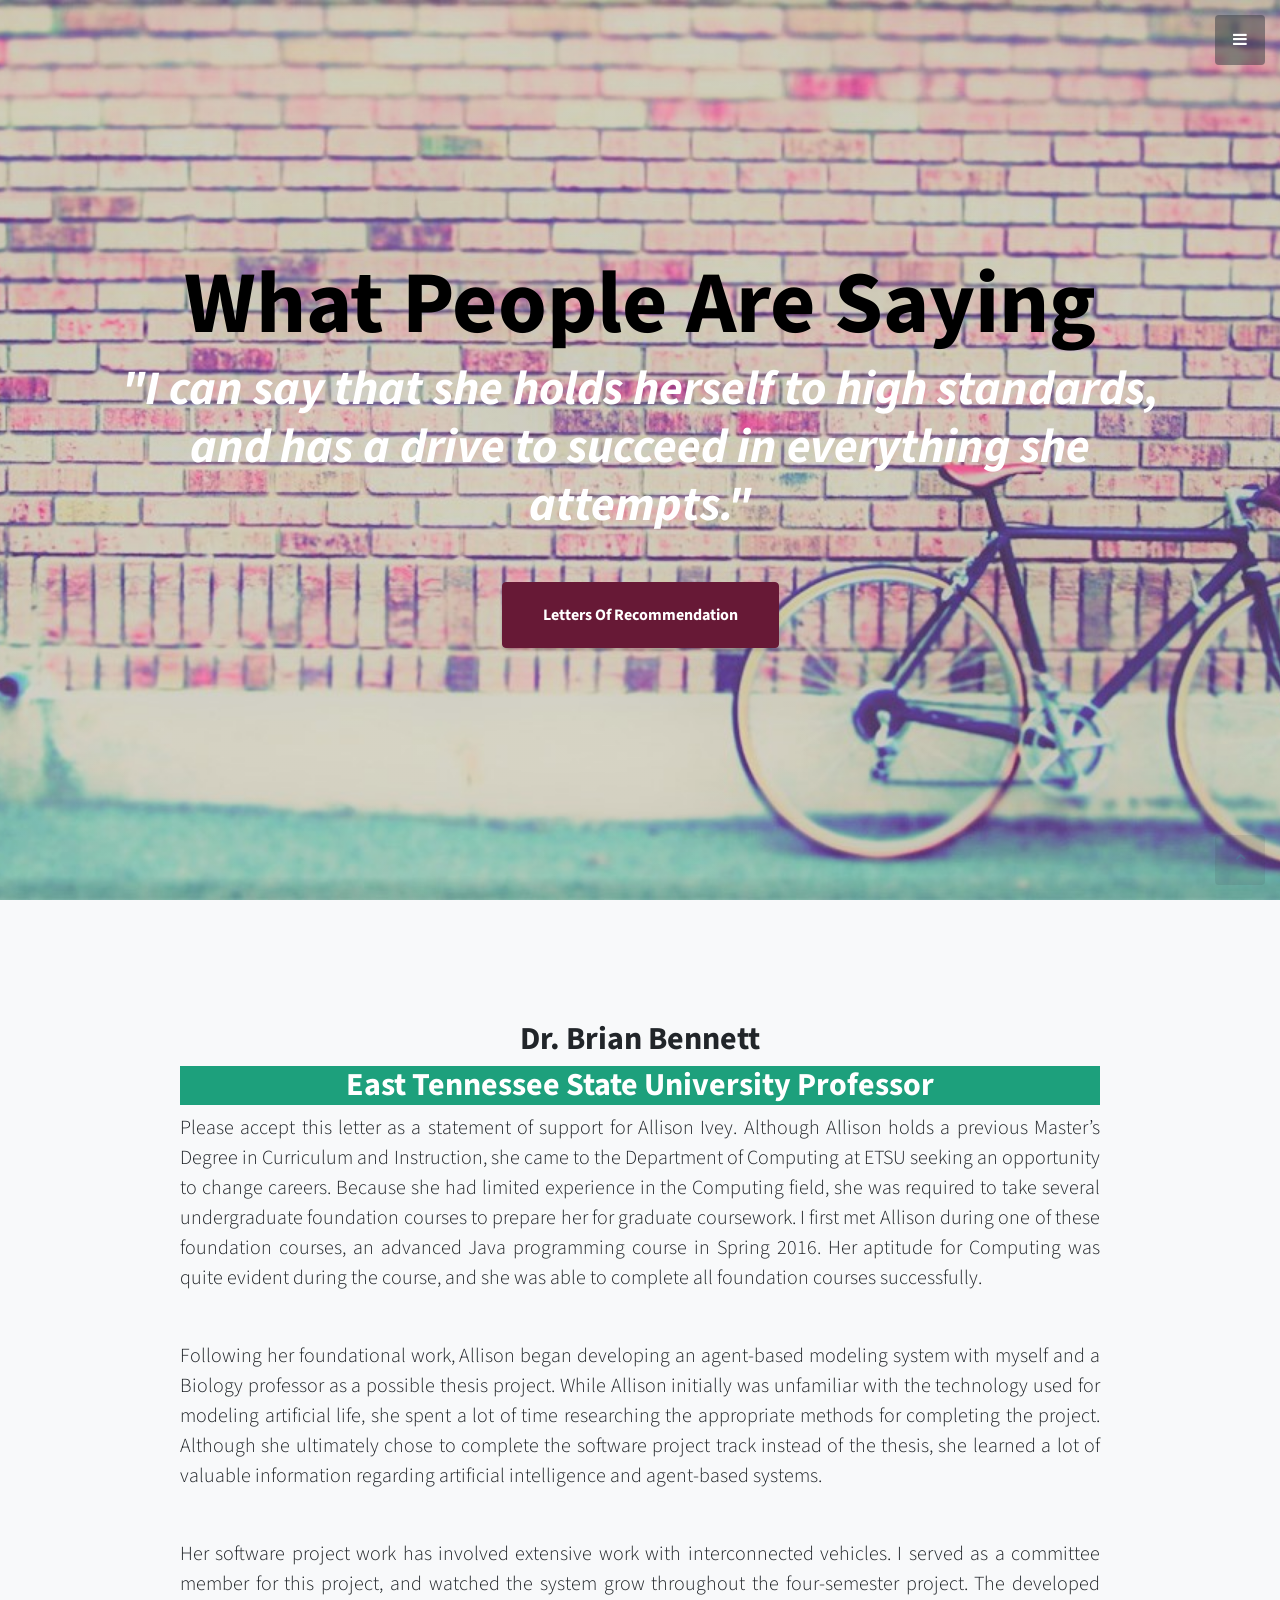
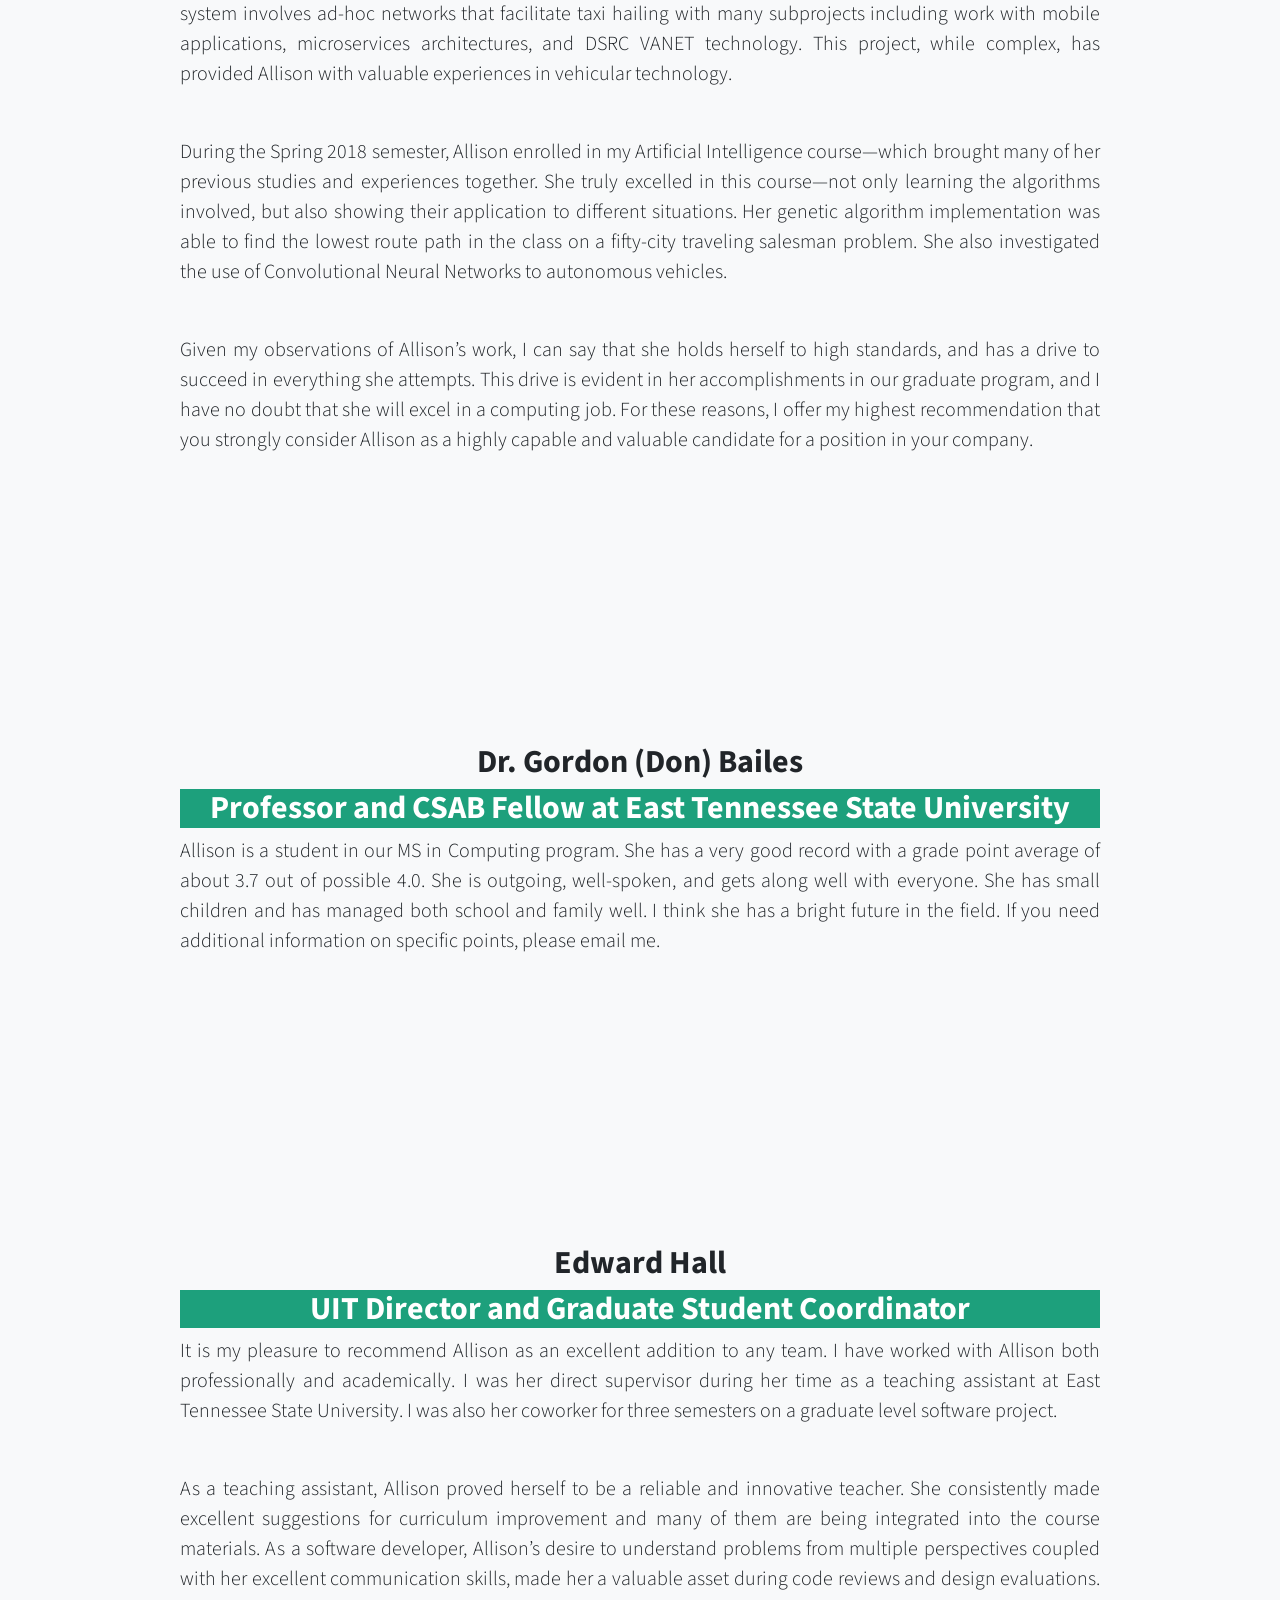
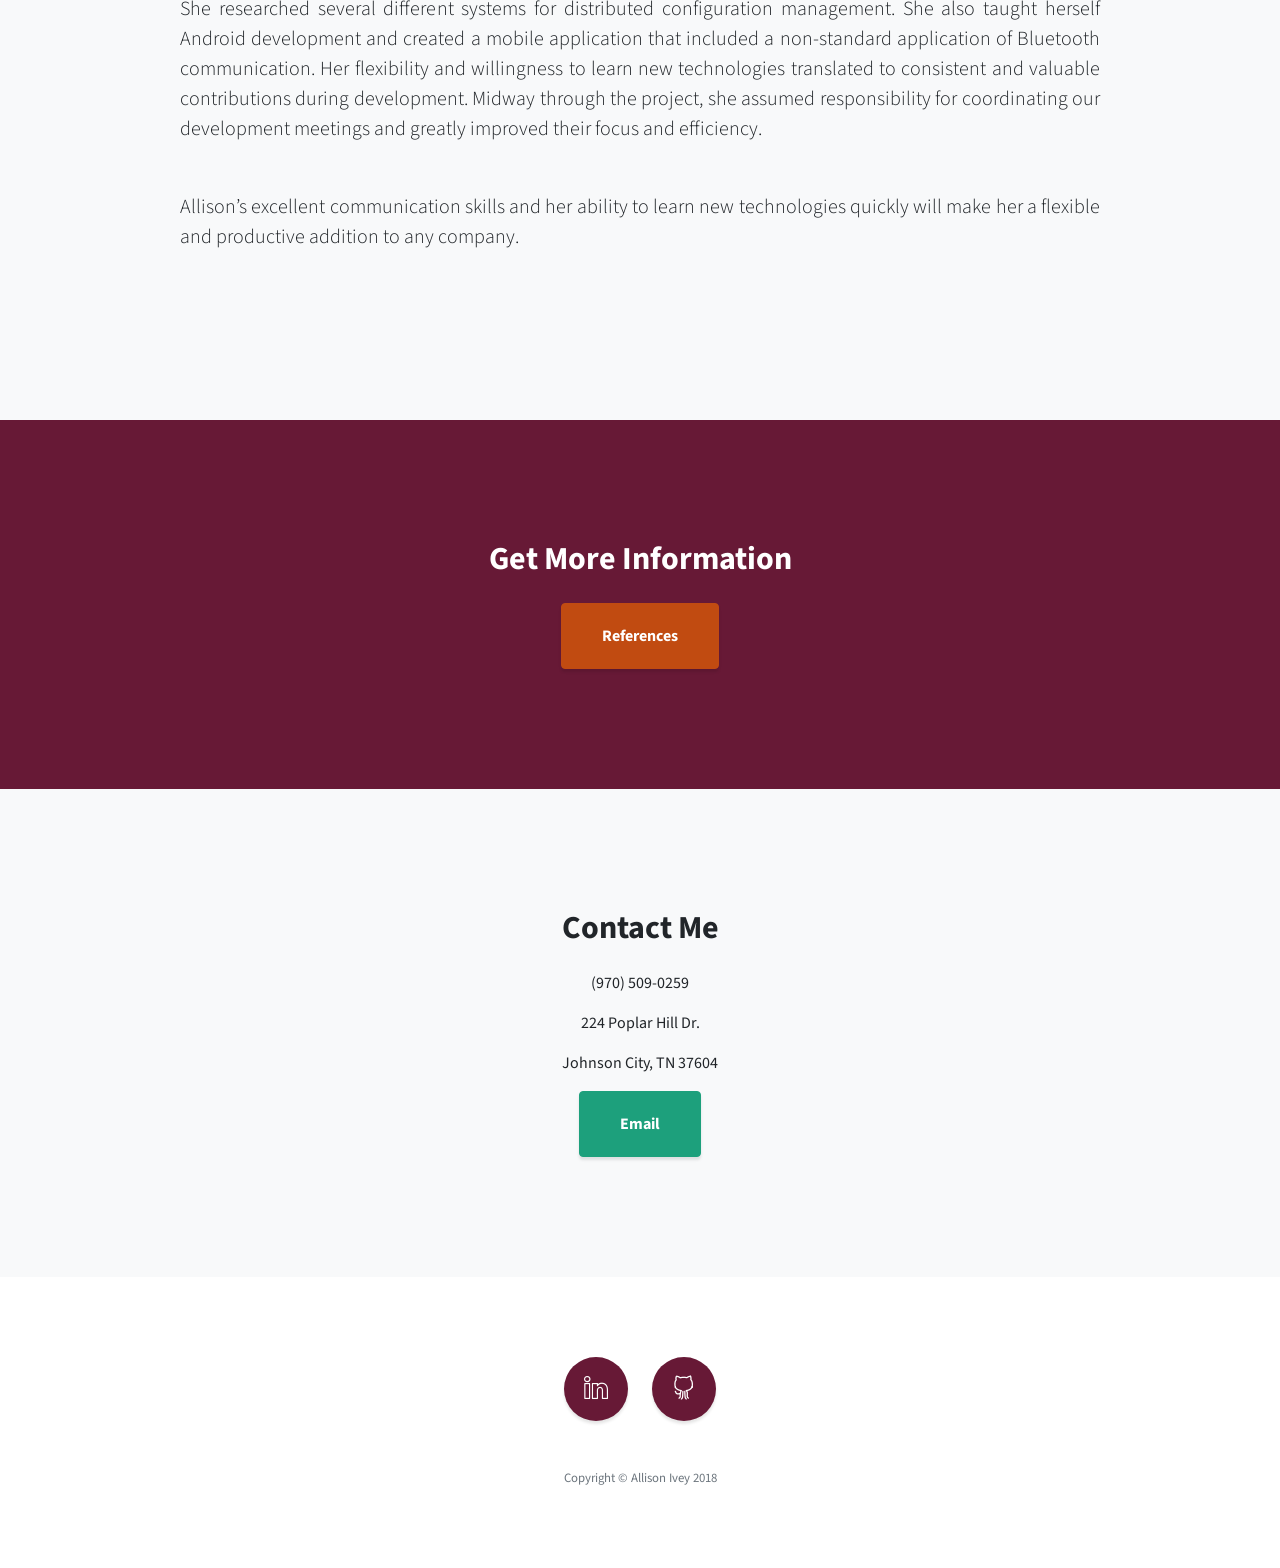
<file: LetterOfRecs.html>
<!DOCTYPE html>
<html lang="en">

  <head>

 
    <meta charset="utf-8">
    <meta name="viewport" content="width=device-width, initial-scale=1, shrink-to-fit=no">
    <meta name="description" content="">
	<link rel="shortcut icon" type="image/png" href="img/favicon.jpg"/>

    <meta name="author" content="Allison Ivey">
    <title>Ivey Portfolio</title>
    <!-- Bootstrap Core CSS -->
    <link href="vendor/bootstrap/css/bootstrap.min.css" rel="stylesheet">

    <!-- Custom Fonts -->
    <link href="vendor/font-awesome/css/font-awesome.min.css" rel="stylesheet" type="text/css">
    <link href="https://fonts.googleapis.com/css?family=Source+Sans+Pro:300,400,700,300italic,400italic,700italic" rel="stylesheet" type="text/css">
    <link href="vendor/simple-line-icons/css/simple-line-icons.css" rel="stylesheet">
	<link rel="image_src" href="img/me"/>
    <!-- Custom CSS -->
    <link href="css/stylish-portfolio.min.css" rel="stylesheet">
	
  </head>

  <body id="page-top">
    <!-- Navigation -->
    <a class="menu-toggle rounded" href="#">
      <i class="fa fa-bars"></i>
    </a>
    <nav id="sidebar-wrapper">
      <ul class="sidebar-nav">
        <li class="sidebar-brand">
          <a class="js-scroll-trigger" href="#page-top">Letters of Recommendation</a>
        </li>
        <li class="sidebar-nav-item">
          <a class="js-scroll-trigger" href="index.html">Home</a>
        </li>
        <li class="sidebar-nav-item">
          <a class="js-scroll-trigger" href="index.html#about">About</a>
        </li>
        <li class="sidebar-nav-item">
          <a class="js-scroll-trigger" href="index.html#services">Interests</a>
        </li>
        <li class="sidebar-nav-item">
          <a class="js-scroll-trigger" href="index.html#portfolio">Portfolio</a>
        </li>
        <li class="sidebar-nav-item">
          <a class="js-scroll-trigger" href="#contact">Contact</a>
        </li>
      </ul>
    </nav>

    <!-- Header -->
    <header class="masthead d-flex">
      <div class="container text-center my-auto">
        <h1  class="mb-1" style="color:#000;">What People Are Saying</h1>
        <h3 class="mb-5" style="color:#fff; font-size:3rem">
          <em>"I can say that she holds herself to high standards, and has a drive to succeed in everything she attempts."</em>
        </h3>
        <a class="btn btn-primary btn-xl js-scroll-trigger" href="#about">Letters Of Recommendation</a>
      </div>
      <div class="overlay"></div>
    </header>

    <!-- About -->
    <section class="content-section bg-light" id="about">
      <div class="container text-center">
        <div class="row">
          <div class="col-lg-10 mx-auto">
		  <h2>Dr. Brian Bennett</h2> 
			<h2 style="background-color:#1DA07C; border-color:#1DA07C; color:#fff">East Tennessee State University Professor</h2>
            <p class="lead mb-5" align="justify">
			Please accept this letter as a statement of support for Allison Ivey. Although Allison holds a previous
Master’s Degree in Curriculum and Instruction, she came to the Department of Computing at ETSU
seeking an opportunity to change careers. Because she had limited experience in the Computing field, she
was required to take several undergraduate foundation courses to prepare her for graduate coursework. I
first met Allison during one of these foundation courses, an advanced Java programming course in Spring
2016. Her aptitude for Computing was quite evident during the course, and she was able to complete all
foundation courses successfully.</p>
<p class="lead mb-5" align="justify">
Following her foundational work, Allison began developing an agent-based modeling system with myself
and a Biology professor as a possible thesis project. While Allison initially was unfamiliar with the
technology used for modeling artificial life, she spent a lot of time researching the appropriate methods
for completing the project. Although she ultimately chose to complete the software project track instead
of the thesis, she learned a lot of valuable information regarding artificial intelligence and agent-based
systems.</p>
<p class="lead mb-5" align="justify">
Her software project work has involved extensive work with interconnected vehicles. I served as a
committee member for this project, and watched the system grow throughout the four-semester project.
The developed system involves ad-hoc networks that facilitate taxi hailing with many subprojects
including work with mobile applications, microservices architectures, and DSRC VANET technology.
This project, while complex, has provided Allison with valuable experiences in vehicular technology.</p>
<p class="lead mb-5" align="justify">
During the Spring 2018 semester, Allison enrolled in my Artificial Intelligence course—which brought
many of her previous studies and experiences together. She truly excelled in this course—not only learning
the algorithms involved, but also showing their application to different situations. Her genetic algorithm
implementation was able to find the lowest route path in the class on a fifty-city traveling salesman
problem. She also investigated the use of Convolutional Neural Networks to autonomous vehicles.</p>
<p class="lead mb-5" align="justify">
Given my observations of Allison’s work, I can say that she holds herself to high standards, and has a
drive to succeed in everything she attempts. This drive is evident in her accomplishments in our graduate
program, and I have no doubt that she will excel in a computing job. For these reasons, I offer my highest
recommendation that you strongly consider Allison as a highly capable and valuable candidate for a
position in your company.</p>
			</div>
		</div>
      </div>
    </section>

				<!-- About -->
    <section class="content-section bg-light" id="about">
      <div class="container text-center">
        <div class="row">
          <div class="col-lg-10 mx-auto">
            <h2>Dr. Gordon (Don) Bailes</h2> 
			<h2 style="background-color:#1DA07C; border-color:#1DA07C; color:#fff">Professor and CSAB Fellow at East Tennessee State University</h2>
            <p class="lead mb-5" align="justify">Allison is a student in our MS in Computing program.  She has a very good record with a grade point average of about 3.7 out of possible 4.0.  She is outgoing, well-spoken, and gets along well with everyone.  She has small children and has managed both school and family well.  I think she has a bright future in the field.   If you need additional information on specific points, please email me.
			</p>
           </div>
        </div>
      </div>
    </section>
 
 <section class="content-section bg-light" id="about">
      <div class="container text-center">
        <div class="row">
          <div class="col-lg-10 mx-auto">
            <h2>Edward Hall</h2> 
			<h2 style="background-color:#1DA07C; border-color:#1DA07C; color:#fff">UIT Director and Graduate Student Coordinator</h2>
            <p class="lead mb-5" align="justify">It is my pleasure to recommend Allison as an excellent addition to any team. I have worked with Allison both professionally and academically. I was her direct supervisor during her time as a teaching assistant at East Tennessee State University. I was also her coworker for three semesters on a graduate level software project.</p>
			<p class="lead mb-5" align="justify">
			As a teaching assistant, Allison proved herself to be a reliable and innovative teacher. She consistently made excellent suggestions for curriculum improvement and many of them are being integrated into the course materials. As a software developer, Allison’s desire to understand problems from multiple perspectives coupled with her excellent communication skills, made her a valuable asset during code reviews and design evaluations. She researched several different systems for distributed configuration management. She also taught herself Android development and created a mobile application that included a non-standard application of Bluetooth communication. Her flexibility and willingness to learn new technologies translated to consistent and valuable contributions during development. Midway through the project, she assumed responsibility for coordinating our development meetings and greatly improved their focus and efficiency.</p>
			<p class="lead mb-5" align="justify">
			Allison’s excellent communication skills and her ability to learn new technologies quickly will make her a flexible and productive addition to any company.
			</p>
          </div>
        </div>
      </div>
    </section>

	<!-- Call to Action -->
    <section class="content-section bg-primary text-white" id="References">
      <div class="container text-center">
        <h2 class="mb-4" >Get More Information</h2>
        <a href="IveyAllison_References.htm" class="btn btn-xl btn-dark" style="background-color:#c14b11; border-color:#c14b11; color:#fff">References</a>
      </div>
    </section>

	
    <!-- Map -->
     <section class="content-section bg-light" id="contact">
      <div class="container text-center">
        <h2 class="mb-4">Contact Me</h2>
		<p>(970) 509-0259</p>
		<p>224 Poplar Hill Dr.</p>
		<p>Johnson City, TN 37604</p>
        <a href="mailto:iveyas@etsu.edu?subject=We want you!" class="btn btn-xl btn-dark" style="background-color:#1DA07C; border-color:#1DA07C; color:#fff">Email</a>
      </div>
    </section>

    <!-- Footer -->
    <footer class="footer text-center">
      <div class="container">
        <ul class="list-inline mb-5">
          <li class="list-inline-item">
            <a class="social-link rounded-circle text-white mr-3" href="https://www.linkedin.com/in/allison-ivey">
              <i class="icon-social-linkedin"></i>
            </a>
          <li class="list-inline-item">
            <a class="social-link rounded-circle text-white" href="https://iveyas.github.io/">
              <i class="icon-social-github"></i>
            </a>
          </li>
        </ul>
        <p class="text-muted small mb-0">Copyright &copy; Allison Ivey 2018</p>
      </div>
    </footer>

    <!-- Scroll to Top Button-->
    <a class="scroll-to-top rounded js-scroll-trigger" href="#page-top">
      <i class="fa fa-angle-up"></i>
    </a>

    <!-- Bootstrap core JavaScript -->
    <script src="vendor/jquery/jquery.min.js"></script>
    <script src="vendor/bootstrap/js/bootstrap.bundle.min.js"></script>

    <!-- Plugin JavaScript -->
    <script src="vendor/jquery-easing/jquery.easing.min.js"></script>

    <!-- Custom scripts for this template -->
    <script src="js/stylish-portfolio.min.js"></script>

  </body>

</html>
</file>
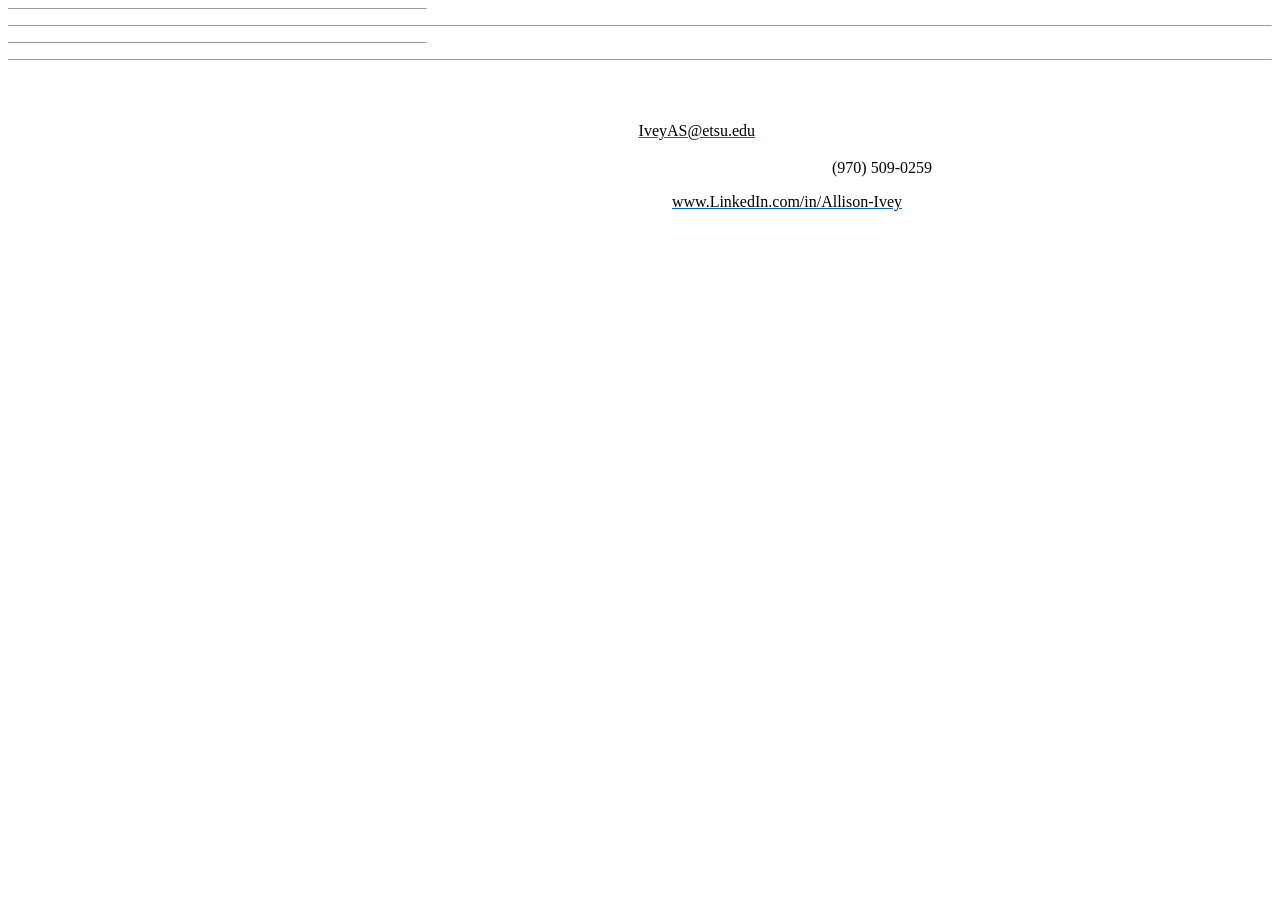
<file: Ivey_Allison_Resume_files/header.htm>
<html xmlns:v="urn:schemas-microsoft-com:vml"
xmlns:o="urn:schemas-microsoft-com:office:office"
xmlns:w="urn:schemas-microsoft-com:office:word"
xmlns:m="http://schemas.microsoft.com/office/2004/12/omml"
xmlns="http://www.w3.org/TR/REC-html40">

<head>
<meta http-equiv=Content-Type content="text/html; charset=windows-1252">
<meta name=ProgId content=Word.Document>
<meta name=Generator content="Microsoft Word 15">
<meta name=Originator content="Microsoft Word 15">
<link id=Main-File rel=Main-File href="../Ivey_Allison_Resume.htm">
<!--[if gte mso 9]><xml>
 <o:shapedefaults v:ext="edit" spidmax="2050"/>
</xml><![endif]--><!--[if gte mso 9]><xml>
 <o:shapelayout v:ext="edit">
  <o:idmap v:ext="edit" data="2"/>
 </o:shapelayout></xml><![endif]-->
</head>

<body lang=EN-US link="#0563C1" vlink="#954F72">

<div style='mso-element:footnote-separator' id=fs>

<p class=MsoNormal style='line-height:normal'><span style='mso-special-character:
footnote-separator'><![if !supportFootnotes]>

<hr align=left size=1 width="33%">

<![endif]></span></p>

</div>

<div style='mso-element:footnote-continuation-separator' id=fcs>

<p class=MsoNormal style='line-height:normal'><span style='mso-special-character:
footnote-continuation-separator'><![if !supportFootnotes]>

<hr align=left size=1>

<![endif]></span></p>

</div>

<div style='mso-element:endnote-separator' id=es>

<p class=MsoNormal style='line-height:normal'><span style='mso-special-character:
footnote-separator'><![if !supportFootnotes]>

<hr align=left size=1 width="33%">

<![endif]></span></p>

</div>

<div style='mso-element:endnote-continuation-separator' id=ecs>

<p class=MsoNormal style='line-height:normal'><span style='mso-special-character:
footnote-continuation-separator'><![if !supportFootnotes]>

<hr align=left size=1>

<![endif]></span></p>

</div>

<div style='mso-element:header' id=eh1>

<p class=MsoHeader><o:p>&nbsp;</o:p></p>

</div>

<div style='mso-element:header' id=h1>

<p class=MsoHeader style='tab-stops:right 7.5in'><span style='mso-no-proof:
yes'><!--[if gte vml 1]><v:shapetype id="_x0000_t202" coordsize="21600,21600"
 o:spt="202" path="m,l,21600r21600,l21600,xe">
 <v:stroke joinstyle="miter"/>
 <v:path gradientshapeok="t" o:connecttype="rect"/>
</v:shapetype><v:shape id="Text_x0020_Box_x0020_1" o:spid="_x0000_s2049"
 type="#_x0000_t202" style='position:absolute;margin-left:-6pt;margin-top:-15pt;
 width:2in;height:2in;z-index:251659264;visibility:visible;mso-wrap-style:none;
 mso-wrap-distance-left:9pt;mso-wrap-distance-top:0;mso-wrap-distance-right:9pt;
 mso-wrap-distance-bottom:0;mso-position-horizontal:absolute;
 mso-position-horizontal-relative:margin;mso-position-vertical:absolute;
 mso-position-vertical-relative:text;v-text-anchor:top' o:gfxdata="UEsDBBQABgAIAAAAIQC2gziS/gAAAOEBAAATAAAAW0NvbnRlbnRfVHlwZXNdLnhtbJSRQU7DMBBF
90jcwfIWJU67QAgl6YK0S0CoHGBkTxKLZGx5TGhvj5O2G0SRWNoz/78nu9wcxkFMGNg6quQqL6RA
0s5Y6ir5vt9lD1JwBDIwOMJKHpHlpr69KfdHjyxSmriSfYz+USnWPY7AufNIadK6MEJMx9ApD/oD
OlTrorhX2lFEilmcO2RdNtjC5xDF9pCuTyYBB5bi6bQ4syoJ3g9WQ0ymaiLzg5KdCXlKLjvcW893
SUOqXwnz5DrgnHtJTxOsQfEKIT7DmDSUCaxw7Rqn8787ZsmRM9e2VmPeBN4uqYvTtW7jvijg9N/y
JsXecLq0q+WD6m8AAAD//wMAUEsDBBQABgAIAAAAIQA4/SH/1gAAAJQBAAALAAAAX3JlbHMvLnJl
bHOkkMFqwzAMhu+DvYPRfXGawxijTi+j0GvpHsDYimMaW0Yy2fr2M4PBMnrbUb/Q94l/f/hMi1qR
JVI2sOt6UJgd+ZiDgffL8ekFlFSbvV0oo4EbChzGx4f9GRdb25HMsYhqlCwG5lrLq9biZkxWOiqY
22YiTra2kYMu1l1tQD30/bPm3wwYN0x18gb45AdQl1tp5j/sFB2T0FQ7R0nTNEV3j6o9feQzro1i
OWA14Fm+Q8a1a8+Bvu/d/dMb2JY5uiPbhG/ktn4cqGU/er3pcvwCAAD//wMAUEsDBBQABgAIAAAA
IQCeIboNHQIAAEcEAAAOAAAAZHJzL2Uyb0RvYy54bWysU02P2jAQvVfqf7B8LwFEWxoRVnRXVJXQ
7kpQ7dk4DokUeyzbkNBf3+cksHTbU9WLM195nnnzvLhrdc1OyvmKTMYnozFnykjKK3PI+I/d+sOc
Mx+EyUVNRmX8rDy/W75/t2hsqqZUUp0rxwBifNrYjJch2DRJvCyVFn5EVhkkC3JaBLjukORONEDX
dTIdjz8lDbncOpLKe0Qf+iRfdvhFoWR4KgqvAqszjt5Cd7ru3MczWS5EenDClpUc2hD/0IUWlcGl
V6gHEQQ7uuoPKF1JR56KMJKkEyqKSqpuBkwzGb+ZZlsKq7pZQI63V5r8/4OVj6dnx6ocu+PMCI0V
7VQb2Fdq2SSy01ifomhrURZahGPlEPcIxqHbwun4xTgMefB8vnIbwWT8aT6dz8dISeQuDnCS19+t
8+GbIs2ikXGH5XWcitPGh770UhJvM7Su6hpxkdbmtwAwYySJvfc9Riu0+3ZofE/5GfM46vXgrVxX
uHMjfHgWDgJAnxB1eMJR1NRknAaLs5Lcz7/FYz32gixnDQSVcQPFc1Z/N9jXl8lsFvXXObOPn6dw
3G1mf5sxR31PUCx2gt46M9aH+mIWjvQLlL+KdyIljMTNGQ8X8z70IsfLkWq16oqgOCvCxmytjNCR
ssjnrn0Rzg6kB+zrkS7CE+kb7vva+Ke3q2PABrrFRHp7TgfWodZutcPLis/h1u+qXt//8hcAAAD/
/wMAUEsDBBQABgAIAAAAIQCo556B3AAAAAsBAAAPAAAAZHJzL2Rvd25yZXYueG1sTI/BTsMwEETv
SPyDtUjcWjuBlhDiVKjAGSh8gBsvcUi8jmK3DXw9ywlub7Sj2ZlqM/tBHHGKXSAN2VKBQGqC7ajV
8P72tChAxGTImiEQavjCCJv6/KwypQ0nesXjLrWCQyiWRoNLaSyljI1Db+IyjEh8+wiTN4nl1Eo7
mROH+0HmSq2lNx3xB2dG3Dps+t3BayiUf+772/wl+uvvbOW2D+Fx/NT68mK+vwORcE5/Zvitz9Wh
5k77cCAbxaBhkeW8JTFcKQZ25Ddrhj3DqlAg60r+31D/AAAA//8DAFBLAQItABQABgAIAAAAIQC2
gziS/gAAAOEBAAATAAAAAAAAAAAAAAAAAAAAAABbQ29udGVudF9UeXBlc10ueG1sUEsBAi0AFAAG
AAgAAAAhADj9If/WAAAAlAEAAAsAAAAAAAAAAAAAAAAALwEAAF9yZWxzLy5yZWxzUEsBAi0AFAAG
AAgAAAAhAJ4hug0dAgAARwQAAA4AAAAAAAAAAAAAAAAALgIAAGRycy9lMm9Eb2MueG1sUEsBAi0A
FAAGAAgAAAAhAKjnnoHcAAAACwEAAA8AAAAAAAAAAAAAAAAAdwQAAGRycy9kb3ducmV2LnhtbFBL
BQYAAAAABAAEAPMAAACABQAAAAA=
" filled="f" stroked="f">
 <v:textbox style='mso-fit-shape-to-text:t'>
  <![if !mso]>
  <table cellpadding=0 cellspacing=0 width="100%">
   <tr>
    <td><![endif]>
    <div>
    <p class=MsoHeader align=center style='text-align:center;tab-stops:center 3.25in right 6.5in 7.5in'><b
    style='mso-bidi-font-weight:normal'><span style='font-size:36.0pt;
    color:#262626;mso-themecolor:text1;mso-themetint:217;mso-style-textoutline-type:
    solid;mso-style-textoutline-fill-color:white;mso-style-textoutline-fill-themecolor:
    background1;mso-style-textoutline-fill-alpha:100.0%;mso-style-textoutline-outlinestyle-dpiwidth:
    .53pt;mso-style-textoutline-outlinestyle-linecap:flat;mso-style-textoutline-outlinestyle-join:
    round;mso-style-textoutline-outlinestyle-pctmiterlimit:0%;mso-style-textoutline-outlinestyle-dash:
    solid;mso-style-textoutline-outlinestyle-align:center;mso-style-textoutline-outlinestyle-compound:
    simple;mso-effects-shadow-color:#5B9BD5;mso-effects-shadow-themecolor:accent5;
    mso-effects-shadow-alpha:100.0%;mso-effects-shadow-dpiradius:0pt;
    mso-effects-shadow-dpidistance:3.0pt;mso-effects-shadow-angledirection:
    2700000;mso-effects-shadow-align:bottomleft;mso-effects-shadow-pctsx:100.0%;
    mso-effects-shadow-pctsy:100.0%;mso-effects-shadow-anglekx:0;mso-effects-shadow-angleky:
    0'>Allison Ivey<o:p></o:p></span></b></p>
    </div>
    <![if !mso]></td>
   </tr>
  </table>
  <![endif]></v:textbox>
 <w:wrap anchorx="margin"/>
</v:shape><![endif]--></span><span style='font-size:22.0pt;mso-bidi-font-size:
11.0pt'><span style='mso-tab-count:1'>������������������������������������������������������������������������������������� </span></span><a
href="mailto:IveyAS@etsu.edu"><span style='color:windowtext'>IveyAS@etsu.edu</span></a></p>

<p class=MsoHeader style='tab-stops:right 7.5in'><span style='mso-tab-count:
1'>������������������������������������������������������������������������������������������������������������������������������������������������������������������������������������������������������������ </span><span
style='mso-spacerun:yes'>�</span>(970) 509-0259<span style='mso-spacerun:yes'>�
</span></p>

<p class=MsoHeader style='tab-stops:right 7.5in'><span style='mso-tab-count:
1'>�������������������������������������������������������������������������������������������������������������������������������������������������������������������� </span><span
style='mso-spacerun:yes'>�</span><a
href="http://www.LinkedIn.com/in/Allison-Ivey"><span style='color:windowtext'>www.LinkedIn.com/in/Allison-Ivey</span></a></p>

</div>

<div style='mso-element:footer' id=ef1>

<p class=MsoFooter><o:p>&nbsp;</o:p></p>

</div>

<div style='mso-element:footer' id=f1>

<p class=MsoFooter><o:p>&nbsp;</o:p></p>

</div>

<div style='mso-element:header' id=fh1>

<p class=MsoHeader><o:p>&nbsp;</o:p></p>

</div>

<div style='mso-element:footer' id=ff1>

<p class=MsoFooter><o:p>&nbsp;</o:p></p>

</div>

</body>

</html>
</file>
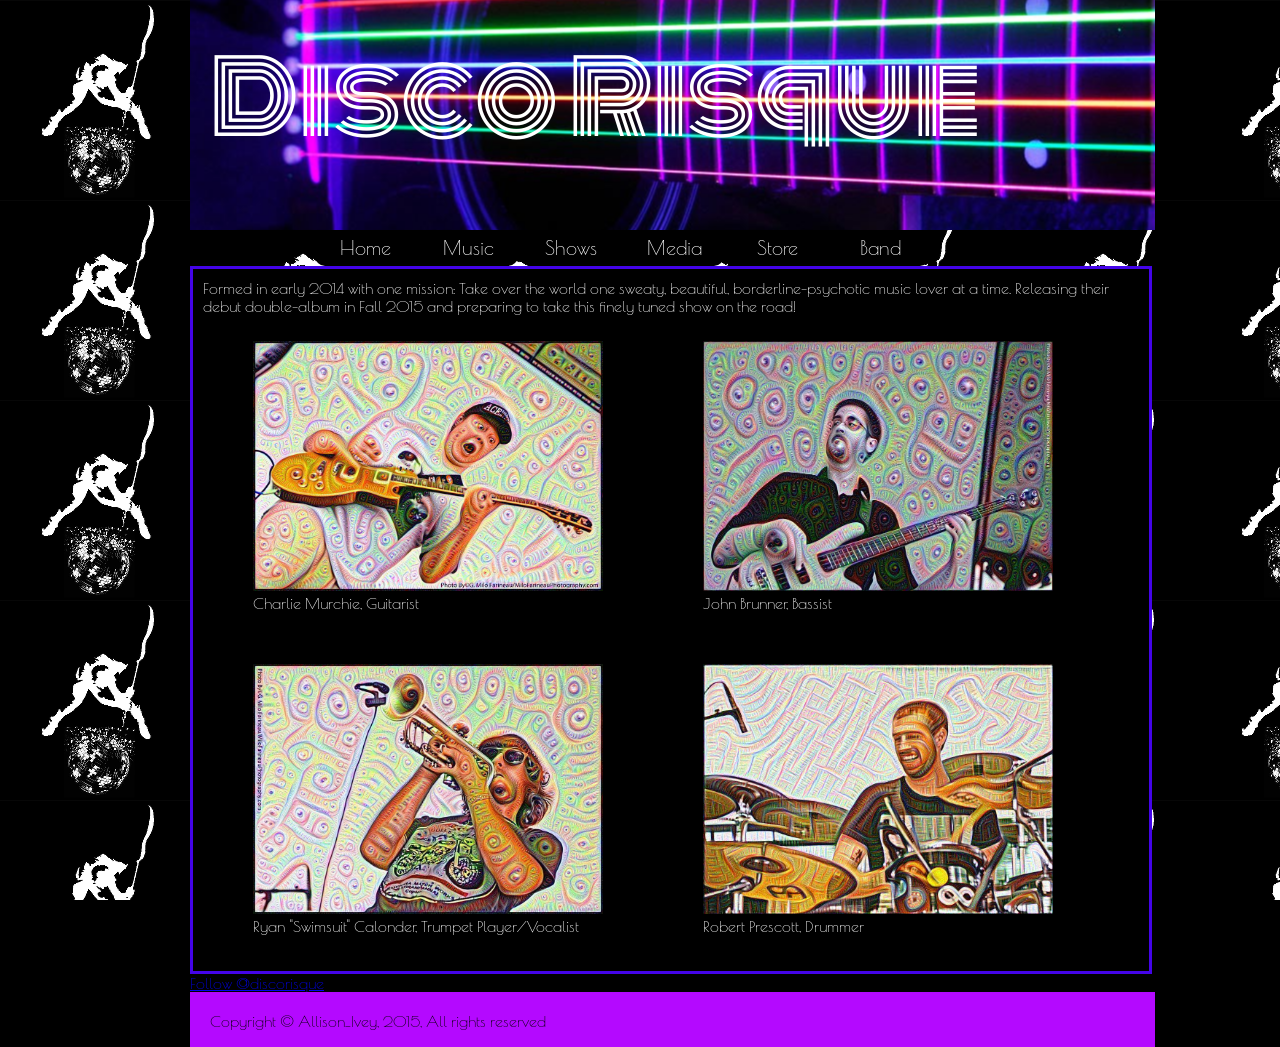
<file: BusinessProgramming/BandWebsite/band.html>
<!DOCTYPE html>
<html>

	<head>
		<link rel= "stylesheet" href= "style.css" />
		<meta name="author" content="Allison Ivey" />
		<meta name="description" content="index page"  />
		<meta name="keywords" content="disco, risque, jam, band, Charlottesville, dance"/>
		<meta charset="utf-8" />
		<link href='https://fonts.googleapis.com/css?family=Poiret+One|Monoton' rel='stylesheet' type='text/css'/>
		<title>Allison's Semester Project</title>
		<!--	Name:			Allison Ivey
				Assignment:		Capstone
				Date:			10.26.2015
				Purpose:		To create a webpage to help promote Disco Risque 
				
		-->
		
		<link rel="icon" href="icon.jpg"/>
		
	</head>
	
	<body>
	<header>Disco Risque</header>
	<div style="width: 650px; margin: 0 auto;" id="body">
	<nav>
		<ul>
			<li><a href="index.html">Home</a></li>
			<li><a href="music.html">Music</a></li>
			<li><a href="shows.html">Shows</a></li>
			<li><a href="media.html">Media</a></li>
			<li><a href="store.html">Store</a></li>
			<li><a href="band.html">Band</a></li>
		</ul>
	</nav>
	</div>
	<div class="content">
		 Formed in early 2014 with one mission: Take over the world one sweaty, beautiful, borderline-psychotic music lover at a time. Releasing their debut double-album in Fall 2015 and preparing to take this finely tuned show on the road!  
	<figure>
	<img src="chuck.jpg" alt="disco risque guitar player" height="250" width="350"/>
	<figcaption>Charlie Murchie, Guitarist</figcaption>
	</figure>
	
	<figure>
	<img src="bass.jpg" alt="disco risque bass player" height="250" width="350"/>
	<figcaption>John Brunner, Bassist</figcaption>
	</figure>
	
	<figure>
	<img src="horn.jpg" alt="disco risque horn player" height="250" width="350"/>
	<figcaption>Ryan "Swimsuit" Calonder, Trumpet Player/Vocalist</figcaption>
	</figure>
	
	<figure>
	<img src="drummer.jpg" alt="disco risque drummer" height="250" width="350"/>
	<figcaption>Robert Prescott, Drummer</figcaption>
	</figure>
	
	</div>
	<a href="https://twitter.com/discorisque" class="twitter-follow-button" data-show-count="false">Follow @discorisque</a>
	<script>!function(d,s,id){var js,fjs=d.getElementsByTagName(s)[0],p=/^http:/.test(d.location)?'http':'https';if(!d.getElementById(id)){js=d.createElement(s);js.id=id;js.src=p+'://platform.twitter.com/widgets.js';fjs.parentNode.insertBefore(js,fjs);}}(document, 'script', 'twitter-wjs');</script>
	<footer>Copyright &copy; Allison_Ivey, 2015, All rights reserved </footer>
	<!--#include virtual="/w3c.html" -->
	
	</body>
	
</html>
</file>
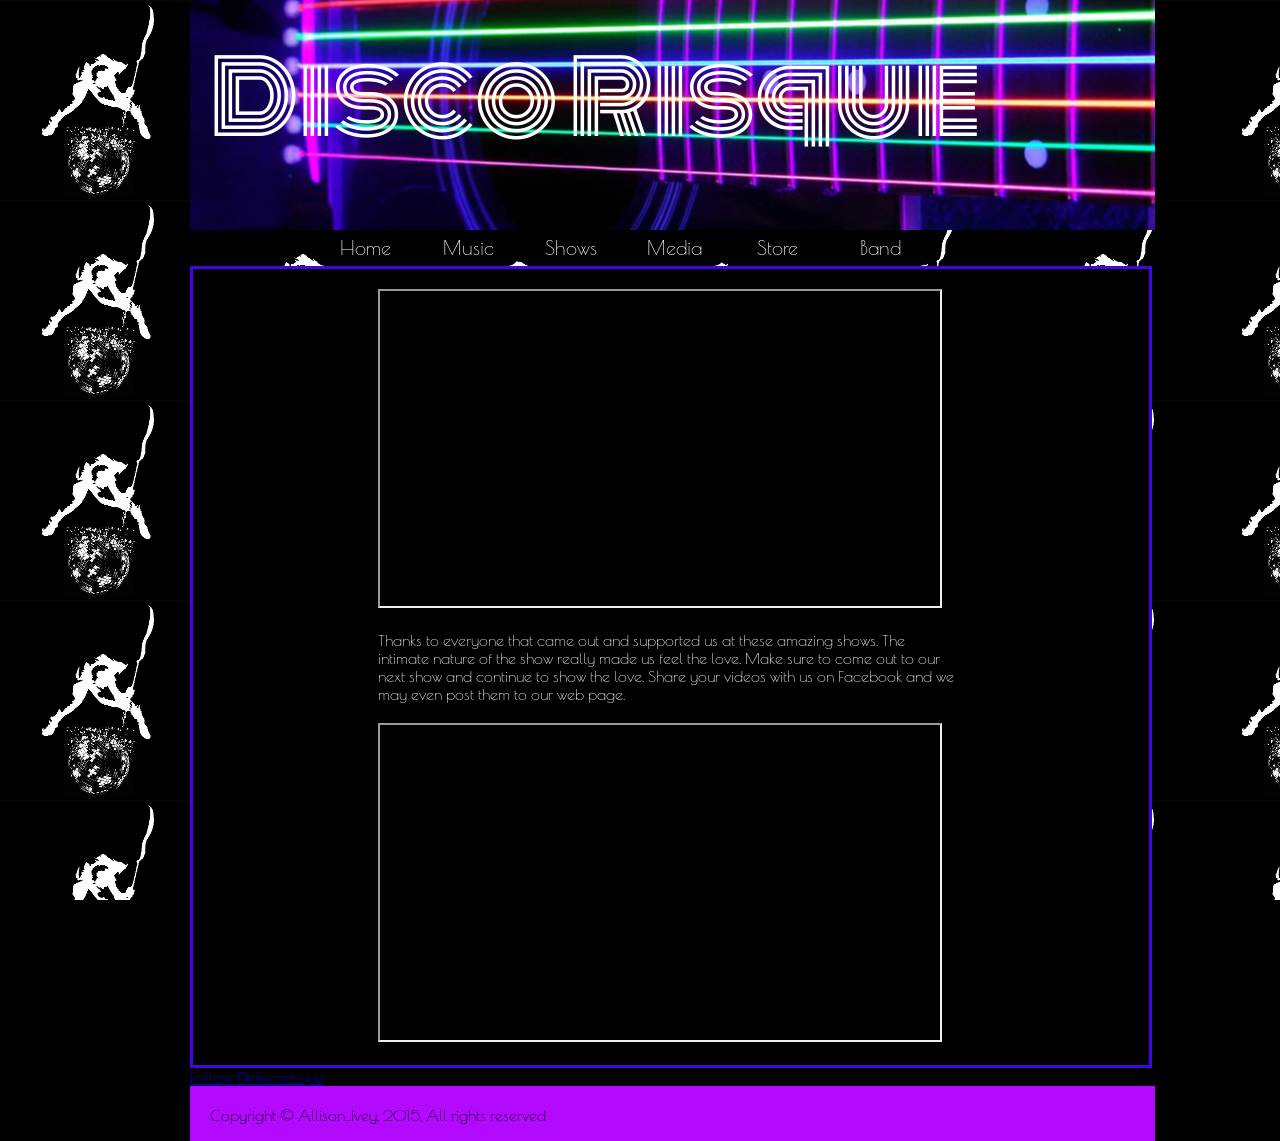
<file: BusinessProgramming/BandWebsite/media.html>
<!DOCTYPE html>
<html>

	<head>
		<link rel= "stylesheet" href= "style.css" />
		<meta name="author" content="Allison Ivey" />
		<meta name="description" content="index page"  />
		<meta name="keywords" content="disco, risque, jam, band, Charlottesville, dance"/>
		<meta charset="utf-8" />
		<link href='https://fonts.googleapis.com/css?family=Poiret+One|Monoton' rel='stylesheet' type='text/css'/>
		<title>Allison's Semester Project</title>
		<!--	Name:			Allison Ivey
				Assignment:		Capstone
				Date:			10.26.2015
				Purpose:		To create a webpage to help promote Disco Risque 
				
		-->
		
		<link rel="icon" href="icon.jpg"/>
		
	</head>
	
	<body>
	<header>Disco Risque</header>
	<div style="width: 650px; margin: 0 auto;" id="body">
	<nav>
		<ul>
			<li><a href="index.html">Home</a></li>
			<li><a href="music.html">Music</a></li>
			<li><a href="shows.html">Shows</a></li>
			<li><a href="media.html">Media</a></li>
			<li><a href="store.html">Store</a></li>
			<li><a href="band.html">Band</a></li>
		</ul>
	</nav>
	</div>
	<div class="content">
		<iframe style="margin: 10px 10px 10px 175px" width="560" height="315" src="https://www.youtube.com/embed/hKdyJyvH67A" frameborder="10" allowfullscreen></iframe>
		<p style="margin: 10px 180px 10px 175px">
			Thanks to everyone that came out and supported us at these amazing shows.  The intimate nature of the show really made us feel the love.  Make sure to come out to our next show and continue to show the love. Share your videos with us on Facebook and we may even post them to our web page.   
		</p>
		<iframe style="margin: 10px 10px 10px 175px" width="560" height="315" src="https://www.youtube.com/embed/sUrnWDI6mn8" frameborder="10" allowfullscreen></iframe>
	 </div>
	
	<a href="https://twitter.com/discorisque" class="twitter-follow-button" data-show-count="false">Follow @discorisque</a>
	<script>!function(d,s,id){var js,fjs=d.getElementsByTagName(s)[0],p=/^http:/.test(d.location)?'http':'https';if(!d.getElementById(id)){js=d.createElement(s);js.id=id;js.src=p+'://platform.twitter.com/widgets.js';fjs.parentNode.insertBefore(js,fjs);}}(document, 'script', 'twitter-wjs');</script>
	<footer>Copyright &copy; Allison_Ivey, 2015, All rights reserved </footer>
	<!--#include virtual="/w3c.html" -->
	
	</body>
	
</html>
</file>
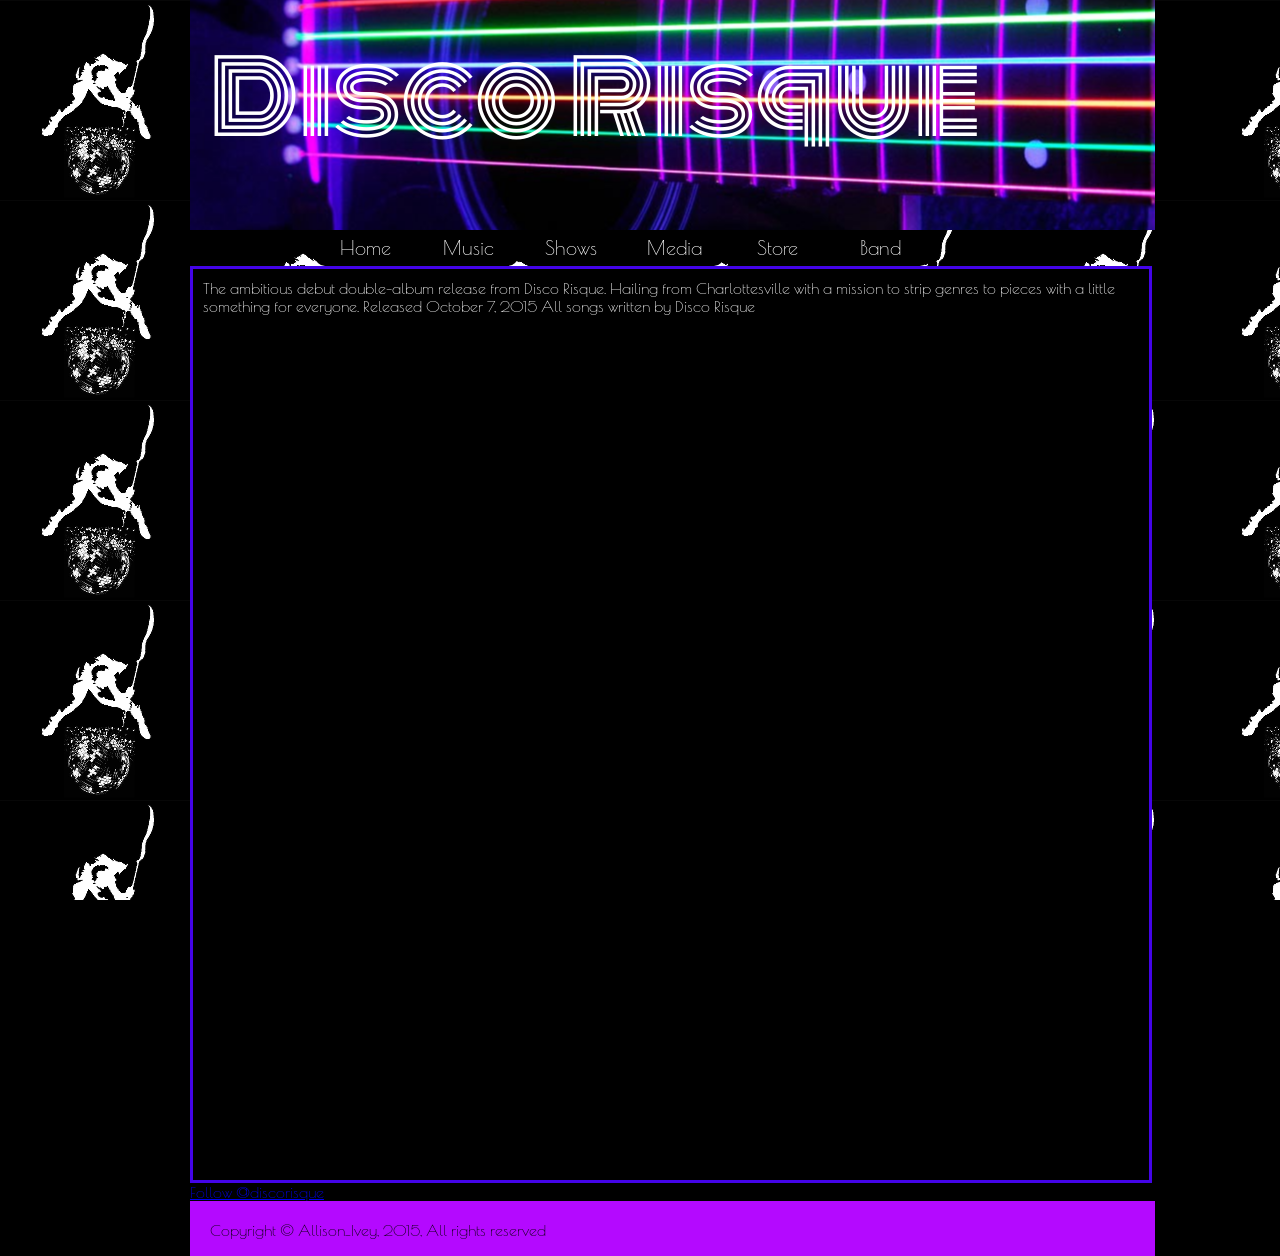
<file: BusinessProgramming/BandWebsite/music.html>
<!DOCTYPE html>
<html>

	<head>
		<link rel= "stylesheet" href= "style.css" />
		<meta name="author" content="Allison Ivey" />
		<meta name="description" content="index page"  />
		<meta name="keywords" content="disco, risque, jam, band, Charlottesville, dance"/>
		<meta charset="utf-8" />
		<link href='https://fonts.googleapis.com/css?family=Poiret+One|Monoton' rel='stylesheet' type='text/css'/>
		<title>Allison's Semester Project</title>
		<!--	Name:			Allison Ivey
				Assignment:		Capstone
				Date:			10.26.2015
				Purpose:		To create a webpage to help promote Disco Risque 
				
		-->
		
		<link rel="icon" href="icon.jpg"/>
		
	</head>
	
	<body>
	<header>Disco Risque</header>
	<div style="width: 650px; margin: 0 auto;" id="body">
	<nav>
		<ul>
			<li><a href="index.html">Home</a></li>
			<li><a href="music.html">Music</a></li>
			<li><a href="shows.html">Shows</a></li>
			<li><a href="media.html">Media</a></li>
			<li><a href="store.html">Store</a></li>
			<li><a href="band.html">Band</a></li>
		</ul>
	</nav>
	</div>
	<div class="content">
	The ambitious debut double-album release from Disco Risque. Hailing from Charlottesville with a mission to strip genres to pieces with a little something for everyone.
	Released October 7, 2015 
	All songs written by Disco Risque
	<iframe style="border: 0; width: 100%; height: 42px;" src="http://bandcamp.com/EmbeddedPlayer/album=1728232248/size=small/bgcol=ffffff/linkcol=0687f5/transparent=true/" seamless><a href="http://discorisque.bandcamp.com/album/disco-risqu">&quot;Disco Risqué&quot; by Disco Risque</a></iframe>
	<iframe style="border: 0; width: 100%; height: 42px;" src="http://bandcamp.com/EmbeddedPlayer/album=1728232248/size=small/bgcol=ffffff/linkcol=0687f5/track=4158026620/transparent=true/" seamless><a href="http://discorisque.bandcamp.com/album/disco-risqu">&quot;Disco Risqué&quot; by Disco Risque</a></iframe>
	<iframe style="border: 0; width: 100%; height: 42px;" src="http://bandcamp.com/EmbeddedPlayer/album=1728232248/size=small/bgcol=ffffff/linkcol=0687f5/track=4140713137/transparent=true/" seamless><a href="http://discorisque.bandcamp.com/album/disco-risqu">&quot;Disco Risqué&quot; by Disco Risque</a></iframe>
	<iframe style="border: 0; width: 100%; height: 42px;" src="http://bandcamp.com/EmbeddedPlayer/album=1728232248/size=small/bgcol=ffffff/linkcol=0687f5/track=2558952812/transparent=true/" seamless><a href="http://discorisque.bandcamp.com/album/disco-risqu">&quot;Disco Risqué&quot; by Disco Risque</a></iframe>
	<iframe style="border: 0; width: 100%; height: 42px;" src="http://bandcamp.com/EmbeddedPlayer/album=1728232248/size=small/bgcol=ffffff/linkcol=0687f5/track=2379772911/transparent=true/" seamless><a href="http://discorisque.bandcamp.com/album/disco-risqu">&quot;Disco Risqué&quot; by Disco Risque</a></iframe>
	<iframe style="border: 0; width: 100%; height: 42px;" src="http://bandcamp.com/EmbeddedPlayer/album=1728232248/size=small/bgcol=ffffff/linkcol=0687f5/track=3960057254/transparent=true/" seamless><a href="http://discorisque.bandcamp.com/album/disco-risqu">&quot;Disco Risqué&quot; by Disco Risque</a></iframe>
	<iframe style="border: 0; width: 100%; height: 42px;" src="http://bandcamp.com/EmbeddedPlayer/album=1728232248/size=small/bgcol=ffffff/linkcol=0687f5/track=3705052349/transparent=true/" seamless><a href="http://discorisque.bandcamp.com/album/disco-risqu">&quot;Disco Risqué&quot; by Disco Risque</a></iframe>
	<iframe style="border: 0; width: 100%; height: 42px;" src="http://bandcamp.com/EmbeddedPlayer/album=1728232248/size=small/bgcol=ffffff/linkcol=0687f5/track=2664827091/transparent=true/" seamless><a href="http://discorisque.bandcamp.com/album/disco-risqu">&quot;Disco Risqué&quot; by Disco Risque</a></iframe>
	<iframe style="border: 0; width: 100%; height: 42px;" src="http://bandcamp.com/EmbeddedPlayer/album=1728232248/size=small/bgcol=ffffff/linkcol=0687f5/track=1718337622/transparent=true/" seamless><a href="http://discorisque.bandcamp.com/album/disco-risqu">&quot;Disco Risqué&quot; by Disco Risque</a></iframe>
	<iframe style="border: 0; width: 100%; height: 42px;" src="http://bandcamp.com/EmbeddedPlayer/album=1728232248/size=small/bgcol=ffffff/linkcol=0687f5/track=3397414224/transparent=true/" seamless><a href="http://discorisque.bandcamp.com/album/disco-risqu">&quot;Disco Risqué&quot; by Disco Risque</a></iframe>
	<iframe style="border: 0; width: 100%; height: 42px;" src="http://bandcamp.com/EmbeddedPlayer/album=1728232248/size=small/bgcol=ffffff/linkcol=0687f5/track=752260250/transparent=true/" seamless><a href="http://discorisque.bandcamp.com/album/disco-risqu">&quot;Disco Risqué&quot; by Disco Risque</a></iframe>
	<iframe style="border: 0; width: 100%; height: 42px;" src="http://bandcamp.com/EmbeddedPlayer/album=1728232248/size=small/bgcol=ffffff/linkcol=0687f5/track=3630596831/transparent=true/" seamless><a href="http://discorisque.bandcamp.com/album/disco-risqu">&quot;Disco Risqué&quot; by Disco Risque</a></iframe>
	<iframe style="border: 0; width: 100%; height: 42px;" src="http://bandcamp.com/EmbeddedPlayer/album=1728232248/size=small/bgcol=ffffff/linkcol=0687f5/track=3108126949/transparent=true/" seamless><a href="http://discorisque.bandcamp.com/album/disco-risqu">&quot;Disco Risqué&quot; by Disco Risque</a></iframe>
	<iframe style="border: 0; width: 100%; height: 42px;" src="http://bandcamp.com/EmbeddedPlayer/album=1728232248/size=small/bgcol=ffffff/linkcol=0687f5/track=2577570823/transparent=true/" seamless><a href="http://discorisque.bandcamp.com/album/disco-risqu">&quot;Disco Risqué&quot; by Disco Risque</a></iframe>
	<iframe style="border: 0; width: 100%; height: 42px;" src="http://bandcamp.com/EmbeddedPlayer/album=1728232248/size=small/bgcol=ffffff/linkcol=0687f5/track=2028024354/transparent=true/" seamless><a href="http://discorisque.bandcamp.com/album/disco-risqu">&quot;Disco Risqué&quot; by Disco Risque</a></iframe>
	<iframe style="border: 0; width: 100%; height: 42px;" src="http://bandcamp.com/EmbeddedPlayer/album=1728232248/size=small/bgcol=ffffff/linkcol=0687f5/track=2900643916/transparent=true/" seamless><a href="http://discorisque.bandcamp.com/album/disco-risqu">&quot;Disco Risqué&quot; by Disco Risque</a></iframe>
	<iframe style="border: 0; width: 100%; height: 42px;" src="http://bandcamp.com/EmbeddedPlayer/album=1728232248/size=small/bgcol=ffffff/linkcol=0687f5/track=1578336224/transparent=true/" seamless><a href="http://discorisque.bandcamp.com/album/disco-risqu">&quot;Disco Risqué&quot; by Disco Risque</a></iframe>
	<iframe style="border: 0; width: 100%; height: 42px;" src="http://bandcamp.com/EmbeddedPlayer/album=1728232248/size=small/bgcol=ffffff/linkcol=0687f5/track=369652299/transparent=true/" seamless><a href="http://discorisque.bandcamp.com/album/disco-risqu">&quot;Disco Risqué&quot; by Disco Risque</a></iframe>
	<iframe style="border: 0; width: 100%; height: 42px;" src="http://bandcamp.com/EmbeddedPlayer/album=1728232248/size=small/bgcol=ffffff/linkcol=0687f5/track=3044662537/transparent=true/" seamless><a href="http://discorisque.bandcamp.com/album/disco-risqu">&quot;Disco Risqué&quot; by Disco Risque</a></iframe>
	</div>
	<a href="https://twitter.com/discorisque" class="twitter-follow-button" data-show-count="false">Follow @discorisque</a>
	<script>!function(d,s,id){var js,fjs=d.getElementsByTagName(s)[0],p=/^http:/.test(d.location)?'http':'https';if(!d.getElementById(id)){js=d.createElement(s);js.id=id;js.src=p+'://platform.twitter.com/widgets.js';fjs.parentNode.insertBefore(js,fjs);}}(document, 'script', 'twitter-wjs');</script>
	<footer>Copyright &copy; Allison_Ivey, 2015, All rights reserved </footer>
	<!--#include virtual="/w3c.html" -->
	
	</body>
	
</html>
</file>
<file: vendor/simple-line-icons/css/simple-line-icons.css>
@font-face {
  font-family: 'simple-line-icons';
  src: url('../fonts/Simple-Line-Icons.eot?v=2.4.0');
  src: url('../fonts/Simple-Line-Icons.eot?v=2.4.0#iefix') format('embedded-opentype'), url('../fonts/Simple-Line-Icons.woff2?v=2.4.0') format('woff2'), url('../fonts/Simple-Line-Icons.ttf?v=2.4.0') format('truetype'), url('../fonts/Simple-Line-Icons.woff?v=2.4.0') format('woff'), url('../fonts/Simple-Line-Icons.svg?v=2.4.0#simple-line-icons') format('svg');
  font-weight: normal;
  font-style: normal;
}
/*
 Use the following CSS code if you want to have a class per icon.
 Instead of a list of all class selectors, you can use the generic [class*="icon-"] selector, but it's slower:
*/
.icon-user,
.icon-people,
.icon-user-female,
.icon-user-follow,
.icon-user-following,
.icon-user-unfollow,
.icon-login,
.icon-logout,
.icon-emotsmile,
.icon-phone,
.icon-call-end,
.icon-call-in,
.icon-call-out,
.icon-map,
.icon-location-pin,
.icon-direction,
.icon-directions,
.icon-compass,
.icon-layers,
.icon-menu,
.icon-list,
.icon-options-vertical,
.icon-options,
.icon-arrow-down,
.icon-arrow-left,
.icon-arrow-right,
.icon-arrow-up,
.icon-arrow-up-circle,
.icon-arrow-left-circle,
.icon-arrow-right-circle,
.icon-arrow-down-circle,
.icon-check,
.icon-clock,
.icon-plus,
.icon-minus,
.icon-close,
.icon-event,
.icon-exclamation,
.icon-organization,
.icon-trophy,
.icon-screen-smartphone,
.icon-screen-desktop,
.icon-plane,
.icon-notebook,
.icon-mustache,
.icon-mouse,
.icon-magnet,
.icon-energy,
.icon-disc,
.icon-cursor,
.icon-cursor-move,
.icon-crop,
.icon-chemistry,
.icon-speedometer,
.icon-shield,
.icon-screen-tablet,
.icon-magic-wand,
.icon-hourglass,
.icon-graduation,
.icon-ghost,
.icon-game-controller,
.icon-fire,
.icon-eyeglass,
.icon-envelope-open,
.icon-envelope-letter,
.icon-bell,
.icon-badge,
.icon-anchor,
.icon-wallet,
.icon-vector,
.icon-speech,
.icon-puzzle,
.icon-printer,
.icon-present,
.icon-playlist,
.icon-pin,
.icon-picture,
.icon-handbag,
.icon-globe-alt,
.icon-globe,
.icon-folder-alt,
.icon-folder,
.icon-film,
.icon-feed,
.icon-drop,
.icon-drawer,
.icon-docs,
.icon-doc,
.icon-diamond,
.icon-cup,
.icon-calculator,
.icon-bubbles,
.icon-briefcase,
.icon-book-open,
.icon-basket-loaded,
.icon-basket,
.icon-bag,
.icon-action-undo,
.icon-action-redo,
.icon-wrench,
.icon-umbrella,
.icon-trash,
.icon-tag,
.icon-support,
.icon-frame,
.icon-size-fullscreen,
.icon-size-actual,
.icon-shuffle,
.icon-share-alt,
.icon-share,
.icon-rocket,
.icon-question,
.icon-pie-chart,
.icon-pencil,
.icon-note,
.icon-loop,
.icon-home,
.icon-grid,
.icon-graph,
.icon-microphone,
.icon-music-tone-alt,
.icon-music-tone,
.icon-earphones-alt,
.icon-earphones,
.icon-equalizer,
.icon-like,
.icon-dislike,
.icon-control-start,
.icon-control-rewind,
.icon-control-play,
.icon-control-pause,
.icon-control-forward,
.icon-control-end,
.icon-volume-1,
.icon-volume-2,
.icon-volume-off,
.icon-calendar,
.icon-bulb,
.icon-chart,
.icon-ban,
.icon-bubble,
.icon-camrecorder,
.icon-camera,
.icon-cloud-download,
.icon-cloud-upload,
.icon-envelope,
.icon-eye,
.icon-flag,
.icon-heart,
.icon-info,
.icon-key,
.icon-link,
.icon-lock,
.icon-lock-open,
.icon-magnifier,
.icon-magnifier-add,
.icon-magnifier-remove,
.icon-paper-clip,
.icon-paper-plane,
.icon-power,
.icon-refresh,
.icon-reload,
.icon-settings,
.icon-star,
.icon-symbol-female,
.icon-symbol-male,
.icon-target,
.icon-credit-card,
.icon-paypal,
.icon-social-tumblr,
.icon-social-twitter,
.icon-social-facebook,
.icon-social-instagram,
.icon-social-linkedin,
.icon-social-pinterest,
.icon-social-github,
.icon-social-google,
.icon-social-reddit,
.icon-social-skype,
.icon-social-dribbble,
.icon-social-behance,
.icon-social-foursqare,
.icon-social-soundcloud,
.icon-social-spotify,
.icon-social-stumbleupon,
.icon-social-youtube,
.icon-social-dropbox,
.icon-social-vkontakte,
.icon-social-steam {
  font-family: 'simple-line-icons';
  speak: none;
  font-style: normal;
  font-weight: normal;
  font-variant: normal;
  text-transform: none;
  line-height: 1;
  /* Better Font Rendering =========== */
  -webkit-font-smoothing: antialiased;
  -moz-osx-font-smoothing: grayscale;
}
.icon-user:before {
  content: "\e005";
}
.icon-people:before {
  content: "\e001";
}
.icon-user-female:before {
  content: "\e000";
}
.icon-user-follow:before {
  content: "\e002";
}
.icon-user-following:before {
  content: "\e003";
}
.icon-user-unfollow:before {
  content: "\e004";
}
.icon-login:before {
  content: "\e066";
}
.icon-logout:before {
  content: "\e065";
}
.icon-emotsmile:before {
  content: "\e021";
}
.icon-phone:before {
  content: "\e600";
}
.icon-call-end:before {
  content: "\e048";
}
.icon-call-in:before {
  content: "\e047";
}
.icon-call-out:before {
  content: "\e046";
}
.icon-map:before {
  content: "\e033";
}
.icon-location-pin:before {
  content: "\e096";
}
.icon-direction:before {
  content: "\e042";
}
.icon-directions:before {
  content: "\e041";
}
.icon-compass:before {
  content: "\e045";
}
.icon-layers:before {
  content: "\e034";
}
.icon-menu:before {
  content: "\e601";
}
.icon-list:before {
  content: "\e067";
}
.icon-options-vertical:before {
  content: "\e602";
}
.icon-options:before {
  content: "\e603";
}
.icon-arrow-down:before {
  content: "\e604";
}
.icon-arrow-left:before {
  content: "\e605";
}
.icon-arrow-right:before {
  content: "\e606";
}
.icon-arrow-up:before {
  content: "\e607";
}
.icon-arrow-up-circle:before {
  content: "\e078";
}
.icon-arrow-left-circle:before {
  content: "\e07a";
}
.icon-arrow-right-circle:before {
  content: "\e079";
}
.icon-arrow-down-circle:before {
  content: "\e07b";
}
.icon-check:before {
  content: "\e080";
}
.icon-clock:before {
  content: "\e081";
}
.icon-plus:before {
  content: "\e095";
}
.icon-minus:before {
  content: "\e615";
}
.icon-close:before {
  content: "\e082";
}
.icon-event:before {
  content: "\e619";
}
.icon-exclamation:before {
  content: "\e617";
}
.icon-organization:before {
  content: "\e616";
}
.icon-trophy:before {
  content: "\e006";
}
.icon-screen-smartphone:before {
  content: "\e010";
}
.icon-screen-desktop:before {
  content: "\e011";
}
.icon-plane:before {
  content: "\e012";
}
.icon-notebook:before {
  content: "\e013";
}
.icon-mustache:before {
  content: "\e014";
}
.icon-mouse:before {
  content: "\e015";
}
.icon-magnet:before {
  content: "\e016";
}
.icon-energy:before {
  content: "\e020";
}
.icon-disc:before {
  content: "\e022";
}
.icon-cursor:before {
  content: "\e06e";
}
.icon-cursor-move:before {
  content: "\e023";
}
.icon-crop:before {
  content: "\e024";
}
.icon-chemistry:before {
  content: "\e026";
}
.icon-speedometer:before {
  content: "\e007";
}
.icon-shield:before {
  content: "\e00e";
}
.icon-screen-tablet:before {
  content: "\e00f";
}
.icon-magic-wand:before {
  content: "\e017";
}
.icon-hourglass:before {
  content: "\e018";
}
.icon-graduation:before {
  content: "\e019";
}
.icon-ghost:before {
  content: "\e01a";
}
.icon-game-controller:before {
  content: "\e01b";
}
.icon-fire:before {
  content: "\e01c";
}
.icon-eyeglass:before {
  content: "\e01d";
}
.icon-envelope-open:before {
  content: "\e01e";
}
.icon-envelope-letter:before {
  content: "\e01f";
}
.icon-bell:before {
  content: "\e027";
}
.icon-badge:before {
  content: "\e028";
}
.icon-anchor:before {
  content: "\e029";
}
.icon-wallet:before {
  content: "\e02a";
}
.icon-vector:before {
  content: "\e02b";
}
.icon-speech:before {
  content: "\e02c";
}
.icon-puzzle:before {
  content: "\e02d";
}
.icon-printer:before {
  content: "\e02e";
}
.icon-present:before {
  content: "\e02f";
}
.icon-playlist:before {
  content: "\e030";
}
.icon-pin:before {
  content: "\e031";
}
.icon-picture:before {
  content: "\e032";
}
.icon-handbag:before {
  content: "\e035";
}
.icon-globe-alt:before {
  content: "\e036";
}
.icon-globe:before {
  content: "\e037";
}
.icon-folder-alt:before {
  content: "\e039";
}
.icon-folder:before {
  content: "\e089";
}
.icon-film:before {
  content: "\e03a";
}
.icon-feed:before {
  content: "\e03b";
}
.icon-drop:before {
  content: "\e03e";
}
.icon-drawer:before {
  content: "\e03f";
}
.icon-docs:before {
  content: "\e040";
}
.icon-doc:before {
  content: "\e085";
}
.icon-diamond:before {
  content: "\e043";
}
.icon-cup:before {
  content: "\e044";
}
.icon-calculator:before {
  content: "\e049";
}
.icon-bubbles:before {
  content: "\e04a";
}
.icon-briefcase:before {
  content: "\e04b";
}
.icon-book-open:before {
  content: "\e04c";
}
.icon-basket-loaded:before {
  content: "\e04d";
}
.icon-basket:before {
  content: "\e04e";
}
.icon-bag:before {
  content: "\e04f";
}
.icon-action-undo:before {
  content: "\e050";
}
.icon-action-redo:before {
  content: "\e051";
}
.icon-wrench:before {
  content: "\e052";
}
.icon-umbrella:before {
  content: "\e053";
}
.icon-trash:before {
  content: "\e054";
}
.icon-tag:before {
  content: "\e055";
}
.icon-support:before {
  content: "\e056";
}
.icon-frame:before {
  content: "\e038";
}
.icon-size-fullscreen:before {
  content: "\e057";
}
.icon-size-actual:before {
  content: "\e058";
}
.icon-shuffle:before {
  content: "\e059";
}
.icon-share-alt:before {
  content: "\e05a";
}
.icon-share:before {
  content: "\e05b";
}
.icon-rocket:before {
  content: "\e05c";
}
.icon-question:before {
  content: "\e05d";
}
.icon-pie-chart:before {
  content: "\e05e";
}
.icon-pencil:before {
  content: "\e05f";
}
.icon-note:before {
  content: "\e060";
}
.icon-loop:before {
  content: "\e064";
}
.icon-home:before {
  content: "\e069";
}
.icon-grid:before {
  content: "\e06a";
}
.icon-graph:before {
  content: "\e06b";
}
.icon-microphone:before {
  content: "\e063";
}
.icon-music-tone-alt:before {
  content: "\e061";
}
.icon-music-tone:before {
  content: "\e062";
}
.icon-earphones-alt:before {
  content: "\e03c";
}
.icon-earphones:before {
  content: "\e03d";
}
.icon-equalizer:before {
  content: "\e06c";
}
.icon-like:before {
  content: "\e068";
}
.icon-dislike:before {
  content: "\e06d";
}
.icon-control-start:before {
  content: "\e06f";
}
.icon-control-rewind:before {
  content: "\e070";
}
.icon-control-play:before {
  content: "\e071";
}
.icon-control-pause:before {
  content: "\e072";
}
.icon-control-forward:before {
  content: "\e073";
}
.icon-control-end:before {
  content: "\e074";
}
.icon-volume-1:before {
  content: "\e09f";
}
.icon-volume-2:before {
  content: "\e0a0";
}
.icon-volume-off:before {
  content: "\e0a1";
}
.icon-calendar:before {
  content: "\e075";
}
.icon-bulb:before {
  content: "\e076";
}
.icon-chart:before {
  content: "\e077";
}
.icon-ban:before {
  content: "\e07c";
}
.icon-bubble:before {
  content: "\e07d";
}
.icon-camrecorder:before {
  content: "\e07e";
}
.icon-camera:before {
  content: "\e07f";
}
.icon-cloud-download:before {
  content: "\e083";
}
.icon-cloud-upload:before {
  content: "\e084";
}
.icon-envelope:before {
  content: "\e086";
}
.icon-eye:before {
  content: "\e087";
}
.icon-flag:before {
  content: "\e088";
}
.icon-heart:before {
  content: "\e08a";
}
.icon-info:before {
  content: "\e08b";
}
.icon-key:before {
  content: "\e08c";
}
.icon-link:before {
  content: "\e08d";
}
.icon-lock:before {
  content: "\e08e";
}
.icon-lock-open:before {
  content: "\e08f";
}
.icon-magnifier:before {
  content: "\e090";
}
.icon-magnifier-add:before {
  content: "\e091";
}
.icon-magnifier-remove:before {
  content: "\e092";
}
.icon-paper-clip:before {
  content: "\e093";
}
.icon-paper-plane:before {
  content: "\e094";
}
.icon-power:before {
  content: "\e097";
}
.icon-refresh:before {
  content: "\e098";
}
.icon-reload:before {
  content: "\e099";
}
.icon-settings:before {
  content: "\e09a";
}
.icon-star:before {
  content: "\e09b";
}
.icon-symbol-female:before {
  content: "\e09c";
}
.icon-symbol-male:before {
  content: "\e09d";
}
.icon-target:before {
  content: "\e09e";
}
.icon-credit-card:before {
  content: "\e025";
}
.icon-paypal:before {
  content: "\e608";
}
.icon-social-tumblr:before {
  content: "\e00a";
}
.icon-social-twitter:before {
  content: "\e009";
}
.icon-social-facebook:before {
  content: "\e00b";
}
.icon-social-instagram:before {
  content: "\e609";
}
.icon-social-linkedin:before {
  content: "\e60a";
}
.icon-social-pinterest:before {
  content: "\e60b";
}
.icon-social-github:before {
  content: "\e60c";
}
.icon-social-google:before {
  content: "\e60d";
}
.icon-social-reddit:before {
  content: "\e60e";
}
.icon-social-skype:before {
  content: "\e60f";
}
.icon-social-dribbble:before {
  content: "\e00d";
}
.icon-social-behance:before {
  content: "\e610";
}
.icon-social-foursqare:before {
  content: "\e611";
}
.icon-social-soundcloud:before {
  content: "\e612";
}
.icon-social-spotify:before {
  content: "\e613";
}
.icon-social-stumbleupon:before {
  content: "\e614";
}
.icon-social-youtube:before {
  content: "\e008";
}
.icon-social-dropbox:before {
  content: "\e00c";
}
.icon-social-vkontakte:before {
  content: "\e618";
}
.icon-social-steam:before {
  content: "\e620";
}
</file>
<file: startbootstrap-stylish-portfolio-gh-pages/vendor/simple-line-icons/css/simple-line-icons.css>
@font-face {
  font-family: 'simple-line-icons';
  src: url('../fonts/Simple-Line-Icons.eot?v=2.4.0');
  src: url('../fonts/Simple-Line-Icons.eot?v=2.4.0#iefix') format('embedded-opentype'), url('../fonts/Simple-Line-Icons.woff2?v=2.4.0') format('woff2'), url('../fonts/Simple-Line-Icons.ttf?v=2.4.0') format('truetype'), url('../fonts/Simple-Line-Icons.woff?v=2.4.0') format('woff'), url('../fonts/Simple-Line-Icons.svg?v=2.4.0#simple-line-icons') format('svg');
  font-weight: normal;
  font-style: normal;
}
/*
 Use the following CSS code if you want to have a class per icon.
 Instead of a list of all class selectors, you can use the generic [class*="icon-"] selector, but it's slower:
*/
.icon-user,
.icon-people,
.icon-user-female,
.icon-user-follow,
.icon-user-following,
.icon-user-unfollow,
.icon-login,
.icon-logout,
.icon-emotsmile,
.icon-phone,
.icon-call-end,
.icon-call-in,
.icon-call-out,
.icon-map,
.icon-location-pin,
.icon-direction,
.icon-directions,
.icon-compass,
.icon-layers,
.icon-menu,
.icon-list,
.icon-options-vertical,
.icon-options,
.icon-arrow-down,
.icon-arrow-left,
.icon-arrow-right,
.icon-arrow-up,
.icon-arrow-up-circle,
.icon-arrow-left-circle,
.icon-arrow-right-circle,
.icon-arrow-down-circle,
.icon-check,
.icon-clock,
.icon-plus,
.icon-minus,
.icon-close,
.icon-event,
.icon-exclamation,
.icon-organization,
.icon-trophy,
.icon-screen-smartphone,
.icon-screen-desktop,
.icon-plane,
.icon-notebook,
.icon-mustache,
.icon-mouse,
.icon-magnet,
.icon-energy,
.icon-disc,
.icon-cursor,
.icon-cursor-move,
.icon-crop,
.icon-chemistry,
.icon-speedometer,
.icon-shield,
.icon-screen-tablet,
.icon-magic-wand,
.icon-hourglass,
.icon-graduation,
.icon-ghost,
.icon-game-controller,
.icon-fire,
.icon-eyeglass,
.icon-envelope-open,
.icon-envelope-letter,
.icon-bell,
.icon-badge,
.icon-anchor,
.icon-wallet,
.icon-vector,
.icon-speech,
.icon-puzzle,
.icon-printer,
.icon-present,
.icon-playlist,
.icon-pin,
.icon-picture,
.icon-handbag,
.icon-globe-alt,
.icon-globe,
.icon-folder-alt,
.icon-folder,
.icon-film,
.icon-feed,
.icon-drop,
.icon-drawer,
.icon-docs,
.icon-doc,
.icon-diamond,
.icon-cup,
.icon-calculator,
.icon-bubbles,
.icon-briefcase,
.icon-book-open,
.icon-basket-loaded,
.icon-basket,
.icon-bag,
.icon-action-undo,
.icon-action-redo,
.icon-wrench,
.icon-umbrella,
.icon-trash,
.icon-tag,
.icon-support,
.icon-frame,
.icon-size-fullscreen,
.icon-size-actual,
.icon-shuffle,
.icon-share-alt,
.icon-share,
.icon-rocket,
.icon-question,
.icon-pie-chart,
.icon-pencil,
.icon-note,
.icon-loop,
.icon-home,
.icon-grid,
.icon-graph,
.icon-microphone,
.icon-music-tone-alt,
.icon-music-tone,
.icon-earphones-alt,
.icon-earphones,
.icon-equalizer,
.icon-like,
.icon-dislike,
.icon-control-start,
.icon-control-rewind,
.icon-control-play,
.icon-control-pause,
.icon-control-forward,
.icon-control-end,
.icon-volume-1,
.icon-volume-2,
.icon-volume-off,
.icon-calendar,
.icon-bulb,
.icon-chart,
.icon-ban,
.icon-bubble,
.icon-camrecorder,
.icon-camera,
.icon-cloud-download,
.icon-cloud-upload,
.icon-envelope,
.icon-eye,
.icon-flag,
.icon-heart,
.icon-info,
.icon-key,
.icon-link,
.icon-lock,
.icon-lock-open,
.icon-magnifier,
.icon-magnifier-add,
.icon-magnifier-remove,
.icon-paper-clip,
.icon-paper-plane,
.icon-power,
.icon-refresh,
.icon-reload,
.icon-settings,
.icon-star,
.icon-symbol-female,
.icon-symbol-male,
.icon-target,
.icon-credit-card,
.icon-paypal,
.icon-social-tumblr,
.icon-social-twitter,
.icon-social-facebook,
.icon-social-instagram,
.icon-social-linkedin,
.icon-social-pinterest,
.icon-social-github,
.icon-social-google,
.icon-social-reddit,
.icon-social-skype,
.icon-social-dribbble,
.icon-social-behance,
.icon-social-foursqare,
.icon-social-soundcloud,
.icon-social-spotify,
.icon-social-stumbleupon,
.icon-social-youtube,
.icon-social-dropbox,
.icon-social-vkontakte,
.icon-social-steam {
  font-family: 'simple-line-icons';
  speak: none;
  font-style: normal;
  font-weight: normal;
  font-variant: normal;
  text-transform: none;
  line-height: 1;
  /* Better Font Rendering =========== */
  -webkit-font-smoothing: antialiased;
  -moz-osx-font-smoothing: grayscale;
}
.icon-user:before {
  content: "\e005";
}
.icon-people:before {
  content: "\e001";
}
.icon-user-female:before {
  content: "\e000";
}
.icon-user-follow:before {
  content: "\e002";
}
.icon-user-following:before {
  content: "\e003";
}
.icon-user-unfollow:before {
  content: "\e004";
}
.icon-login:before {
  content: "\e066";
}
.icon-logout:before {
  content: "\e065";
}
.icon-emotsmile:before {
  content: "\e021";
}
.icon-phone:before {
  content: "\e600";
}
.icon-call-end:before {
  content: "\e048";
}
.icon-call-in:before {
  content: "\e047";
}
.icon-call-out:before {
  content: "\e046";
}
.icon-map:before {
  content: "\e033";
}
.icon-location-pin:before {
  content: "\e096";
}
.icon-direction:before {
  content: "\e042";
}
.icon-directions:before {
  content: "\e041";
}
.icon-compass:before {
  content: "\e045";
}
.icon-layers:before {
  content: "\e034";
}
.icon-menu:before {
  content: "\e601";
}
.icon-list:before {
  content: "\e067";
}
.icon-options-vertical:before {
  content: "\e602";
}
.icon-options:before {
  content: "\e603";
}
.icon-arrow-down:before {
  content: "\e604";
}
.icon-arrow-left:before {
  content: "\e605";
}
.icon-arrow-right:before {
  content: "\e606";
}
.icon-arrow-up:before {
  content: "\e607";
}
.icon-arrow-up-circle:before {
  content: "\e078";
}
.icon-arrow-left-circle:before {
  content: "\e07a";
}
.icon-arrow-right-circle:before {
  content: "\e079";
}
.icon-arrow-down-circle:before {
  content: "\e07b";
}
.icon-check:before {
  content: "\e080";
}
.icon-clock:before {
  content: "\e081";
}
.icon-plus:before {
  content: "\e095";
}
.icon-minus:before {
  content: "\e615";
}
.icon-close:before {
  content: "\e082";
}
.icon-event:before {
  content: "\e619";
}
.icon-exclamation:before {
  content: "\e617";
}
.icon-organization:before {
  content: "\e616";
}
.icon-trophy:before {
  content: "\e006";
}
.icon-screen-smartphone:before {
  content: "\e010";
}
.icon-screen-desktop:before {
  content: "\e011";
}
.icon-plane:before {
  content: "\e012";
}
.icon-notebook:before {
  content: "\e013";
}
.icon-mustache:before {
  content: "\e014";
}
.icon-mouse:before {
  content: "\e015";
}
.icon-magnet:before {
  content: "\e016";
}
.icon-energy:before {
  content: "\e020";
}
.icon-disc:before {
  content: "\e022";
}
.icon-cursor:before {
  content: "\e06e";
}
.icon-cursor-move:before {
  content: "\e023";
}
.icon-crop:before {
  content: "\e024";
}
.icon-chemistry:before {
  content: "\e026";
}
.icon-speedometer:before {
  content: "\e007";
}
.icon-shield:before {
  content: "\e00e";
}
.icon-screen-tablet:before {
  content: "\e00f";
}
.icon-magic-wand:before {
  content: "\e017";
}
.icon-hourglass:before {
  content: "\e018";
}
.icon-graduation:before {
  content: "\e019";
}
.icon-ghost:before {
  content: "\e01a";
}
.icon-game-controller:before {
  content: "\e01b";
}
.icon-fire:before {
  content: "\e01c";
}
.icon-eyeglass:before {
  content: "\e01d";
}
.icon-envelope-open:before {
  content: "\e01e";
}
.icon-envelope-letter:before {
  content: "\e01f";
}
.icon-bell:before {
  content: "\e027";
}
.icon-badge:before {
  content: "\e028";
}
.icon-anchor:before {
  content: "\e029";
}
.icon-wallet:before {
  content: "\e02a";
}
.icon-vector:before {
  content: "\e02b";
}
.icon-speech:before {
  content: "\e02c";
}
.icon-puzzle:before {
  content: "\e02d";
}
.icon-printer:before {
  content: "\e02e";
}
.icon-present:before {
  content: "\e02f";
}
.icon-playlist:before {
  content: "\e030";
}
.icon-pin:before {
  content: "\e031";
}
.icon-picture:before {
  content: "\e032";
}
.icon-handbag:before {
  content: "\e035";
}
.icon-globe-alt:before {
  content: "\e036";
}
.icon-globe:before {
  content: "\e037";
}
.icon-folder-alt:before {
  content: "\e039";
}
.icon-folder:before {
  content: "\e089";
}
.icon-film:before {
  content: "\e03a";
}
.icon-feed:before {
  content: "\e03b";
}
.icon-drop:before {
  content: "\e03e";
}
.icon-drawer:before {
  content: "\e03f";
}
.icon-docs:before {
  content: "\e040";
}
.icon-doc:before {
  content: "\e085";
}
.icon-diamond:before {
  content: "\e043";
}
.icon-cup:before {
  content: "\e044";
}
.icon-calculator:before {
  content: "\e049";
}
.icon-bubbles:before {
  content: "\e04a";
}
.icon-briefcase:before {
  content: "\e04b";
}
.icon-book-open:before {
  content: "\e04c";
}
.icon-basket-loaded:before {
  content: "\e04d";
}
.icon-basket:before {
  content: "\e04e";
}
.icon-bag:before {
  content: "\e04f";
}
.icon-action-undo:before {
  content: "\e050";
}
.icon-action-redo:before {
  content: "\e051";
}
.icon-wrench:before {
  content: "\e052";
}
.icon-umbrella:before {
  content: "\e053";
}
.icon-trash:before {
  content: "\e054";
}
.icon-tag:before {
  content: "\e055";
}
.icon-support:before {
  content: "\e056";
}
.icon-frame:before {
  content: "\e038";
}
.icon-size-fullscreen:before {
  content: "\e057";
}
.icon-size-actual:before {
  content: "\e058";
}
.icon-shuffle:before {
  content: "\e059";
}
.icon-share-alt:before {
  content: "\e05a";
}
.icon-share:before {
  content: "\e05b";
}
.icon-rocket:before {
  content: "\e05c";
}
.icon-question:before {
  content: "\e05d";
}
.icon-pie-chart:before {
  content: "\e05e";
}
.icon-pencil:before {
  content: "\e05f";
}
.icon-note:before {
  content: "\e060";
}
.icon-loop:before {
  content: "\e064";
}
.icon-home:before {
  content: "\e069";
}
.icon-grid:before {
  content: "\e06a";
}
.icon-graph:before {
  content: "\e06b";
}
.icon-microphone:before {
  content: "\e063";
}
.icon-music-tone-alt:before {
  content: "\e061";
}
.icon-music-tone:before {
  content: "\e062";
}
.icon-earphones-alt:before {
  content: "\e03c";
}
.icon-earphones:before {
  content: "\e03d";
}
.icon-equalizer:before {
  content: "\e06c";
}
.icon-like:before {
  content: "\e068";
}
.icon-dislike:before {
  content: "\e06d";
}
.icon-control-start:before {
  content: "\e06f";
}
.icon-control-rewind:before {
  content: "\e070";
}
.icon-control-play:before {
  content: "\e071";
}
.icon-control-pause:before {
  content: "\e072";
}
.icon-control-forward:before {
  content: "\e073";
}
.icon-control-end:before {
  content: "\e074";
}
.icon-volume-1:before {
  content: "\e09f";
}
.icon-volume-2:before {
  content: "\e0a0";
}
.icon-volume-off:before {
  content: "\e0a1";
}
.icon-calendar:before {
  content: "\e075";
}
.icon-bulb:before {
  content: "\e076";
}
.icon-chart:before {
  content: "\e077";
}
.icon-ban:before {
  content: "\e07c";
}
.icon-bubble:before {
  content: "\e07d";
}
.icon-camrecorder:before {
  content: "\e07e";
}
.icon-camera:before {
  content: "\e07f";
}
.icon-cloud-download:before {
  content: "\e083";
}
.icon-cloud-upload:before {
  content: "\e084";
}
.icon-envelope:before {
  content: "\e086";
}
.icon-eye:before {
  content: "\e087";
}
.icon-flag:before {
  content: "\e088";
}
.icon-heart:before {
  content: "\e08a";
}
.icon-info:before {
  content: "\e08b";
}
.icon-key:before {
  content: "\e08c";
}
.icon-link:before {
  content: "\e08d";
}
.icon-lock:before {
  content: "\e08e";
}
.icon-lock-open:before {
  content: "\e08f";
}
.icon-magnifier:before {
  content: "\e090";
}
.icon-magnifier-add:before {
  content: "\e091";
}
.icon-magnifier-remove:before {
  content: "\e092";
}
.icon-paper-clip:before {
  content: "\e093";
}
.icon-paper-plane:before {
  content: "\e094";
}
.icon-power:before {
  content: "\e097";
}
.icon-refresh:before {
  content: "\e098";
}
.icon-reload:before {
  content: "\e099";
}
.icon-settings:before {
  content: "\e09a";
}
.icon-star:before {
  content: "\e09b";
}
.icon-symbol-female:before {
  content: "\e09c";
}
.icon-symbol-male:before {
  content: "\e09d";
}
.icon-target:before {
  content: "\e09e";
}
.icon-credit-card:before {
  content: "\e025";
}
.icon-paypal:before {
  content: "\e608";
}
.icon-social-tumblr:before {
  content: "\e00a";
}
.icon-social-twitter:before {
  content: "\e009";
}
.icon-social-facebook:before {
  content: "\e00b";
}
.icon-social-instagram:before {
  content: "\e609";
}
.icon-social-linkedin:before {
  content: "\e60a";
}
.icon-social-pinterest:before {
  content: "\e60b";
}
.icon-social-github:before {
  content: "\e60c";
}
.icon-social-google:before {
  content: "\e60d";
}
.icon-social-reddit:before {
  content: "\e60e";
}
.icon-social-skype:before {
  content: "\e60f";
}
.icon-social-dribbble:before {
  content: "\e00d";
}
.icon-social-behance:before {
  content: "\e610";
}
.icon-social-foursqare:before {
  content: "\e611";
}
.icon-social-soundcloud:before {
  content: "\e612";
}
.icon-social-spotify:before {
  content: "\e613";
}
.icon-social-stumbleupon:before {
  content: "\e614";
}
.icon-social-youtube:before {
  content: "\e008";
}
.icon-social-dropbox:before {
  content: "\e00c";
}
.icon-social-vkontakte:before {
  content: "\e618";
}
.icon-social-steam:before {
  content: "\e620";
}
</file>
<file: BusinessProgramming/BandWebsite/style.css>
/* 			Name:			Allison Ivey
			Assignment:		Lab 6
			Date:			10.26.2015
			Purpose:		semester project 
			
			Color Palette: 	
				Background-colors: 	body: #1E3540
									div: #1E3540
									paragraph: #3C6A7F
									hr:	#6CBFE5
				Fonts:				text: #FFE1B4
									hyperlinks: #FFE878
									headings: #FFE1B4
*/

body {
	width: 900px;
	margin: 0 auto;
	background:#000000;
	font-family: 'Poiret One', cursive;
	background-image: url('icon2.png');
	background-attachment: fixed;
	
}

header {
background:#4404E8;
width: 925px;
margin: 0 auto;
padding: 20px;
height:190px;
font-family: 'Monoton', cursive;
background-image:url(rainbowstrings.jpg);
background-repeat: repeat;
background-position: center;
color: #FFFFFF;
font-size: 100px;
}

.content{
color: #FFFFFF;
background: #000000;
width: 104%;
margin: 0 auto;
padding: 10px;
height: auto;
clear:both;
border:3px solid #4404E8;
overflow: auto;
}

footer{
background: #B409FF;
height: 15px;
width: 925px;
margin: 0 auto;
padding: 20px;
}

ul{
list-style-type:none;
margin:0;
padding:0;
}

li{
float:left;
}

li>a:link, li>a:visited{
display:block;
float: left;
width:100px;
margin-right:3px;
line-height:1.8em;
background-color: #000000;
color:#FFFFFF;
border-radius: 10px;
text-align: center;
text-decoration:none;
font-size: 20px;
background: #000000;
/*position:relative;
left: 50px;
top: -15px;*/
}

li>a:hover, li>a:active{
background-color:#FFFF00;
color: #000000;
font-family: 'Poiret One', cursive;
}

borderimg {
    border-image-source: url(icon.jpg);
    border-image-repeat: repeat;
}

.center {
margin: auto;
width: 60%;
border:3px solid #73AD21;
padding: 10px;
}

figure{
float: left;
background: #000000;
padding: 10px;
border: 10px;
}

.feature{
width: 925px;
margin: 100px;
background-image:url(discohat.jpeg);
background-repeat: repeat;
background-position: center;
}

.column1 , .column2 , .column3{
width: 272.5px;
float: left;
padding: 1px;
background: #000000;
height: 457px;
margin: 4px;
padding: 1px 10px;
}

.column1{
background-image:url(tourdates.jpg);
}

.column3{
margin-right:0%;
background: #000000;
}

#feature, .article{
height: 10em;
margin-bottom: 1em;
background-color: #ffffff;
}
</file>
<file: css/stylish-portfolio.min.css>
body,html{width:100%;height:100%}body{font-family:'Source Sans Pro'}.btn-xl{padding:1.25rem 2.5rem}.content-section{padding-top:7.5rem;padding-bottom:7.5rem}.content-section-heading h2{font-size:3rem}.content-section-heading h3{font-size:1rem;text-transform:uppercase}h1,h2,h3,h4,h5,h6{font-weight:700}.text-faded{color:rgba(255,255,255,.7)}.map{height:30rem}@media (max-width:992px){.map{height:75%}}.map iframe{pointer-events:none}.scroll-to-top{position:fixed;right:15px;bottom:15px;display:none;width:50px;height:50px;text-align:center;color:#1DA07C;background:rgba(52,58,64,.5);line-height:45px}.scroll-to-top:focus,.scroll-to-top:hover{color:#1DA07C}.scroll-to-top:hover{background:#671936}.scroll-to-top i{font-weight:800}.masthead{min-height:30rem;position:relative;display:table;width:100%;height:auto;padding-top:8rem;padding-bottom:8rem;background:linear-gradient(90deg,rgba(255,255,255,.1) 0,rgba(255,255,255,.1) 100%),url(../img/background.jpg);background-position:center center;background-repeat:no-repeat;background-size:cover}.masthead h1{font-size:4rem;margin:0;padding:0}@media (min-width:992px){.masthead{height:100vh}.masthead h1{font-size:5.5rem}}#sidebar-wrapper{position:fixed;z-index:2;right:0;width:250px;height:100%;-webkit-transition:all .4s ease 0s;-moz-transition:all .4s ease 0s;-ms-transition:all .4s ease 0s;-o-transition:all .4s ease 0s;transition:all .4s ease 0s;transform:translateX(250px);background:#671936;border-left:1px solid rgba(255,255,255,.1)}.sidebar-nav{position:absolute;top:0;width:250px;margin:0;padding:0;list-style:none}.sidebar-nav li.sidebar-nav-item a{display:block;text-decoration:none;color:#fff;padding:15px}.sidebar-nav li a:hover{text-decoration:none;color:#fff;background:rgba(255,255,255,.2)}.sidebar-nav li a:active,.sidebar-nav li a:focus{text-decoration:none}.sidebar-nav>.sidebar-brand{font-size:1.2rem;background:rgba(52,58,64,.1);height:80px;line-height:50px;padding-top:15px;padding-bottom:15px;padding-left:15px}.sidebar-nav>.sidebar-brand a{color:#fff}.sidebar-nav>.sidebar-brand a:hover{color:#fff;background:0 0}#sidebar-wrapper.active{right:250px;width:250px;-webkit-transition:all .4s ease 0s;-moz-transition:all .4s ease 0s;-ms-transition:all .4s ease 0s;-o-transition:all .4s ease 0s;transition:all .4s ease 0s}.menu-toggle{position:fixed;right:15px;top:15px;width:50px;height:50px;text-align:center;color:#fff;background:rgba(52,58,64,.5);line-height:50px;z-index:999}.menu-toggle:focus,.menu-toggle:hover{color:#fff}.menu-toggle:hover{background:#671936}.service-icon{background-color:#fff;color:#671936;height:7rem;width:7rem;display:block;line-height:7.5rem;font-size:2.25rem;box-shadow:0 3px 3px 0 rgba(0,0,0,.1)}.callout{padding:15rem 0;background:linear-gradient(90deg,rgba(255,255,255,.1) 0,rgba(255,255,255,.1) 100%),url(../img/bg-callout.jpg);background-position:center center;background-repeat:no-repeat;background-size:cover}.callout h2{font-size:3.5rem;font-weight:700;display:block;max-width:50rem}.portfolio-item{desplay:background position:relative;overflow:hidden;max-width:0;margin:auto auto 1rem}.portfolio-item .caption{display:flex;height:100%;width:100%;background-color:rgba(33,37,41,.2);position:absolute;top:0;bottom:0;z-index:1}.portfolio-item .caption .caption-content{color:#000;margin: 2rem 2rem}.portfolio-item .caption .caption-content h2{font-size:.8rem;text-transform:uppercase}.portfolio-item .caption .caption-content p{font-weight:300;font-size:1.2rem}@media (min-width:50px){.portfolio-item{max-width:none;margin:0}.portfolio-item .caption{-webkit-transition:-webkit-clip-path .25s ease-out;-webkit-clip-path:inset(0);clip-path:inset(0)}.portfolio-item .caption .caption-content{transition:opacity .25s;margin-left:17rem;margin-right:0rem;margin-bottom:2rem}.portfolio-item img{-webkit-transition:-webkit-clip-path .25s ease-out;-webkit-clip-path:inset(-1px);clip-path:inset(-1px)}.portfolio-item:hover img{-webkit-clip-path:inset(2rem);clip-path:inset(2rem)}.portfolio-item:hover .caption{background-color:rgba(29,128,159,.9);-webkit-clip-path:inset(2rem);clip-path:inset(2rem)}}footer.footer{padding-top:5rem;padding-bottom:5rem}footer.footer .social-link{display:block;height:4rem;width:4rem;line-height:4.3rem;font-size:1.5rem;background-color:#671936;transition:background-color .15s ease-in-out;box-shadow:0 3px 3px 0 rgba(0,0,0,.1)}footer.footer .social-link:hover{background-color:#1DA07C;text-decoration:none}a{color:#E03D16}a:active,a:focus,a:hover{color:#1DA07C}.btn-primary{background-color:#671936!important;border-color:#671936!important;color:#fff!important}.btn-primary:active,.btn-primary:focus,.btn-primary:hover{background-color:#1DA07C!important;border-color:#1DA07C!important}.btn-secondary{background-color:#671936!important;border-color:#671936!important;color:#fff!important}.btn-secondary:active,.btn-secondary:focus,.btn-secondary:hover{background-color:#ba9106!important;border-color:#ba9106!important}.btn-dark{color:#D!important}.btn{box-shadow:0 3px 3px 0 rgba(0,0,0,.1);font-weight:700}.bg-primary{background-color:#671936!important}.text-primary{color:#671936!important}.text-secondary{color:#1DA07C!important}
</file>
<file: startbootstrap-stylish-portfolio-gh-pages/css/stylish-portfolio.min.css>
body,html{width:100%;height:100%}body{font-family:'Source Sans Pro'}.btn-xl{padding:1.25rem 2.5rem}.content-section{padding-top:7.5rem;padding-bottom:7.5rem}.content-section-heading h2{font-size:3rem}.content-section-heading h3{font-size:1rem;text-transform:uppercase}h1,h2,h3,h4,h5,h6{font-weight:700}.text-faded{color:rgba(255,255,255,.7)}.map{height:30rem}@media (max-width:992px){.map{height:75%}}.map iframe{pointer-events:none}.scroll-to-top{position:fixed;right:15px;bottom:15px;display:none;width:50px;height:50px;text-align:center;color:#fff;background:rgba(52,58,64,.5);line-height:45px}.scroll-to-top:focus,.scroll-to-top:hover{color:#fff}.scroll-to-top:hover{background:#343a40}.scroll-to-top i{font-weight:800}.masthead{min-height:30rem;position:relative;display:table;width:100%;height:auto;padding-top:8rem;padding-bottom:8rem;background:linear-gradient(90deg,rgba(255,255,255,.1) 0,rgba(255,255,255,.1) 100%),url(../img/background.jpg);background-position:center center;background-repeat:no-repeat;background-size:cover}.masthead h1{font-size:4rem;margin:0;padding:0}@media (min-width:992px){.masthead{height:100vh}.masthead h1{font-size:5.5rem}}#sidebar-wrapper{position:fixed;z-index:2;right:0;width:250px;height:100%;-webkit-transition:all .4s ease 0s;-moz-transition:all .4s ease 0s;-ms-transition:all .4s ease 0s;-o-transition:all .4s ease 0s;transition:all .4s ease 0s;transform:translateX(250px);background:#343a40;border-left:1px solid rgba(255,255,255,.1)}.sidebar-nav{position:absolute;top:0;width:250px;margin:0;padding:0;list-style:none}.sidebar-nav li.sidebar-nav-item a{display:block;text-decoration:none;color:#fff;padding:15px}.sidebar-nav li a:hover{text-decoration:none;color:#fff;background:rgba(255,255,255,.2)}.sidebar-nav li a:active,.sidebar-nav li a:focus{text-decoration:none}.sidebar-nav>.sidebar-brand{font-size:1.2rem;background:rgba(52,58,64,.1);height:80px;line-height:50px;padding-top:15px;padding-bottom:15px;padding-left:15px}.sidebar-nav>.sidebar-brand a{color:#fff}.sidebar-nav>.sidebar-brand a:hover{color:#fff;background:0 0}#sidebar-wrapper.active{right:250px;width:250px;-webkit-transition:all .4s ease 0s;-moz-transition:all .4s ease 0s;-ms-transition:all .4s ease 0s;-o-transition:all .4s ease 0s;transition:all .4s ease 0s}.menu-toggle{position:fixed;right:15px;top:15px;width:50px;height:50px;text-align:center;color:#fff;background:rgba(52,58,64,.5);line-height:50px;z-index:999}.menu-toggle:focus,.menu-toggle:hover{color:#fff}.menu-toggle:hover{background:#343a40}.service-icon{background-color:#fff;color:#343a40;height:7rem;width:7rem;display:block;line-height:7.5rem;font-size:2.25rem;box-shadow:0 3px 3px 0 rgba(0,0,0,.1)}.callout{padding:15rem 0;background:linear-gradient(90deg,rgba(255,255,255,.1) 0,rgba(255,255,255,.1) 100%),url(../img/bg-callout.jpg);background-position:center center;background-repeat:no-repeat;background-size:cover}.callout h2{font-size:3.5rem;font-weight:700;display:block;max-width:50rem}.portfolio-item{desplay:background position:relative;overflow:hidden;max-width:0;margin:auto auto 1rem}.portfolio-item .caption{display:flex;height:100%;width:100%;background-color:rgba(33,37,41,.2);position:absolute;top:0;bottom:0;z-index:1}.portfolio-item .caption .caption-content{color:#000;margin: 2rem 2rem}.portfolio-item .caption .caption-content h2{font-size:.8rem;text-transform:uppercase}.portfolio-item .caption .caption-content p{font-weight:300;font-size:1.2rem}@media (min-width:50px){.portfolio-item{max-width:none;margin:0}.portfolio-item .caption{-webkit-transition:-webkit-clip-path .25s ease-out;-webkit-clip-path:inset(0);clip-path:inset(0)}.portfolio-item .caption .caption-content{transition:opacity .25s;margin-left:17rem;margin-right:0rem;margin-bottom:2rem}.portfolio-item img{-webkit-transition:-webkit-clip-path .25s ease-out;-webkit-clip-path:inset(-1px);clip-path:inset(-1px)}.portfolio-item:hover img{-webkit-clip-path:inset(2rem);clip-path:inset(2rem)}.portfolio-item:hover .caption{background-color:rgba(29,128,159,.9);-webkit-clip-path:inset(2rem);clip-path:inset(2rem)}}footer.footer{padding-top:5rem;padding-bottom:5rem}footer.footer .social-link{display:block;height:4rem;width:4rem;line-height:4.3rem;font-size:1.5rem;background-color:#802A2A;transition:background-color .15s ease-in-out;box-shadow:0 3px 3px 0 rgba(0,0,0,.1)}footer.footer .social-link:hover{background-color:#155d74;text-decoration:none}a{color:#802A2A}a:active,a:focus,a:hover{color:#155d74}.btn-primary{background-color:#E79170!important;border-color:#E79170!important;color:#fff!important}.btn-primary:active,.btn-primary:focus,.btn-primary:hover{background-color:#155d74!important;border-color:#155d74!important}.btn-secondary{background-color:#ecb807!important;border-color:#ecb807!important;color:#fff!important}.btn-secondary:active,.btn-secondary:focus,.btn-secondary:hover{background-color:#ba9106!important;border-color:#ba9106!important}.btn-dark{color:#fff!important}.btn{box-shadow:0 3px 3px 0 rgba(0,0,0,.1);font-weight:700}.bg-primary{background-color:#802A2A!important}.text-primary{color:#343a40!important}.text-secondary{color:#ecb807!important}
</file>
